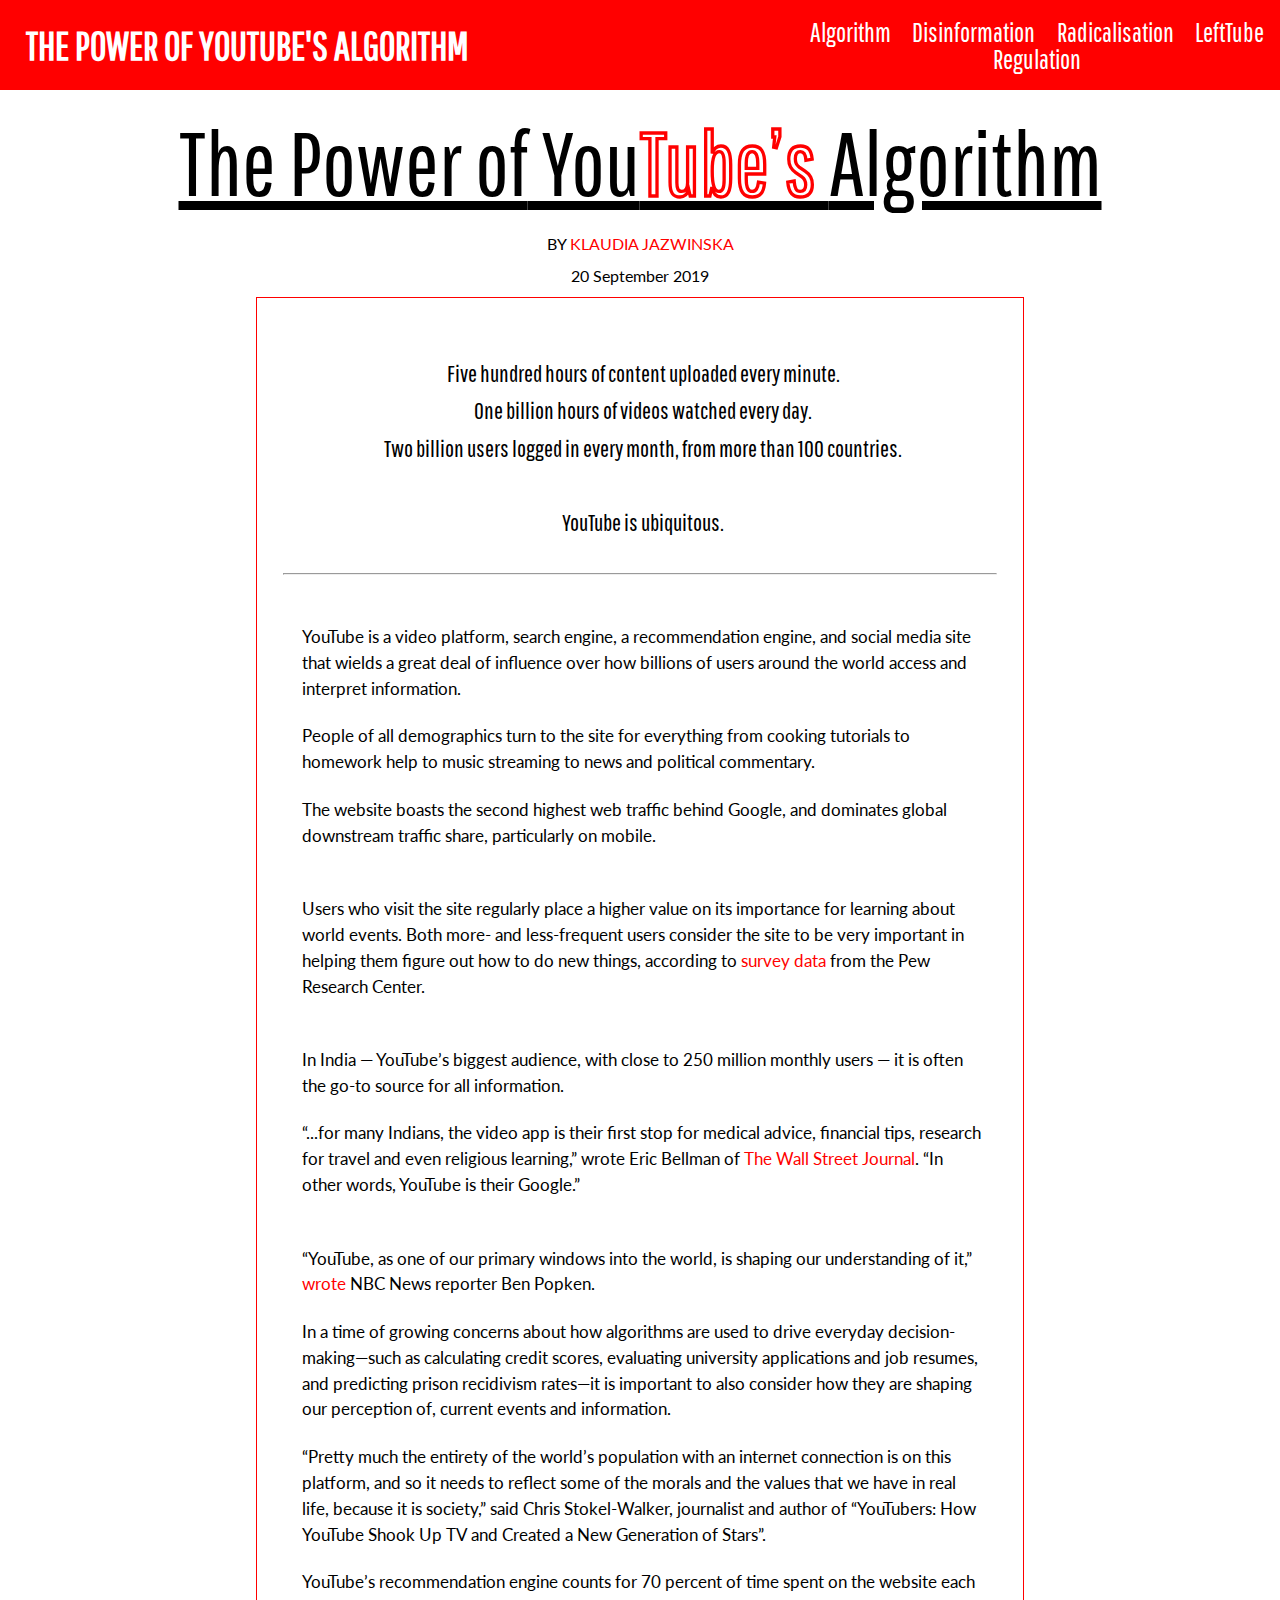
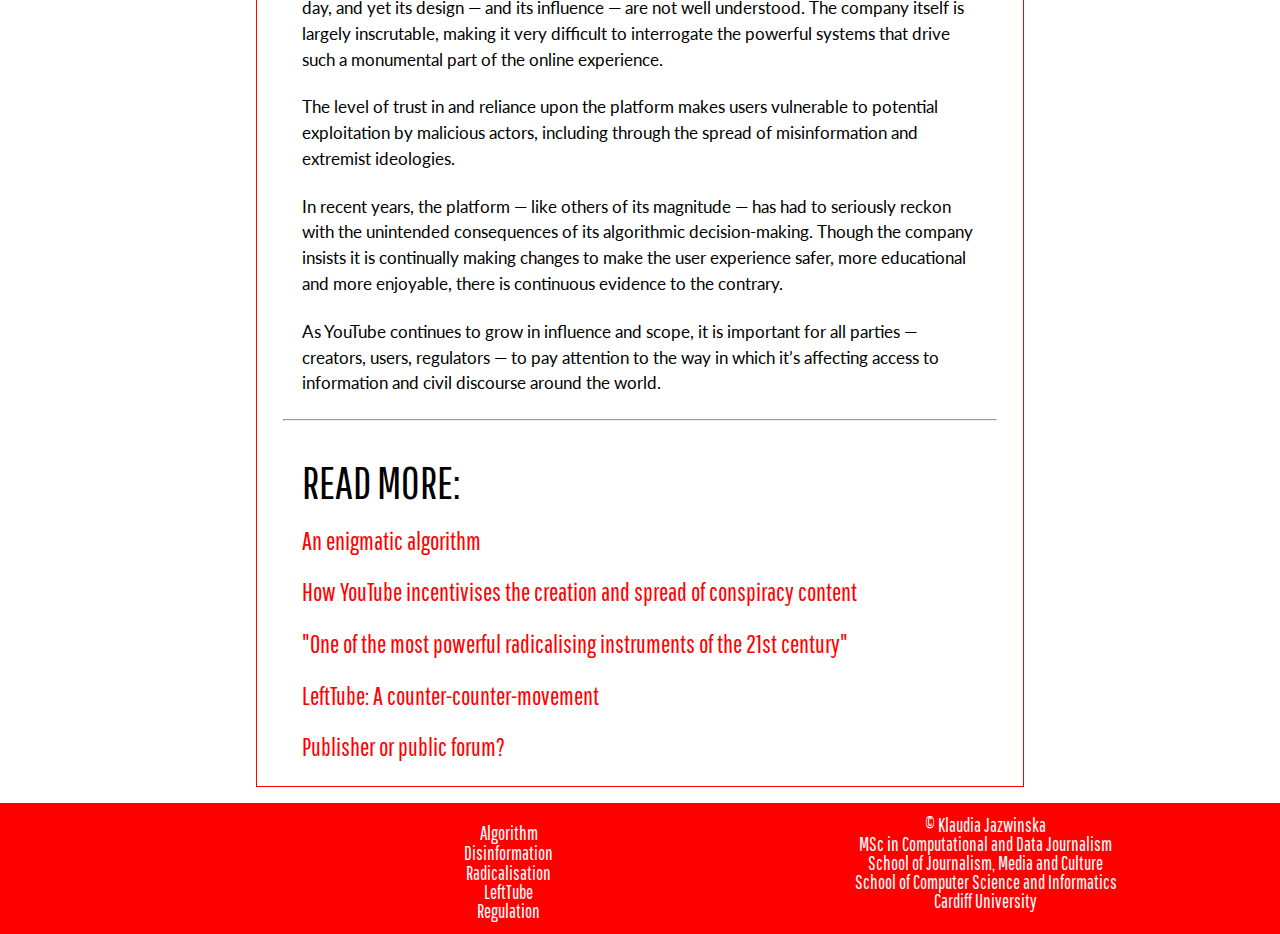
<file: Website/index.html>
<!DOCTYPE html>
<html lang="en">
<head>
    <meta charset="UTF-8">
    <meta name="viewport" content="width=device-width, initial-scale=1.0">
    <meta http-equiv="X-UA-Compatible" content="ie=edge">
    <link rel="stylesheet" type="text/css" href="style.css">
    <link href="https://fonts.googleapis.com/css?family=Libre+Franklin|Nanum+Gothic|Pathway+Gothic+One&display=swap" rel="stylesheet">
    <link href="https://fonts.googleapis.com/css?family=Lato&display=swap" rel="stylesheet">
    <title>The Power of YouTube's Algorithm</title>
</head>

<!--navigation menu-->

<nav>
  <div class="menu-left">
    <a title="The Power of YouTube's Algorithm" href="index.html" class="logo">THE POWER OF YOUTUBE'S ALGORITHM</a>
  </div>
  <ul>
    <li><a href="algorithm.html">Algorithm</a></li>
    <li><a href="disinformation.html">Disinformation</a></li>
    <li><a href="radicalisation.html">Radicalisation</a></li>
    <li><a href="lefttube.html">LeftTube</a></li>
    <li><a href="regulation.html">Regulation</a></li>
  </ul>
  <div class="ham">
  <!--Credits for hamburger menu in CSS stylesheet-->
  <input type="checkbox" id="menuShowHide">
    <!--icon by Chris Veigt on Flaticon https://www.flaticon.com/free-icon/menu_131932#term=menu&page=1&position=1-->
  <label for="menuShowHide"><img id="menu-icon" src="./img/menu.png" alt="menu icon"></label>
    <div class="ham-menu">
      <ul id="mainMenu">
        <li><a href="algorithm.html">Algorithm</a></li>
        <li><a href="disinformation.html">Disinformation</a></li>
        <li><a href="radicalisation.html">Radicalisation</a></li>
        <li><a href="lefttube.html">LeftTube</a></li>
        <li><a href="regulation.html">Regulation</a></li>
      </ul>
    </div>
  </div>
</nav>

<!--title-->
<body>
  <div id="main_title">
    <div id="main_title_text">
        <h3><span style="text-decoration: underline; 	font-size: 10vh;">The Power of<strong> You</strong><span class="youtubeLogo">Tube&rsquo;s </span> Algorithm</span></h3>
        <p><br>BY <a href="http://klaudiajazwinska.com/">KLAUDIA JAZWINSKA</a></p>
        <p><br>20 September 2019</br></p>
    </div>
  </div>

<!-- story starts -->

  <div class="story">
    <div class="section">
      <p style="padding-top: 3vw; text-align: center; font-family: 'Pathway Gothic One', sans-serif; font-size: 1.5em; margin: 1.5vw;">Five hundred hours of content uploaded every minute.<br>One billion hours of videos watched every day.<br>Two billion users logged in every month, from more than 100 countries.<br><br>YouTube is ubiquitous.</span></p>
      <hr> <!-- horizontal divider line -->
      <br><center><div class="flourish-embed" data-src="story/89115"></div><script src="https://public.flourish.studio/resources/embed.js"></script></center>
      <p><br>YouTube is a video platform, search engine, a recommendation engine, and social media site that wields a great deal of influence over how billions of users around the world access and interpret information.</p>
      <p>People of all demographics turn to the site for everything from cooking tutorials to homework help to music streaming to news and political commentary.</p>
      <p>The website boasts the second highest web traffic behind Google, and dominates global downstream traffic share, particularly on mobile.</p>
      <center><div class="flourish-embed" data-src="visualisation/661819"></div><script src="https://public.flourish.studio/resources/embed.js"></script></center>
      <!-- <center><div class="flourish-embed" data-src="visualisation/661797"></div><script src="https://public.flourish.studio/resources/embed.js"></script></center> -->
      <p><br>Users who visit the site regularly place a higher value on its importance for learning about world events. Both more- and less-frequent users consider the site to be very important in helping them figure out how to do new things, according to <a style="color: #FF0000;" href="https://www.pewresearch.org/fact-tank/2019/04/10/share-of-u-s-adults-using-social-media-including-facebook-is-mostly-unchanged-since-2018/">survey data</a> from the Pew Research Center.</p>
      <center><div class="flourish-embed" data-src="visualisation/657634"></div><script src="https://public.flourish.studio/resources/embed.js"></script></center>
      <p><br>In India &mdash; YouTube&rsquo;s biggest audience, with close to 250 million monthly users &mdash; it is often the go-to source for all information.</p>
      <p>&ldquo;...for many Indians, the video app is their first stop for medical advice, financial tips, research for travel and even religious learning,&rdquo; wrote Eric Bellman of <a style="color: #FF0000;" href="https://www.wsj.com/articles/indians-are-binge-watching-mobile-videos-pushing-youtube-others-to-innovate-11548079230"><em>The Wall Street Journal</em></a>. &ldquo;In other words, YouTube is their Google.&rdquo;</p>
      <center><div class="flourish-embed" data-src="visualisation/661382"></div><script src="https://public.flourish.studio/resources/embed.js"></script></script></center>
      <p><br>&ldquo;YouTube, as one of our primary windows into the world, is shaping our understanding of it,&rdquo; <a style="color: #FF0000;" href="https://www.nbcnews.com/tech/social-media/algorithms-take-over-youtube-s-recommendations-highlight-human-problem-n867596">wrote</a> NBC News reporter Ben Popken.</p>
      <p>In a time of growing concerns about how algorithms are used to drive everyday decision-making&mdash;such as calculating credit scores, evaluating university applications and job resumes, and predicting prison recidivism rates&mdash;it is important to also consider how they are shaping our perception of, current events and information.</p>
      <p>&ldquo;Pretty much the entirety of the world&rsquo;s population with an internet connection is on this platform, and so it needs to reflect some of the morals and the values that we have in real life, because it <em>is</em> society,&rdquo; said Chris Stokel-Walker, journalist and author of &ldquo;YouTubers: How YouTube Shook Up TV and Created a New Generation of Stars&rdquo;.</p>
      <p>YouTube&rsquo;s recommendation engine counts for 70 percent of time spent on the website each day, and yet its design &mdash; and its influence &mdash; are not well understood. The company itself is largely inscrutable, making it very difficult to interrogate the powerful systems that drive such a monumental part of the online experience.</p>
      <p>The level of trust in and reliance upon the platform makes users vulnerable to potential exploitation by malicious actors, including through the spread of misinformation and extremist ideologies.</p>
      <p>In recent years, the platform &mdash; like others of its magnitude &mdash; has had to seriously reckon with the unintended consequences of its algorithmic decision-making. Though the company insists it is continually making changes to make the user experience safer, more educational and more enjoyable, there is continuous evidence to the contrary.</p>
      <p>As YouTube continues to grow in influence and scope, it is important for all parties &mdash; creators, users, regulators &mdash; to pay attention to the way in which it&rsquo;s affecting access to information and civil discourse around the world.</p>
      <hr>
      <h2>READ MORE:</h2>
      <p><a style="color: #FF0000; font-family:'Pathway Gothic One', sans-serif; font-size: 1.5em;" href="algorithm.html">An enigmatic algorithm</p>
      <p><a style="color: #FF0000; font-family:'Pathway Gothic One', sans-serif; font-size: 1.5em;" href="disinformation.html">How YouTube incentivises the creation and spread of conspiracy content</p>
      <p><a style="color: #FF0000; font-family:'Pathway Gothic One', sans-serif; font-size: 1.5em;" href="radicalisation.html">"One of the most powerful radicalising instruments of the 21st century"</p>
      <p><a style="color: #FF0000; font-family:'Pathway Gothic One', sans-serif; font-size: 1.5em;" href="lefttube.html">LeftTube: A counter-counter-movement</p>
      <p><a style="color: #FF0000; font-family:'Pathway Gothic One', sans-serif; font-size: 1.5em;" href="regulation.html">Publisher or public forum?</p>
    </div>
  </div>
</body>
<!--page footer-->

<footer class="footer">
  <div class="links">
    <p><a href="algorithm.html">Algorithm</a></p>
    <p><a href="disinformation.html">Disinformation</a></p>
    <p><a href="radicalisation.html">Radicalisation</a></p>
    <p><a href="lefttube.html">LeftTube</a></p>
    <p><a href="regulation.html">Regulation</a></p>
  </div>
  <div class="foot_logo">
    <span style="font-family:'Pathway Gothic One', sans-serif; color: #FFFFFF; ">
      <p><strong><a href="http://klaudiajazwinska.com/">© Klaudia Jazwinska</a></strong></p>
      <p>MSc in Computational and Data Journalism</p>
      <p>School of Journalism, Media and Culture</p>
      <p>School of Computer Science and Informatics</p>
      <p>Cardiff University</p>
    </span>
  </div>
</footer>

</html>
</file>
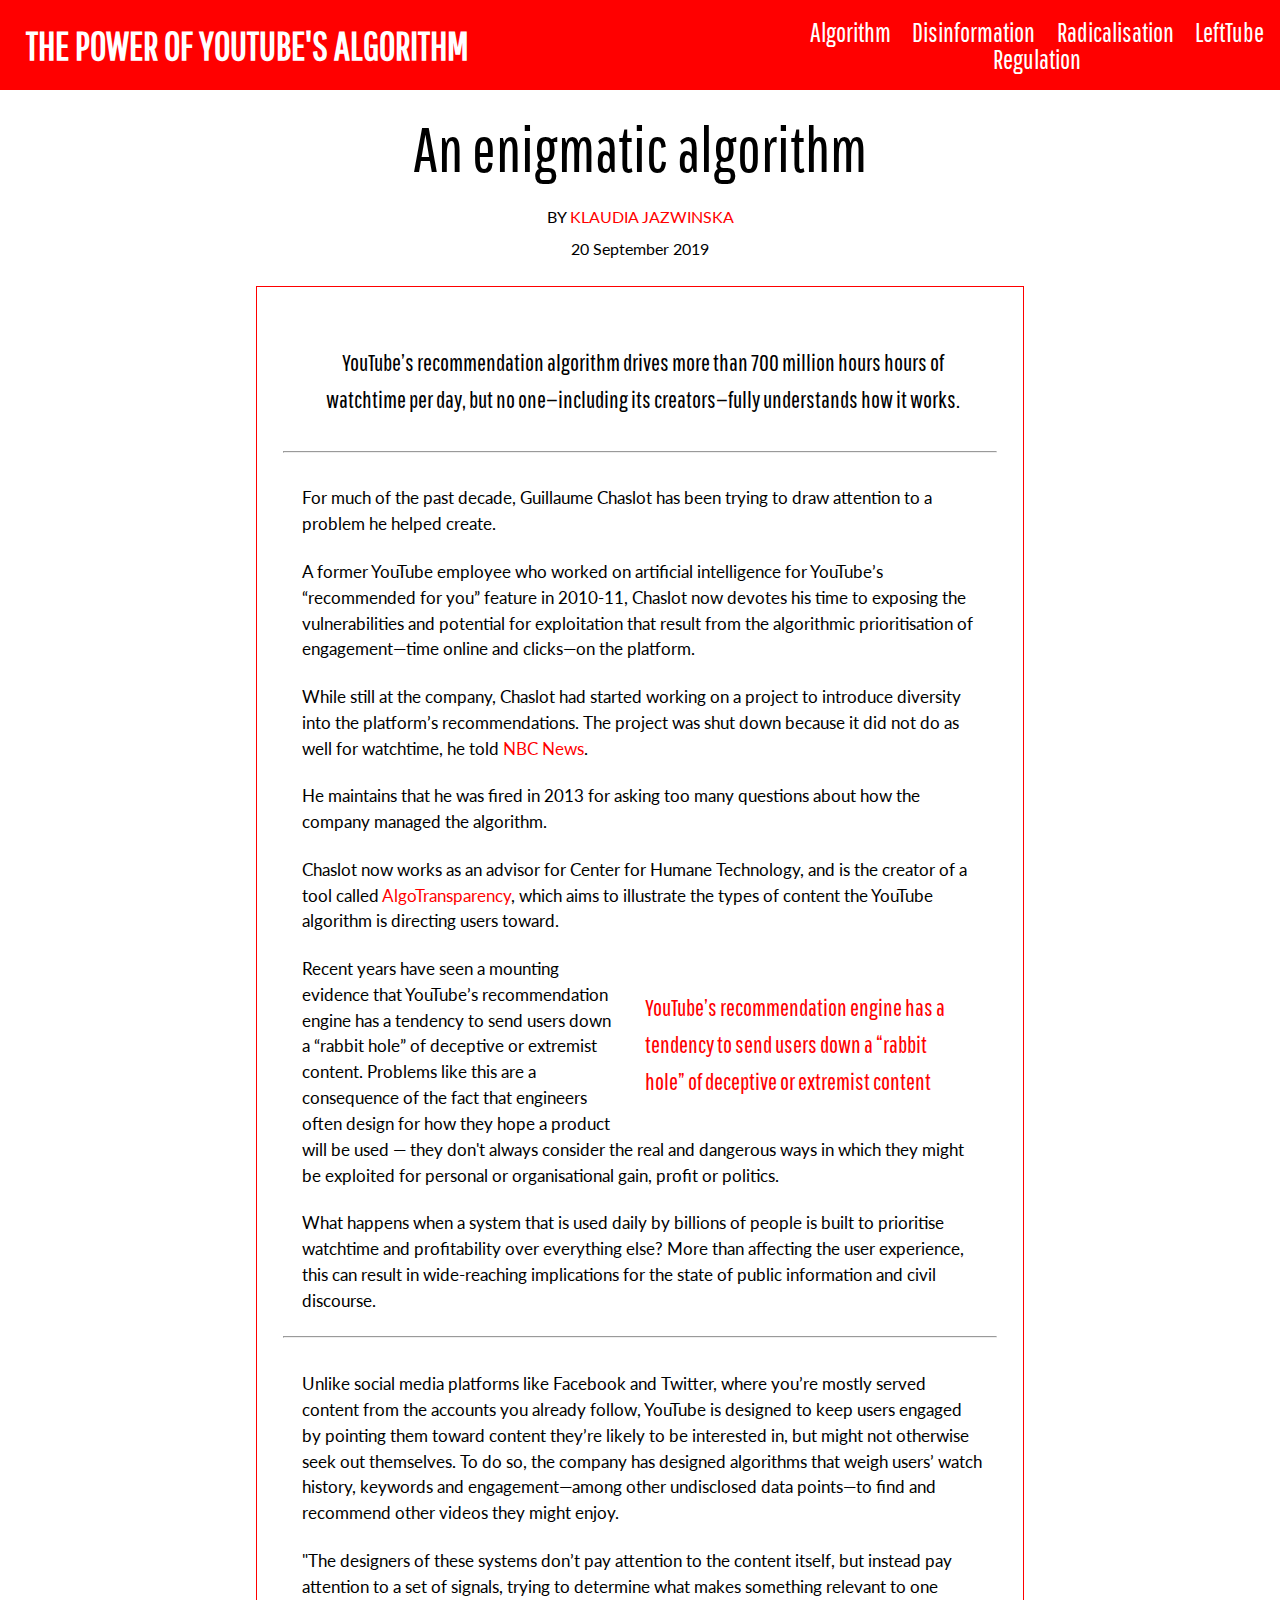
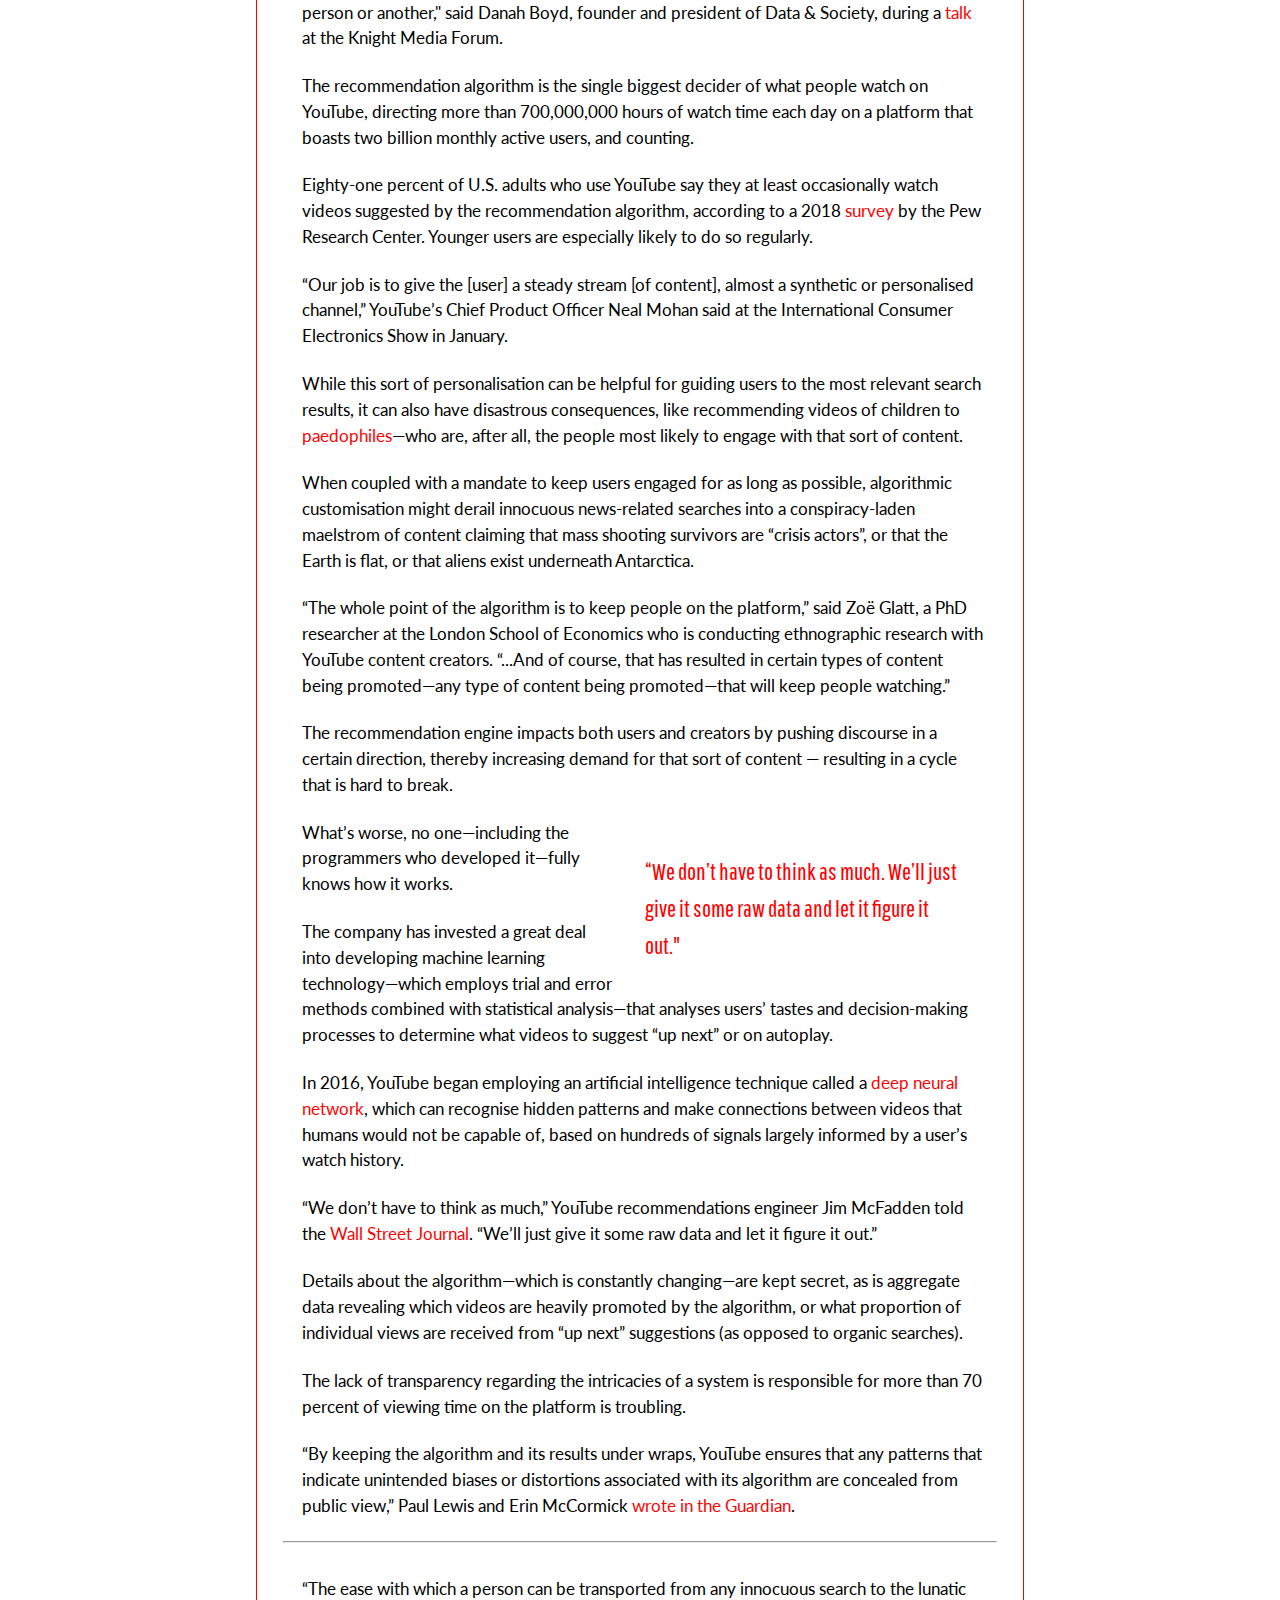
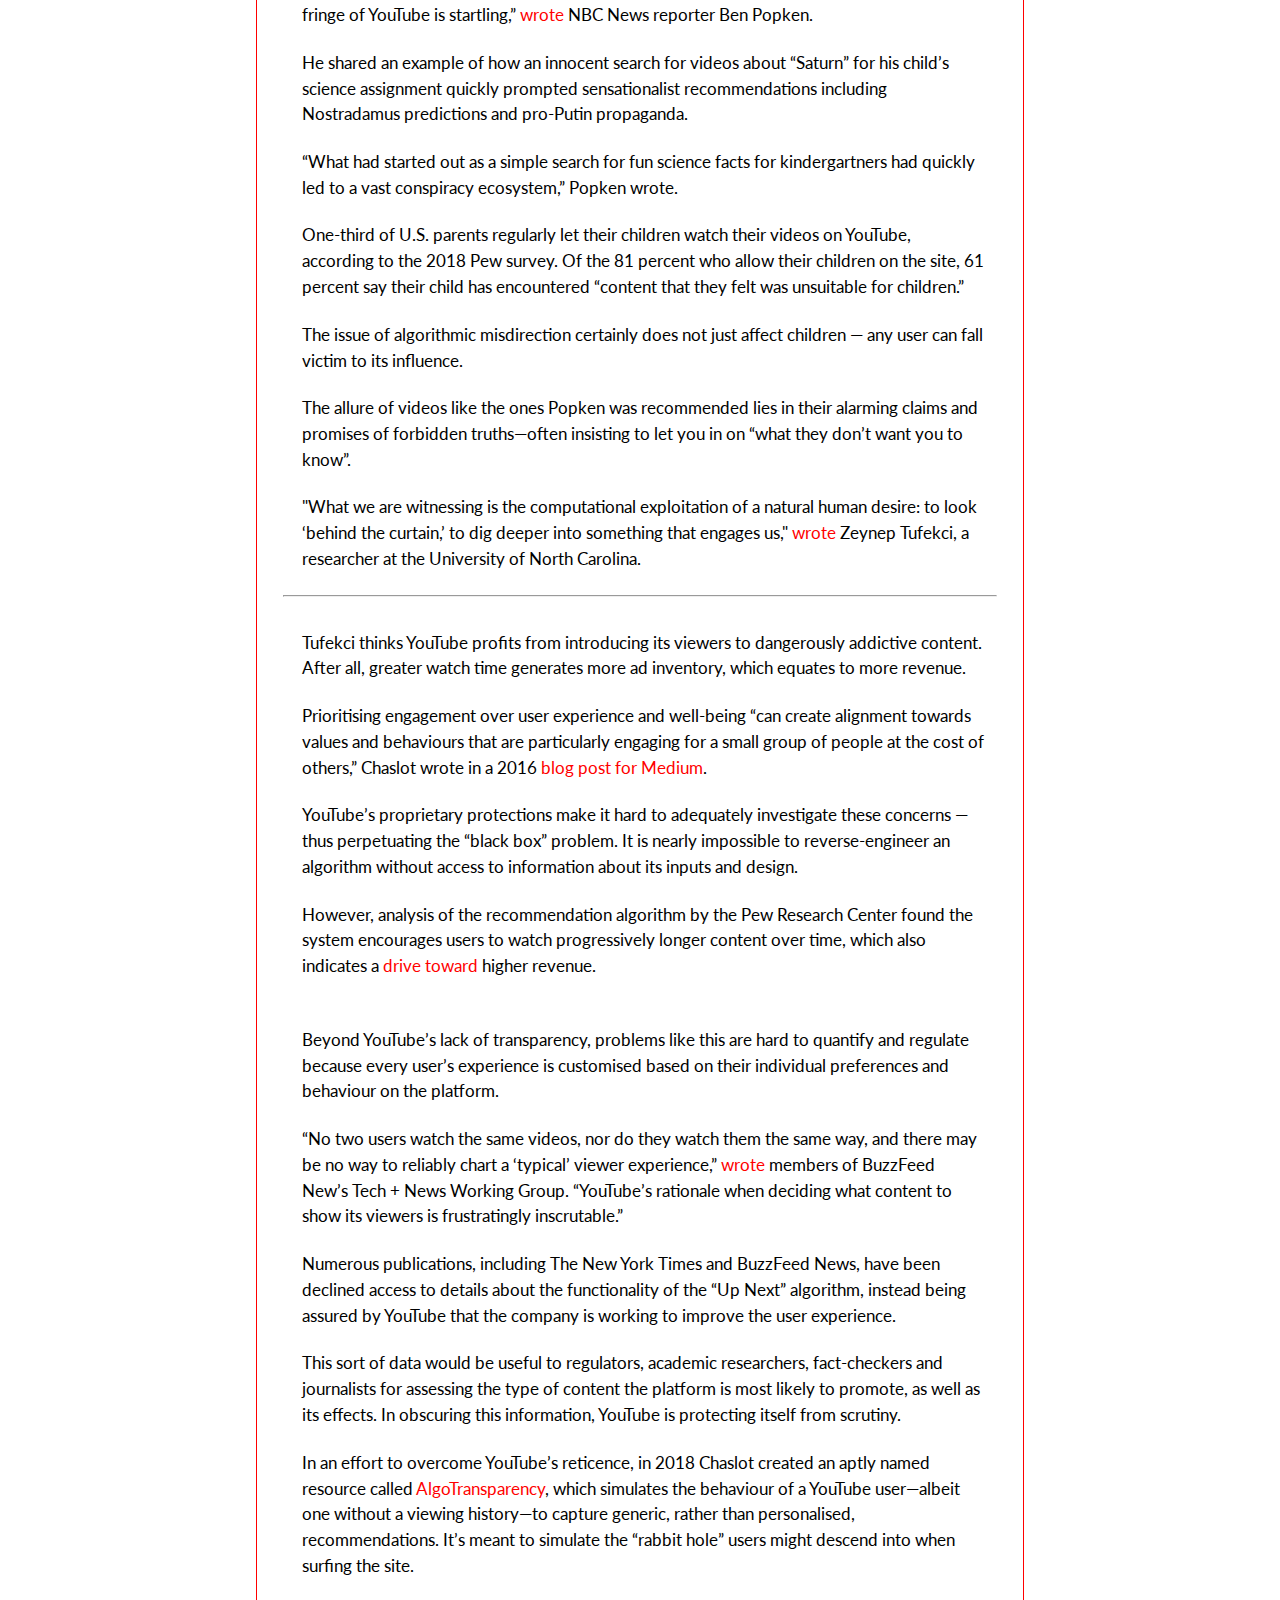
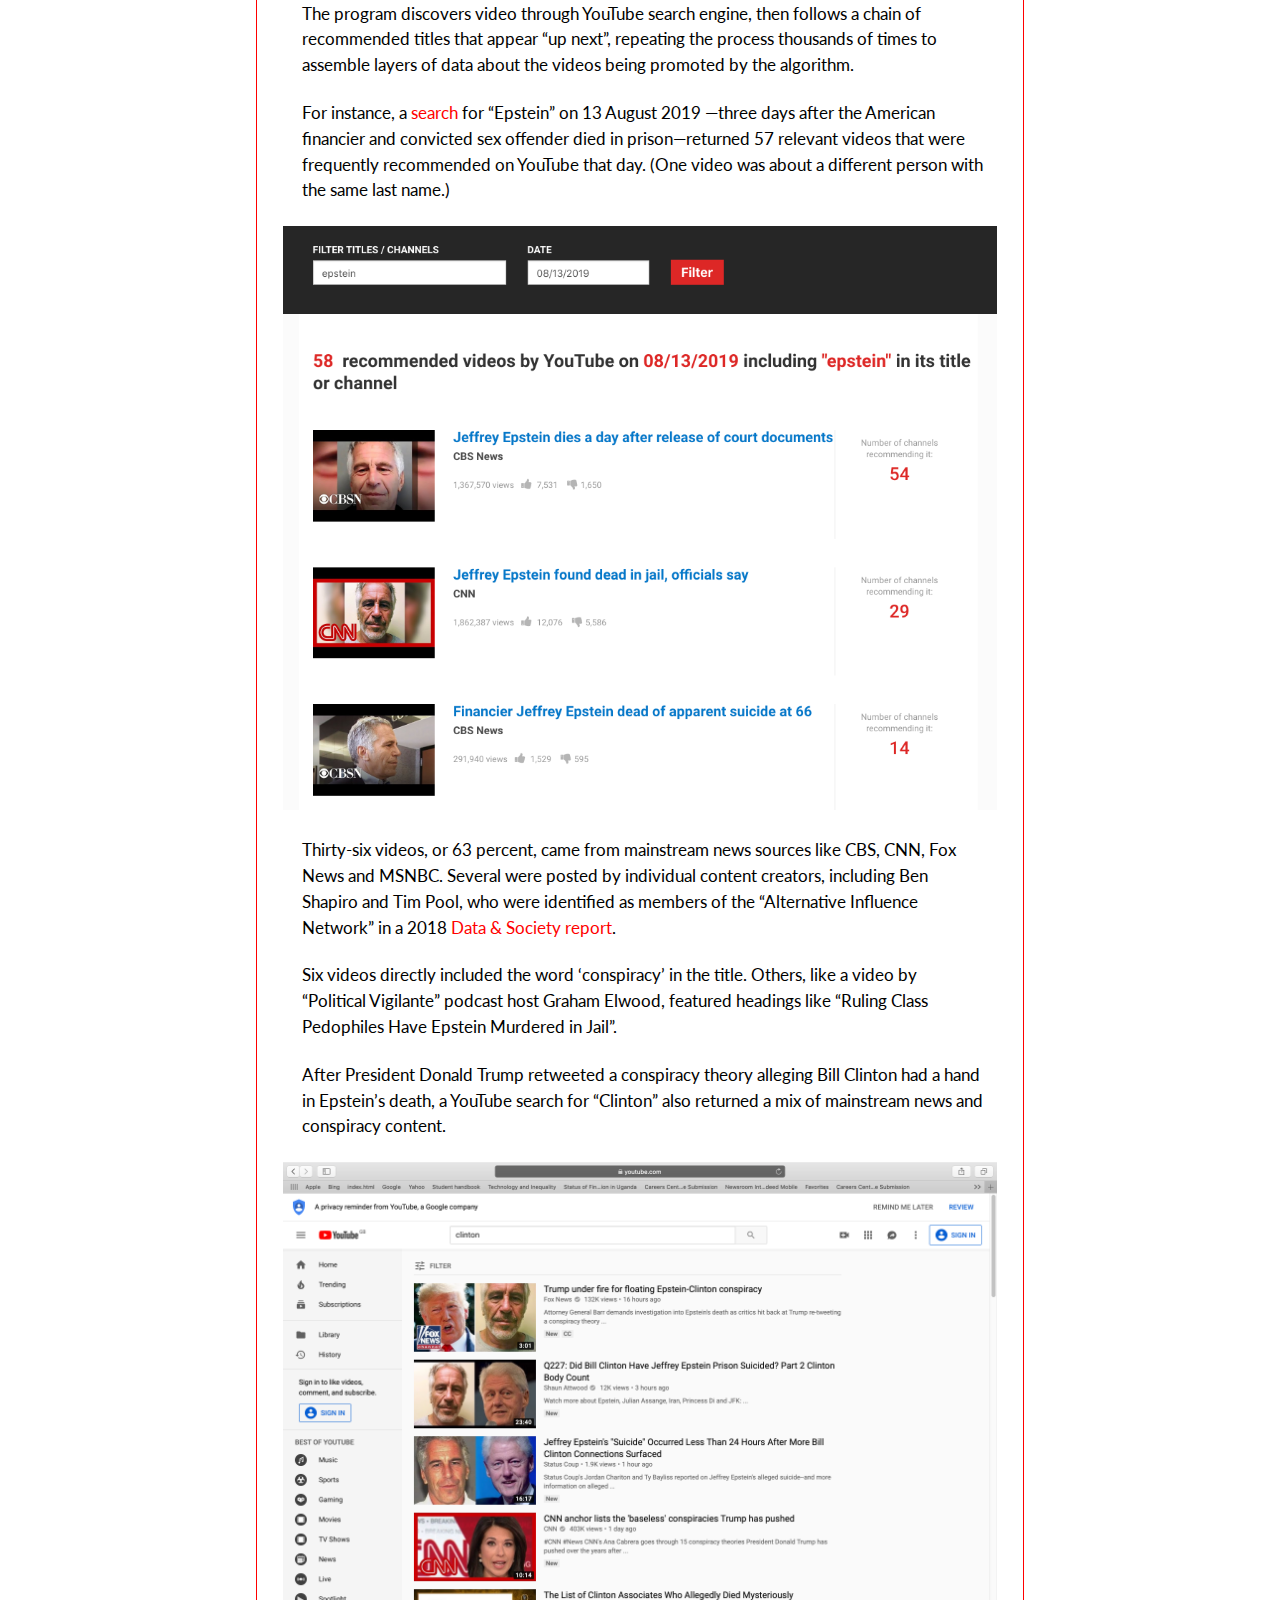
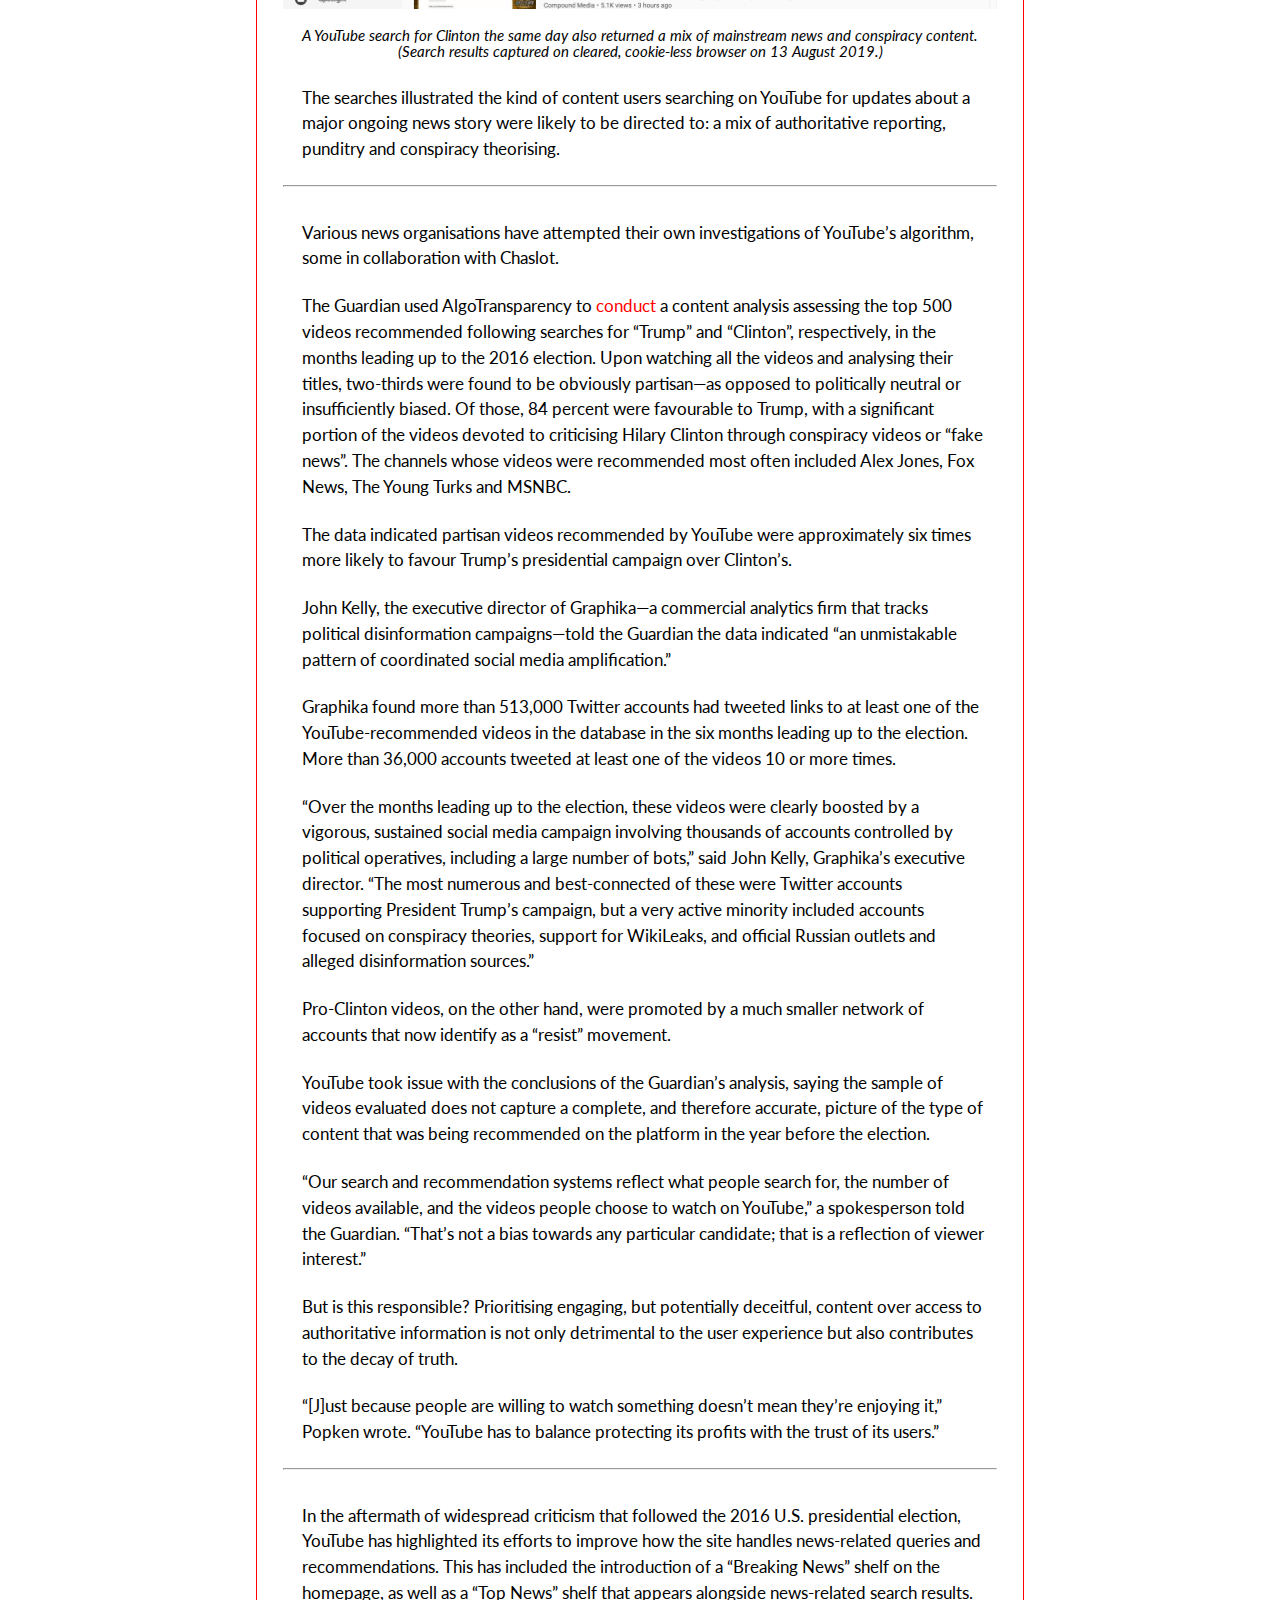
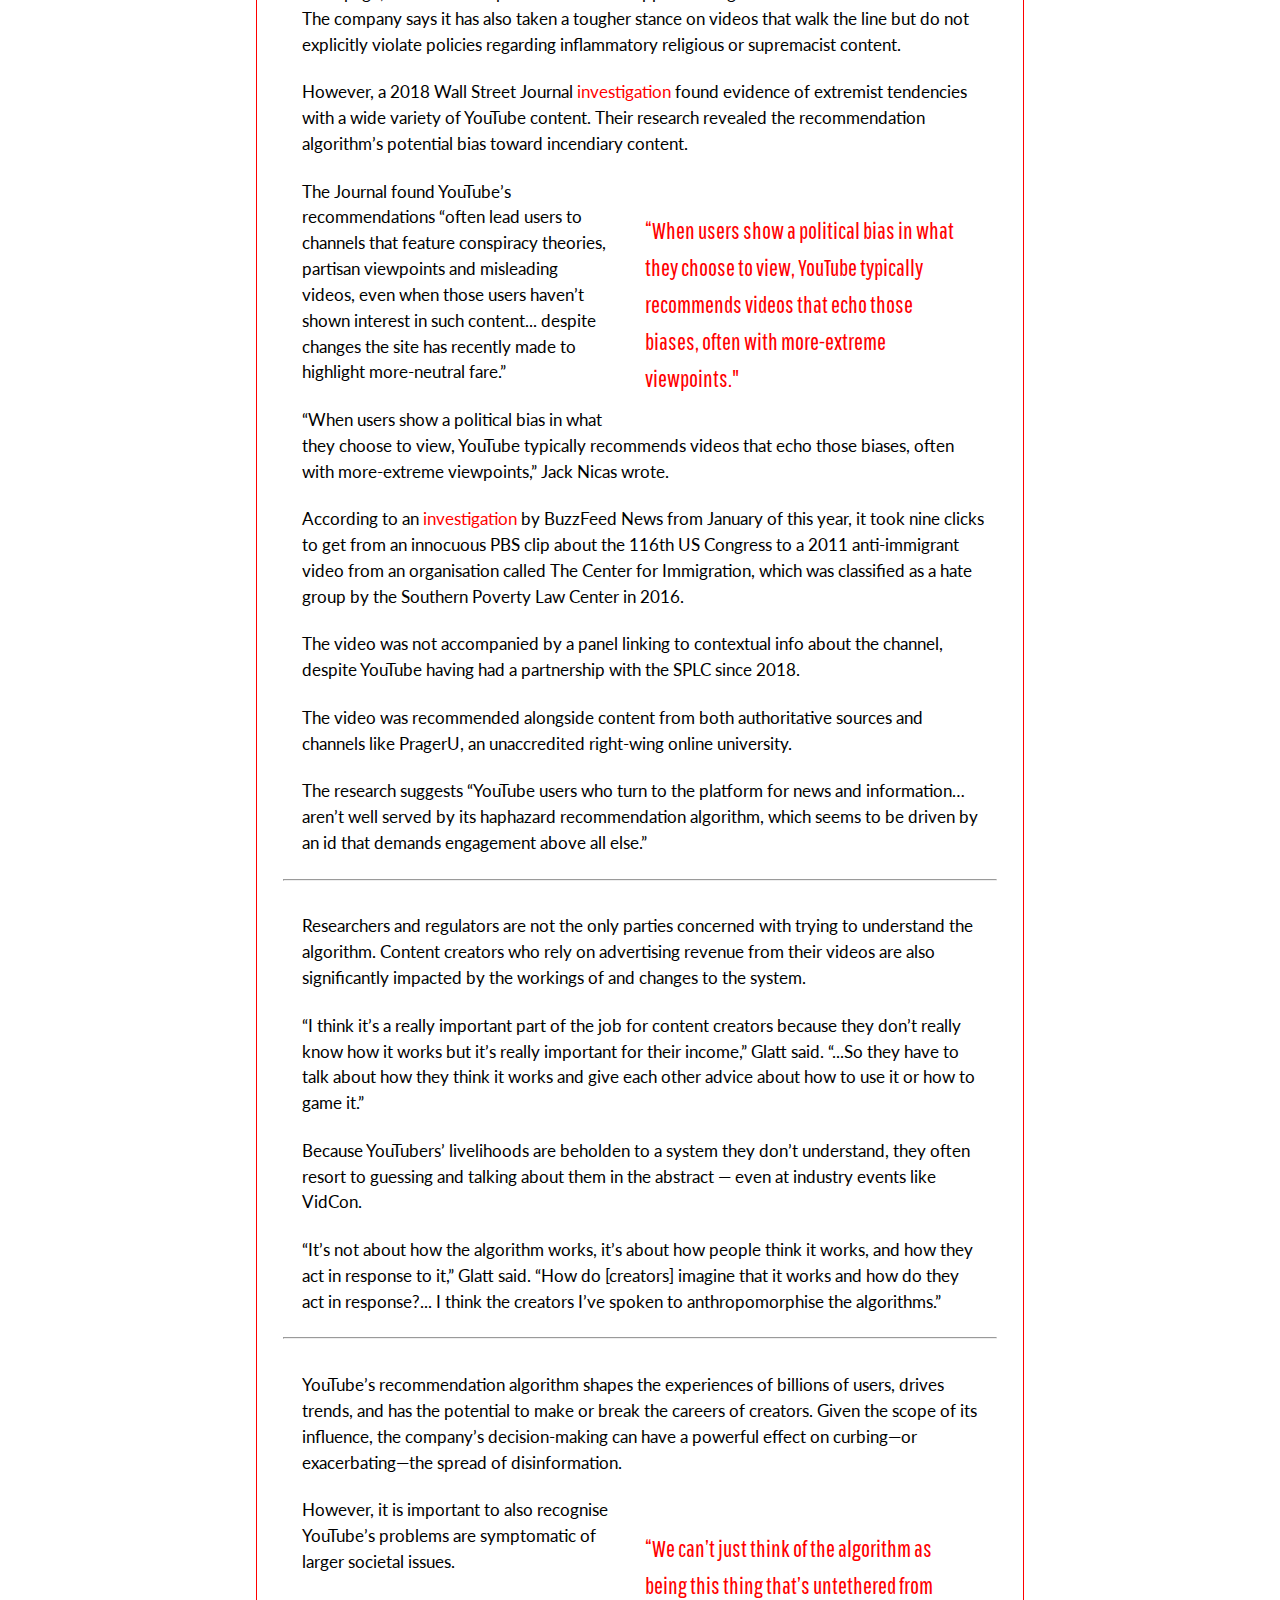
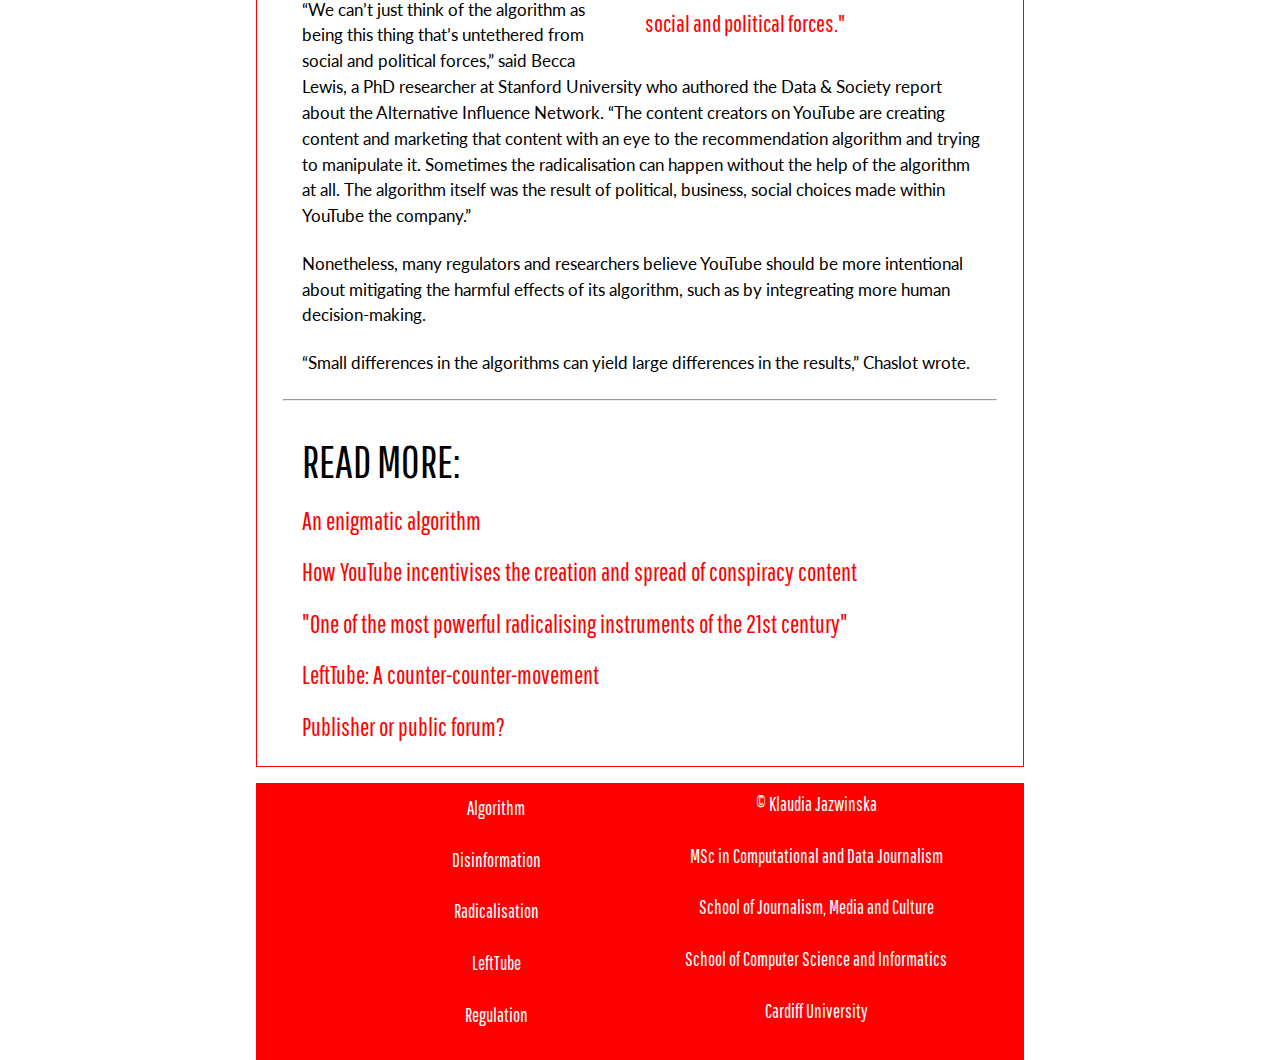
<file: Website/algorithm.html>
<!DOCTYPE html>
<html lang="en">
<head>
    <meta charset="UTF-8">
    <meta name="viewport" content="width=device-width, initial-scale=1.0">
    <meta http-equiv="X-UA-Compatible" content="ie=edge">
    <link rel="stylesheet" type="text/css" href="style.css">
    <link href="https://fonts.googleapis.com/css?family=Libre+Franklin|Nanum+Gothic|Pathway+Gothic+One&display=swap" rel="stylesheet">
    <link href="https://fonts.googleapis.com/css?family=Lato&display=swap" rel="stylesheet">
    <title>Algorithm</title>
</head>

<!--navigation menu-->

<nav>
  <div class="menu-left">
    <a title="The Power of YouTube's Algorithm" href="index.html" class="logo">THE POWER OF YOUTUBE'S ALGORITHM</a>
  </div>
  <ul>
    <li><a href="algorithm.html">Algorithm</a></li>
    <li><a href="disinformation.html">Disinformation</a></li>
    <li><a href="radicalisation.html">Radicalisation</a></li>
    <li><a href="lefttube.html">LeftTube</a></li>
    <li><a href="regulation.html">Regulation</a></li>
  </ul>
  <div class="ham">
  <!--Credits for hamburger menu in CSS stylesheet-->
  <input type="checkbox" id="menuShowHide">
    <!--icon by Chris Veigt on Flaticon https://www.flaticon.com/free-icon/menu_131932#term=menu&page=1&position=1-->
  <label for="menuShowHide"><img id="menu-icon" src="./img/menu.png" alt="menu icon"></label>
    <div class="ham-menu">
      <ul id="mainMenu">
        <li><a href="algorithm.html">Algorithm</a></li>
        <li><a href="disinformation.html">Disinformation</a></li>
        <li><a href="radicalisation.html">Radicalisation</a></li>
        <li><a href="lefttube.html">LeftTube</a></li>
        <li><a href="regulation.html">Regulation</a></li>
      </ul>
    </div>
  </div>
</nav>


<!--title-->
<body>
  <div id="main_title">
    <div id="main_title_text">
        <h3>An enigmatic algorithm</h3>
        <!-- <div id="subtitle">
          <!-- <p>INSERT SUBTITLE</p> -->
        <!-- </div> -->
        <p><br>BY <a href="http://klaudiajazwinska.com/">KLAUDIA JAZWINSKA</a></p>
        <p><br>20 September 2019</br></p>
    </div>
  </div>

  <!-- story starts -->
  <div class="story">
    </br>
    <div class="section">
      <p style="padding-top: 3vw; text-align: center; font-family: 'Pathway Gothic One', sans-serif; font-size: 1.5em; margin: 1.5vw;"><span>YouTube’s recommendation algorithm drives more than 700 million hours hours of watchtime per day, but no one—including its creators—fully understands how it works. </span></p>
      <hr> <!-- horizontal divider line -->
      <!-- <h2>Insert a section heading</h2> -->
      <p><br>For much of the past decade, Guillaume Chaslot has been trying to draw attention to a problem he helped create.</p>
      <p>A former YouTube employee who worked on artificial intelligence for YouTube&rsquo;s &ldquo;recommended for you&rdquo; feature in 2010-11, Chaslot now devotes his time to exposing the vulnerabilities and potential for exploitation that result from the algorithmic prioritisation of engagement&mdash;time online and clicks&mdash;on the platform.</p>
      <p>While still at the company, Chaslot had started working on a project to introduce diversity into the platform&rsquo;s recommendations. The project was shut down because it did not do as well for watchtime, he told <a style="color: #FF0000;" href="https://www.nbcnews.com/tech/social-media/algorithms-take-over-youtube-s-recommendations-highlight-human-problem-n867596">NBC News</a>.</p>
      <p>He maintains that he was fired in 2013 for asking too many questions about how the company managed the algorithm.&nbsp;</p>
      <p>Chaslot now works as an advisor for Center for Humane Technology, and is the creator of a tool called <a style="color: #FF0000;" href="https://algotransparency.org/">AlgoTransparency</a>, which aims to illustrate the types of content the YouTube algorithm is directing users toward.</p>
      <!-- <center><blockquote class="twitter-tweet"><p lang="en" dir="ltr" style="color: #FF0000; font-family: 'Pathway Gothic One', sans-serif; font-size: 1.2em";><br>1/ People who spend their lives on YT affect recommendations more<br>2/ So the content they watch gets more views<br>3/ Then youtubers notice and create more of it<br>4/ And people spend even more time on that content. And back at 1<br> </p>&mdash; Guillaume Chaslot (@gchaslot) via Twitter · <a style="color: #FF0000;" ref="https://twitter.com/gchaslot/status/1094359570330337281?ref_src=twsrc%5Etfw">February 9, 2019</a></blockquote> <script async src="https://platform.twitter.com/widgets.js" charset="utf-8"></script></center> -->
      <p id="pull_quote">YouTube’s recommendation engine has a tendency to send users down a “rabbit hole” of deceptive or extremist content</p>
      <p>Recent years have seen a mounting evidence that YouTube&rsquo;s recommendation engine has a tendency to send users down a &ldquo;rabbit hole&rdquo; of deceptive or extremist content. Problems like this are a consequence of the fact that engineers often design for how they <em>hope</em> a product will be used &mdash; they don't always consider the real and dangerous ways in which they might be exploited for personal or organisational gain, profit or politics.</p>
      <p>What happens when a system that is used daily by billions of people is built to prioritise watchtime and profitability over everything else? More than affecting the user experience, this can result in wide-reaching implications for the state of public information and civil discourse.</p>
      <hr>
      <p><br>Unlike social media platforms like Facebook and Twitter, where you&rsquo;re mostly served content from the accounts you already follow, YouTube is designed to keep users engaged by pointing them toward content they&rsquo;re likely to be interested in, but might not otherwise seek out themselves. To do so, the company has designed algorithms that weigh users&rsquo; watch history, keywords and engagement&mdash;among other undisclosed data points&mdash;to find and recommend other videos they might enjoy.</p>
      <p>"The designers of these systems don&rsquo;t pay attention to the content itself, but instead pay attention to a set of signals, trying to determine what makes something relevant to one person or another," said Danah Boyd, founder and president of Data &amp; Society, during a <a style="color: #FF0000;" href="https://points.datasociety.net/the-fragmentation-of-truth-3c766ebb74cf">talk</a> at the Knight Media Forum.</p>
      <p>The recommendation algorithm is the single biggest decider of what people watch on YouTube, directing more than 700,000,000 hours of watch time each day on a platform that boasts two billion monthly active users, and counting.</p>
      <p>Eighty-one percent of U.S. adults who use YouTube say they at least occasionally watch videos suggested by the recommendation algorithm, according to a 2018 <a style="color: #FF0000;" href="https://www.pewinternet.org/2018/11/07/many-turn-to-youtube-for-childrens-content-news-how-to-lessons/">survey</a> by the Pew Research Center. Younger users are especially likely to do so regularly.</p>
      <center><div class="flourish-embed" data-src="visualisation/658226"></div><script src="https://public.flourish.studio/resources/embed.js"></script></center>
      <p>&ldquo;Our job is to give the [user] a steady stream [of content], almost a synthetic or personalised channel,&rdquo; YouTube&rsquo;s Chief Product Officer Neal Mohan said at the International Consumer Electronics Show in January.</p>
      <p>While this sort of personalisation can be helpful for guiding users to the most relevant search results, it can also have disastrous consequences, like recommending videos of children to <a style="color: #FF0000;" href="https://www.nytimes.com/2019/06/03/world/americas/youtube-pedophiles.html">paedophiles</a>&mdash;who are, after all, the people most likely to engage with that sort of content.</p>
      <p>When coupled with a mandate to keep users engaged for as long as possible, algorithmic customisation might derail innocuous news-related searches into a conspiracy-laden maelstrom of content claiming that mass shooting survivors are &ldquo;crisis actors&rdquo;, or that the Earth is flat, or that aliens exist underneath Antarctica.</p>
      <p>&ldquo;The whole point of the algorithm is to keep people on the platform,&rdquo; said Zo&euml; Glatt, a PhD researcher at the London School of Economics who is conducting ethnographic research with YouTube content creators. &ldquo;...And of course, that has resulted in certain types of content being promoted&mdash;any type of content being promoted&mdash;that will keep people watching.&rdquo;</p>
      <p>The recommendation engine impacts both users and creators by pushing discourse in a certain direction, thereby increasing demand for that sort of content &mdash; resulting in a cycle that is hard to break.&nbsp;</p>
      <p id="pull_quote">“We don’t have to think as much. We’ll just give it some raw data and let it figure it out."</p>
      <p>What&rsquo;s worse, no one&mdash;including the programmers who developed it&mdash;fully knows how it works.&nbsp;</p>
      <p>The company has invested a great deal into developing machine learning technology&mdash;which employs trial and error methods combined with statistical analysis&mdash;that analyses users&rsquo; tastes and decision-making processes to determine what videos to suggest &ldquo;up next&rdquo; or on autoplay.</p>
      <p>In 2016, YouTube began employing an artificial intelligence technique called a <a style="color: #FF0000;" href="https://ai.google/research/pubs/pub45530">deep neural network</a>, which can recognise hidden patterns and make connections between videos that humans would not be capable of, based on hundreds of signals largely informed by a user&rsquo;s watch history.&nbsp;</p>
      <p>“We don’t have to think as much,” YouTube recommendations engineer Jim McFadden told the <a style="color: #FF0000;" href="https://www.wsj.com/articles/how-youtube-drives-viewers-to-the-internets-darkest-corners-1518020478">Wall Street Journal</a>. “We’ll just give it some raw data and let it figure it out.”</p>
      <p>Details about the algorithm&mdash;which is constantly changing&mdash;are kept secret, as is aggregate data revealing which videos are heavily promoted by the algorithm, or what proportion of individual views are received from &ldquo;up next&rdquo; suggestions (as opposed to organic searches).&nbsp;</p>
      <p>The lack of transparency regarding the intricacies of a system is responsible for more than 70 percent of viewing time on the platform is troubling.&nbsp;</p>
      <p>&ldquo;By keeping the algorithm and its results under wraps, YouTube ensures that any patterns that indicate unintended biases or distortions associated with its algorithm are concealed from public view,&rdquo; Paul Lewis and Erin McCormick <a style="color: #FF0000;" href="https://www.theguardian.com/technology/2018/feb/02/youtube-algorithm-election-clinton-trump-guillaume-chaslot">wrote in the <em>Guardian</em></a><em>. </em></p>
      <hr>
      <p><br>&ldquo;The ease with which a person can be transported from any innocuous search to the lunatic fringe of YouTube is startling,&rdquo; <a style="color: #FF0000;" href="https://www.nbcnews.com/tech/social-media/algorithms-take-over-youtube-s-recommendations-highlight-human-problem-n867596">wrote</a> NBC News reporter Ben Popken.&nbsp;</p>
      <p>He shared an example of how an innocent search for videos about &ldquo;Saturn&rdquo; for his child&rsquo;s science assignment quickly prompted sensationalist recommendations including Nostradamus predictions and pro-Putin propaganda.&nbsp;</p>
      <p>&ldquo;What had started out as a simple search for fun science facts for kindergartners had quickly led to a vast conspiracy ecosystem,&rdquo; Popken wrote.&nbsp;</p>
      <p>One-third of U.S. parents regularly let their children watch their videos on YouTube, according to the 2018 Pew survey. Of the 81 percent who allow their children on the site, 61 percent say their child has encountered &ldquo;content that they felt was unsuitable for children.&rdquo;</p>
      <center><div class="flourish-embed" data-src="visualisation/665085"></div><script src="https://public.flourish.studio/resources/embed.js"></script></center>
      <center><div class="flourish-embed" data-src="visualisation/665112"></div><script src="https://public.flourish.studio/resources/embed.js"></script></center>
      <p>The issue of algorithmic misdirection certainly does not just affect children &mdash; any user can fall victim to its influence.</p>
      <p>The allure of videos like the ones Popken was recommended lies in their alarming claims and promises of forbidden truths&mdash;often insisting to let you in on &ldquo;what <em>they</em> don&rsquo;t want you to know&rdquo;.&nbsp;</p>
      <p>"What we are witnessing is the computational exploitation of a natural human desire: to look &lsquo;behind the curtain,&rsquo; to dig deeper into something that engages us," <a style="color: #FF0000;" href="https://www.nytimes.com/2018/03/10/opinion/sunday/youtube-politics-radical.html">wrote</a> Zeynep Tufekci, a researcher at the University of North Carolina.</p>
      <hr>
      <p><br>Tufekci thinks YouTube profits from introducing its viewers to dangerously addictive content. After all, greater watch time generates more ad inventory, which equates to more revenue.&nbsp;</p>
      <p>Prioritising engagement over user experience and well-being &ldquo;can create alignment towards values and behaviours that are particularly engaging for a small group of people at the cost of others,&rdquo; Chaslot wrote in a 2016 <a style="color: #FF0000;" href="https://medium.com/the-graph/youtubes-ai-is-neutral-towards-clicks-but-is-biased-towards-people-and-ideas-3a2f643dea9a">blog post for Medium</a>.</p>
      <p>YouTube&rsquo;s proprietary protections make it hard to adequately investigate these concerns &mdash; thus perpetuating the &ldquo;black box&rdquo; problem. It is nearly impossible to reverse-engineer an algorithm without access to information about its inputs and design.&nbsp;</p>
      <p>However, analysis of the recommendation algorithm by the Pew Research Center found the system encourages users to watch progressively longer content over time, which also indicates a <a style="color: #FF0000;" href="https://www.wired.com/story/youtube-video-extra-long/">drive toward</a> higher revenue.</p>
      <center><div class="flourish-embed" data-src="visualisation/657787"></div><script src="https://public.flourish.studio/resources/embed.js"></script></center>
      <p><br>Beyond YouTube&rsquo;s lack of transparency, problems like this are hard to quantify and regulate because every user&rsquo;s experience is customised based on their individual preferences and behaviour on the platform.</p>
      <p>&ldquo;No two users watch the same videos, nor do they watch them the same way, and there may be no way to reliably chart a &lsquo;typical&rsquo; viewer experience,&rdquo; <a style="color: #FF0000;" href="https://www.buzzfeednews.com/article/carolineodonovan/down-youtubes-recommendation-rabbithole">wrote</a> members of BuzzFeed New&rsquo;s Tech + News Working Group. &ldquo;YouTube&rsquo;s rationale when deciding what content to show its viewers is frustratingly inscrutable.&rdquo;</p>
      <p>Numerous publications, including <em>The New York Times</em> and BuzzFeed News, have been declined access to details about the functionality of the &ldquo;Up Next&rdquo; algorithm, instead being assured by YouTube that the company is working to improve the user experience.</p>
      <p>This sort of data would be useful to regulators, academic researchers, fact-checkers and journalists for assessing the type of content the platform is most likely to promote, as well as its effects. In obscuring this information, YouTube is protecting itself from scrutiny.</p>
      <p>In an effort to overcome YouTube&rsquo;s reticence, in 2018 Chaslot created an aptly named resource called <a style="color: #FF0000;" href="https://algotransparency.org">AlgoTransparency</a>, which simulates the behaviour of a YouTube user&mdash;albeit one without a viewing history&mdash;to capture generic, rather than personalised, recommendations. It&rsquo;s meant to simulate the &ldquo;rabbit hole&rdquo; users might descend into when surfing the site.</p>
      <p>The program discovers video through YouTube search engine, then follows a chain of recommended titles that appear &ldquo;up next&rdquo;, repeating the process thousands of times to assemble layers of data about the videos being promoted by the algorithm.</p>
      <p>For instance, a <a style="color: #FF0000;" href="https://algotransparency.org/?date=13-08-2019&amp;keyword=epstein">search</a> for &ldquo;Epstein&rdquo; on 13 August 2019 &mdash;three days after the American financier and convicted sex offender died in prison&mdash;returned 57 relevant videos that were frequently recommended on YouTube that day. (One video was about a different person with the same last name.)</p>
      <div><span style="object-fit: contain;"> <img id="img" src="img/epstein_algotransparency.png" alt="image"></span></div>
      <p><br>Thirty-six videos, or 63 percent, came from mainstream news sources like CBS, CNN, Fox News and MSNBC. Several were posted by individual content creators, including Ben Shapiro and Tim Pool, who were identified as members of the &ldquo;Alternative Influence Network&rdquo; in a 2018<a style="color: #FF0000;" href="https://datasociety.net/output/alternative-influence/"> Data &amp; Society report</a>.</p>
      <p>Six videos directly included the word &lsquo;conspiracy&rsquo; in the title. Others, like a video by &ldquo;Political Vigilante&rdquo; podcast host Graham Elwood, featured headings like &ldquo;Ruling Class Pedophiles Have Epstein Murdered in Jail&rdquo;.</p>
      <p>After President Donald Trump retweeted a conspiracy theory alleging Bill Clinton had a hand in Epstein&rsquo;s death, a YouTube search for &ldquo;Clinton&rdquo; also returned a mix of mainstream news and conspiracy content.</p>
      <div><span style="object-fit: contain;"> <img id="img" src="img/clinton_search.png" alt="image"></span></div>
      <center><figcaption><span style="font-style: italic; font-size: 11.5pt"><br>A YouTube search for Clinton the same day also returned a mix of mainstream news and conspiracy content. (Search results captured on cleared, cookie-less browser on 13 August 2019.)</span></figcaption></center>
      <p><br>The searches illustrated the kind of content users searching on YouTube for updates about a major ongoing news story were likely to be directed to: a mix of authoritative reporting, punditry and conspiracy theorising.</p>
      <hr>
      <p><br>Various news organisations have attempted their own investigations of YouTube&rsquo;s algorithm, some in collaboration with Chaslot.</p>
      <p>The<em> Guardian </em>used AlgoTransparency to <a style="color: #FF0000;" href="https://www.theguardian.com/technology/2018/feb/02/youtube-algorithm-election-clinton-trump-guillaume-chaslot">conduct</a> a content analysis assessing the top 500 videos recommended following searches for &ldquo;Trump&rdquo; and &ldquo;Clinton&rdquo;, respectively, in the months leading up to the 2016 election. Upon watching all the videos and analysing their titles, two-thirds were found to be obviously partisan&mdash;as opposed to politically neutral or insufficiently biased. Of those, 84 percent were favourable to Trump, with a significant portion of the videos devoted to criticising Hilary Clinton through conspiracy videos or &ldquo;fake news&rdquo;. The channels whose videos were recommended most often included Alex Jones, Fox News, The Young Turks and MSNBC.&nbsp;</p>
      <p>The data indicated partisan videos recommended by YouTube were approximately six times more likely to favour Trump&rsquo;s presidential campaign over Clinton&rsquo;s.</p>
      <center><div class="flourish-embed" data-src="visualisation/661491"></div><script src="https://public.flourish.studio/resources/embed.js"></script></center>
      <p>John Kelly, the executive director of Graphika&mdash;a commercial analytics firm that tracks political disinformation campaigns&mdash;told the Guardian the data indicated &ldquo;an unmistakable pattern of coordinated social media amplification.&rdquo;</p>
      <p>Graphika found more than 513,000 Twitter accounts had tweeted links to at least one of the YouTube-recommended videos in the database in the six months leading up to the election. More than 36,000 accounts tweeted at least one of the videos 10 or more times.</p>
      <p>&ldquo;Over the months leading up to the election, these videos were clearly boosted by a vigorous, sustained social media campaign involving thousands of accounts controlled by political operatives, including a large number of bots,&rdquo; said John Kelly, Graphika&rsquo;s executive director. &ldquo;The most numerous and best-connected of these were Twitter accounts supporting President Trump&rsquo;s campaign, but a very active minority included accounts focused on conspiracy theories, support for WikiLeaks, and official Russian outlets and alleged disinformation sources.&rdquo;</p>
      <p>Pro-Clinton videos, on the other hand, were promoted by a much smaller network of accounts that now identify as a &ldquo;resist&rdquo; movement.</p>
      <!-- <div><span style="object-fit: contain;"> <img id="img" src="ytamplification_graphika.jpg" alt="image"></span></div> -->
      <!-- <center><figcaption><span style="font-style: italic; font-size: 11.5pt"><br>YouTube amplification graph compiled by Graphika</span></figcaption></center> -->
      <p>YouTube took issue with the conclusions of the Guardian&rsquo;s analysis, saying the sample of videos evaluated does not capture a complete, and therefore accurate, picture of the type of content that was being recommended on the platform in the year before the election.</p>
      <p>&ldquo;Our search and recommendation systems reflect what people search for, the number of videos available, and the videos people choose to watch on YouTube,&rdquo; a spokesperson told the <em>Guardian</em>. &ldquo;That&rsquo;s not a bias towards any particular candidate; that is a reflection of viewer interest.&rdquo;</p>
      <p>But is this responsible? Prioritising engaging, but potentially deceitful, content over access to authoritative information is not only detrimental to the user experience but also contributes to the decay of truth.&nbsp;</p>
      <p>&ldquo;[J]ust because people are willing to watch something doesn&rsquo;t mean they&rsquo;re enjoying it,&rdquo; Popken wrote. &ldquo;YouTube has to balance protecting its profits with the trust of its users.&rdquo;</p>
      <hr>
      <p><br>In the aftermath of widespread criticism that followed the 2016 U.S. presidential election, YouTube has highlighted its efforts to improve how the site handles news-related queries and recommendations. This has included the introduction of a &ldquo;Breaking News&rdquo; shelf on the homepage, as well as a &ldquo;Top News&rdquo; shelf that appears alongside news-related search results. The company says it has also taken a tougher stance on videos that walk the line but do not explicitly violate policies regarding inflammatory religious or supremacist content.</p>
      <p>However, a 2018 <em>Wall Street Journal </em><a style="color: #FF0000;" href="https://www.wsj.com/articles/how-youtube-drives-viewers-to-the-internets-darkest-corners-1518020478">investigation</a> found evidence of extremist tendencies with a wide variety of YouTube content. Their research revealed the recommendation algorithm&rsquo;s potential bias toward incendiary content.&nbsp;</p>
      <p id="pull_quote">“When users show a political bias in what they choose to view, YouTube typically recommends videos that echo those biases, often with more-extreme viewpoints."</p>
      <p>The <em>Journal </em>found YouTube&rsquo;s recommendations &ldquo;often lead users to channels that feature conspiracy theories, partisan viewpoints and misleading videos, even when those users haven&rsquo;t shown interest in such content... despite changes the site has recently made to highlight more-neutral fare.&rdquo;</p>
      <p>&ldquo;When users show a political bias in what they choose to view, YouTube typically recommends videos that echo those biases, often with more-extreme viewpoints,&rdquo; Jack Nicas wrote.</p>
      <p>According to an <a style="color: #FF0000;" href="https://www.buzzfeednews.com/article/carolineodonovan/down-youtubes-recommendation-rabbithole">investigation</a> by BuzzFeed News from January of this year, it took nine clicks to get from an innocuous PBS clip about the 116th US Congress to a 2011 anti-immigrant video from an organisation called The Center for Immigration, which was classified as a hate group by the Southern Poverty Law Center in 2016.</p>
      <p>The video was not accompanied by a panel linking to contextual info about the channel, despite YouTube having had a partnership with the SPLC since 2018.&nbsp;</p>
      <p>The video was recommended alongside content from both authoritative sources and channels like PragerU, an unaccredited right-wing online university.</p>
      <p>The research suggests &ldquo;YouTube users who turn to the platform for news and information&hellip; aren&rsquo;t well served by its haphazard recommendation algorithm, which seems to be driven by an id that demands engagement above all else.&rdquo;</p>
      <hr>
      <p><br>Researchers and regulators are not the only parties concerned with trying to understand the algorithm. Content creators who rely on advertising revenue from their videos are also significantly impacted by the workings of and changes to the system.</p>
      <p>&ldquo;I think it&rsquo;s a really important part of the job for content creators because they don&rsquo;t really know how it works but it&rsquo;s really important for their income,&rdquo; Glatt said. &ldquo;...So they have to talk about how they think it works and give each other advice about how to use it or how to game it.&rdquo;</p>
      <p>Because YouTubers&rsquo; livelihoods are beholden to a system they don&rsquo;t understand, they often resort to guessing and talking about them in the abstract &mdash; even at industry events like VidCon.</p>
      <p>&ldquo;It&rsquo;s not about how the algorithm works, it&rsquo;s about how people think it works, and how they act in response to it,&rdquo; Glatt said. &ldquo;How do [creators] imagine that it works and how do they act in response?... I think the creators I&rsquo;ve spoken to anthropomorphise the algorithms.&rdquo;</p>
      <hr>
      <p><br>YouTube&rsquo;s recommendation algorithm shapes the experiences of billions of users, drives trends, and has the potential to make or break the careers of creators. Given the scope of its influence, the company&rsquo;s decision-making can have a powerful effect on curbing&mdash;or exacerbating&mdash;the spread of disinformation.</p>
      <p id="pull_quote">“We can’t just think of the algorithm as being this thing that’s untethered from social and political forces."</p>
      <p>However, it is important to also recognise YouTube&rsquo;s problems are symptomatic of larger societal issues.</p>
      <p>&ldquo;We can&rsquo;t just think of the algorithm as being this thing that&rsquo;s untethered from social and political forces,&rdquo; said Becca Lewis, a PhD researcher at Stanford University who authored the Data &amp; Society report about the Alternative Influence Network. &ldquo;The content creators on YouTube are creating content and marketing that content with an eye to the recommendation algorithm and trying to manipulate it. Sometimes the radicalisation can happen without the help of the algorithm at all. The algorithm itself was the result of political, business, social choices made within YouTube the company.&rdquo;</p>
      <p>Nonetheless, many regulators and researchers believe YouTube should be more intentional about mitigating the harmful effects of its algorithm, such as by integreating more human decision-making.&nbsp;</p>
      <p>&ldquo;Small differences in the algorithms can yield large differences in the results,&rdquo; Chaslot wrote.</p>
      <hr>
      <h2>READ MORE:</h2>
      <p><a style="color: #FF0000; font-family:'Pathway Gothic One', sans-serif; font-size: 1.5em;" href="algorithm.html">An enigmatic algorithm</p>
      <p><a style="color: #FF0000; font-family:'Pathway Gothic One', sans-serif; font-size: 1.5em;" href="disinformation.html">How YouTube incentivises the creation and spread of conspiracy content</p>
      <p><a style="color: #FF0000; font-family:'Pathway Gothic One', sans-serif; font-size: 1.5em;" href="radicalisation.html">"One of the most powerful radicalising instruments of the 21st century"</p>
      <p><a style="color: #FF0000; font-family:'Pathway Gothic One', sans-serif; font-size: 1.5em;" href="lefttube.html">LeftTube: A counter-counter-movement</p>
      <p><a style="color: #FF0000; font-family:'Pathway Gothic One', sans-serif; font-size: 1.5em;" href="regulation.html">Publisher or public forum?</p>
    </div>
</body>

<!--page footer-->
<footer class="footer">
  <div class="links">
    <p><a href="algorithm.html">Algorithm</a></p>
    <p><a href="disinformation.html">Disinformation</a></p>
    <p><a href="radicalisation.html">Radicalisation</a></p>
    <p><a href="lefttube.html">LeftTube</a></p>
    <p><a href="regulation.html">Regulation</a></p>
  </div>
  <div class="foot_logo">
    <span style="font-family:'Pathway Gothic One', sans-serif; color: #FFFFFF; ">
      <p><strong><a href="http://klaudiajazwinska.com/">© Klaudia Jazwinska</a></strong></p>
      <p>MSc in Computational and Data Journalism</p>
      <p>School of Journalism, Media and Culture</p>
      <p>School of Computer Science and Informatics</p>
      <p>Cardiff University</p>
    </span>
  </div>
</footer>
</html>
</file>
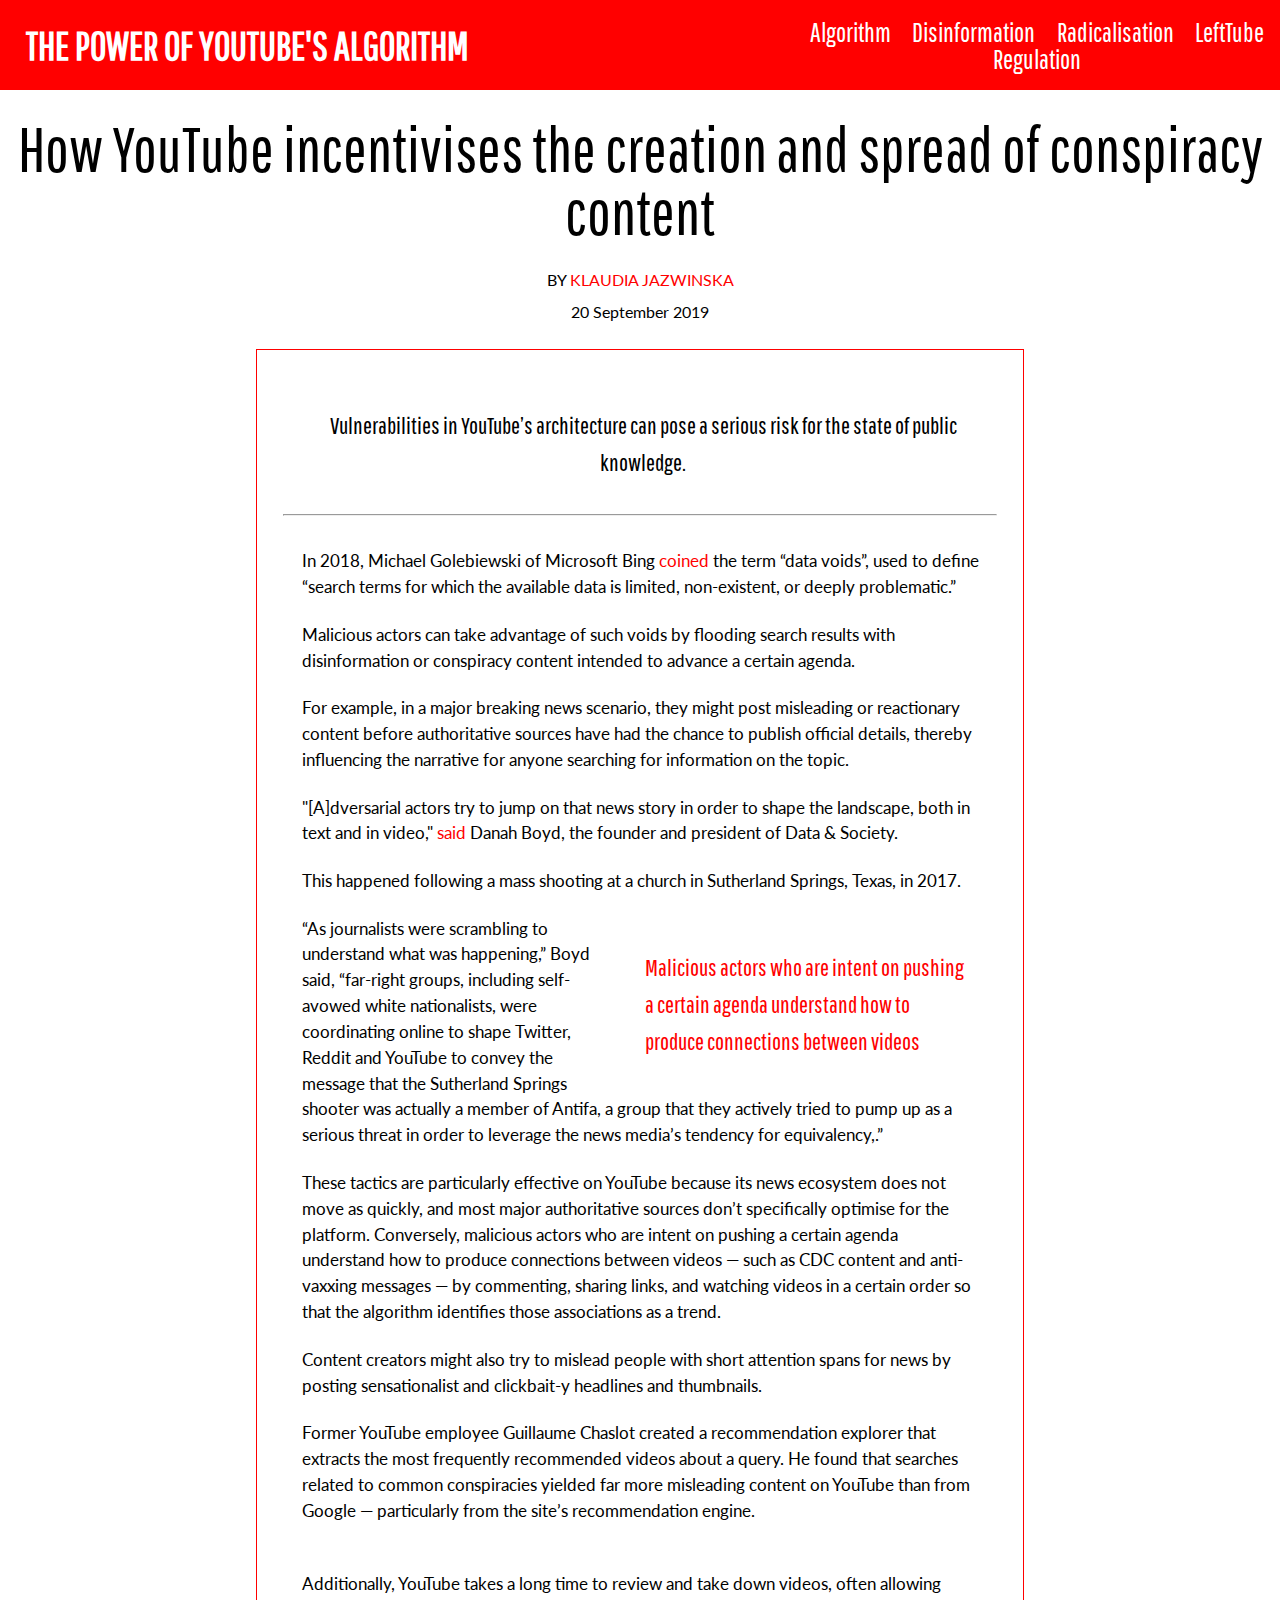
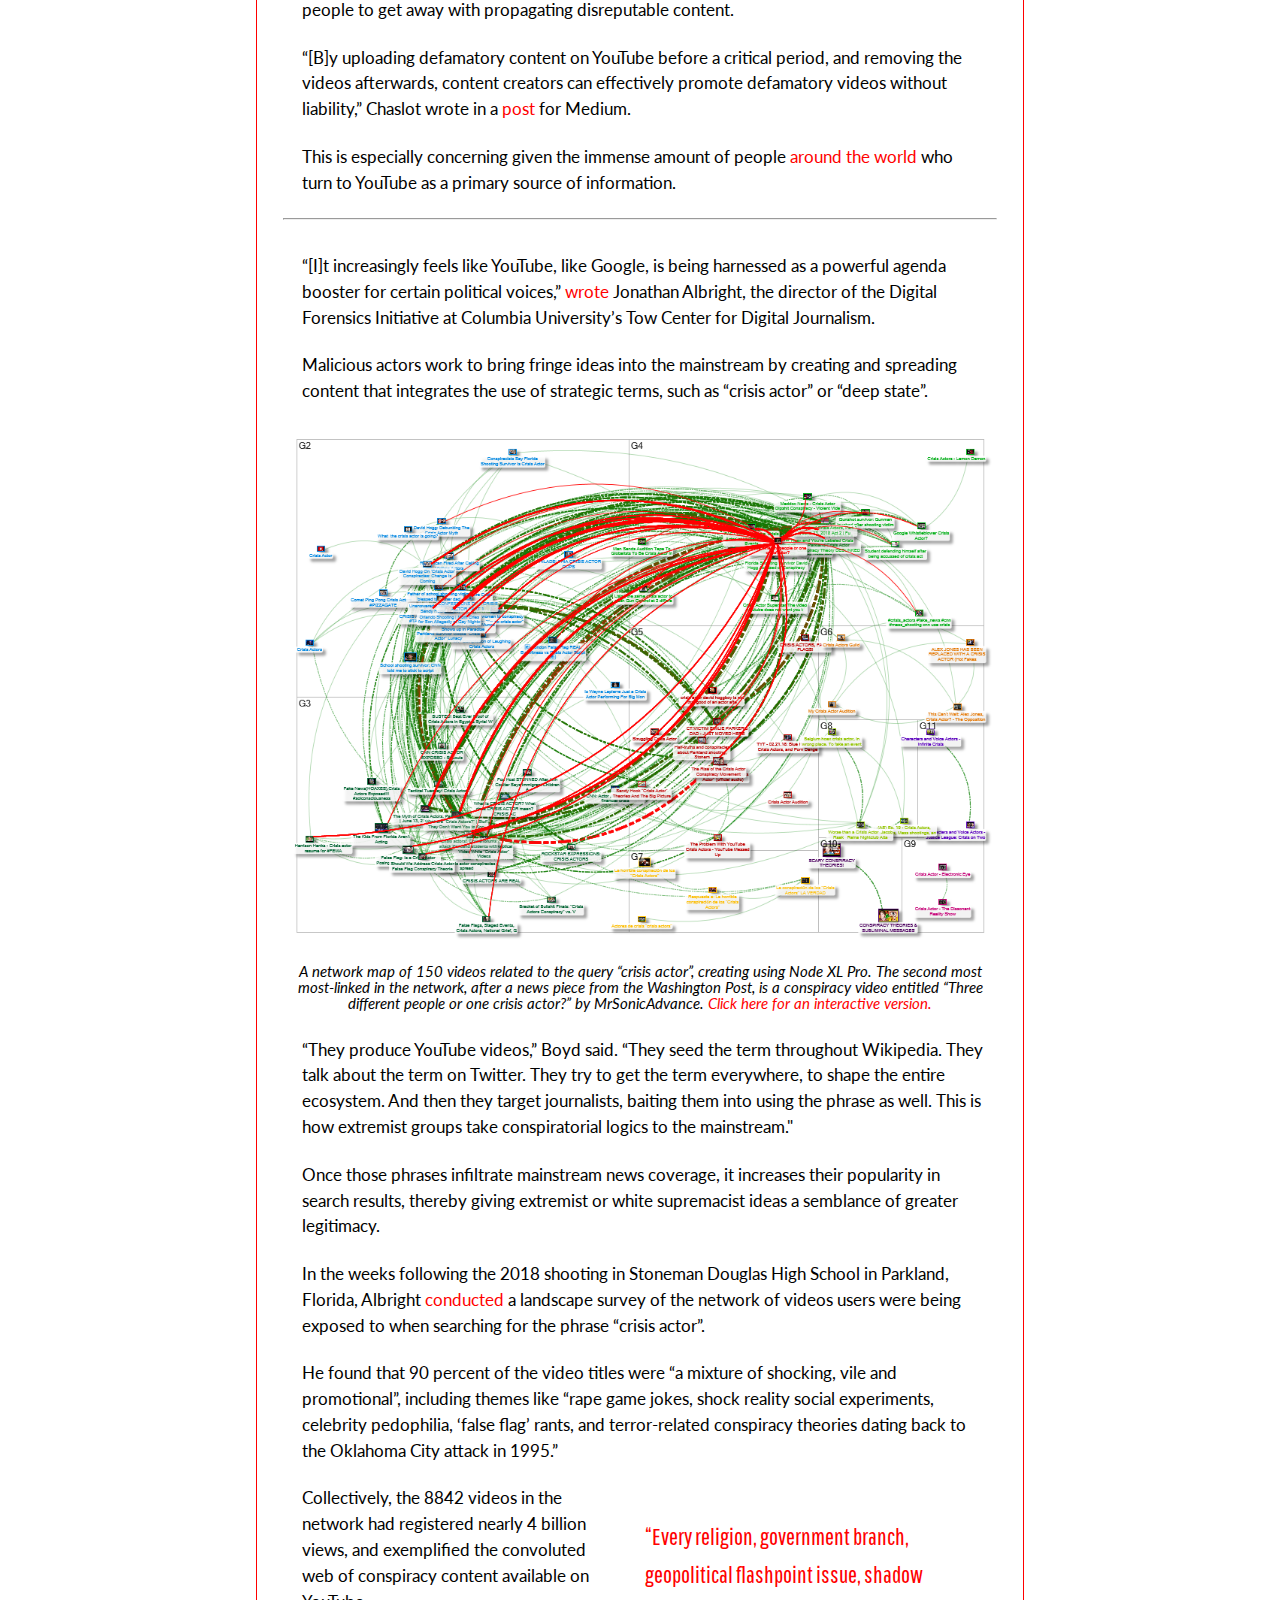
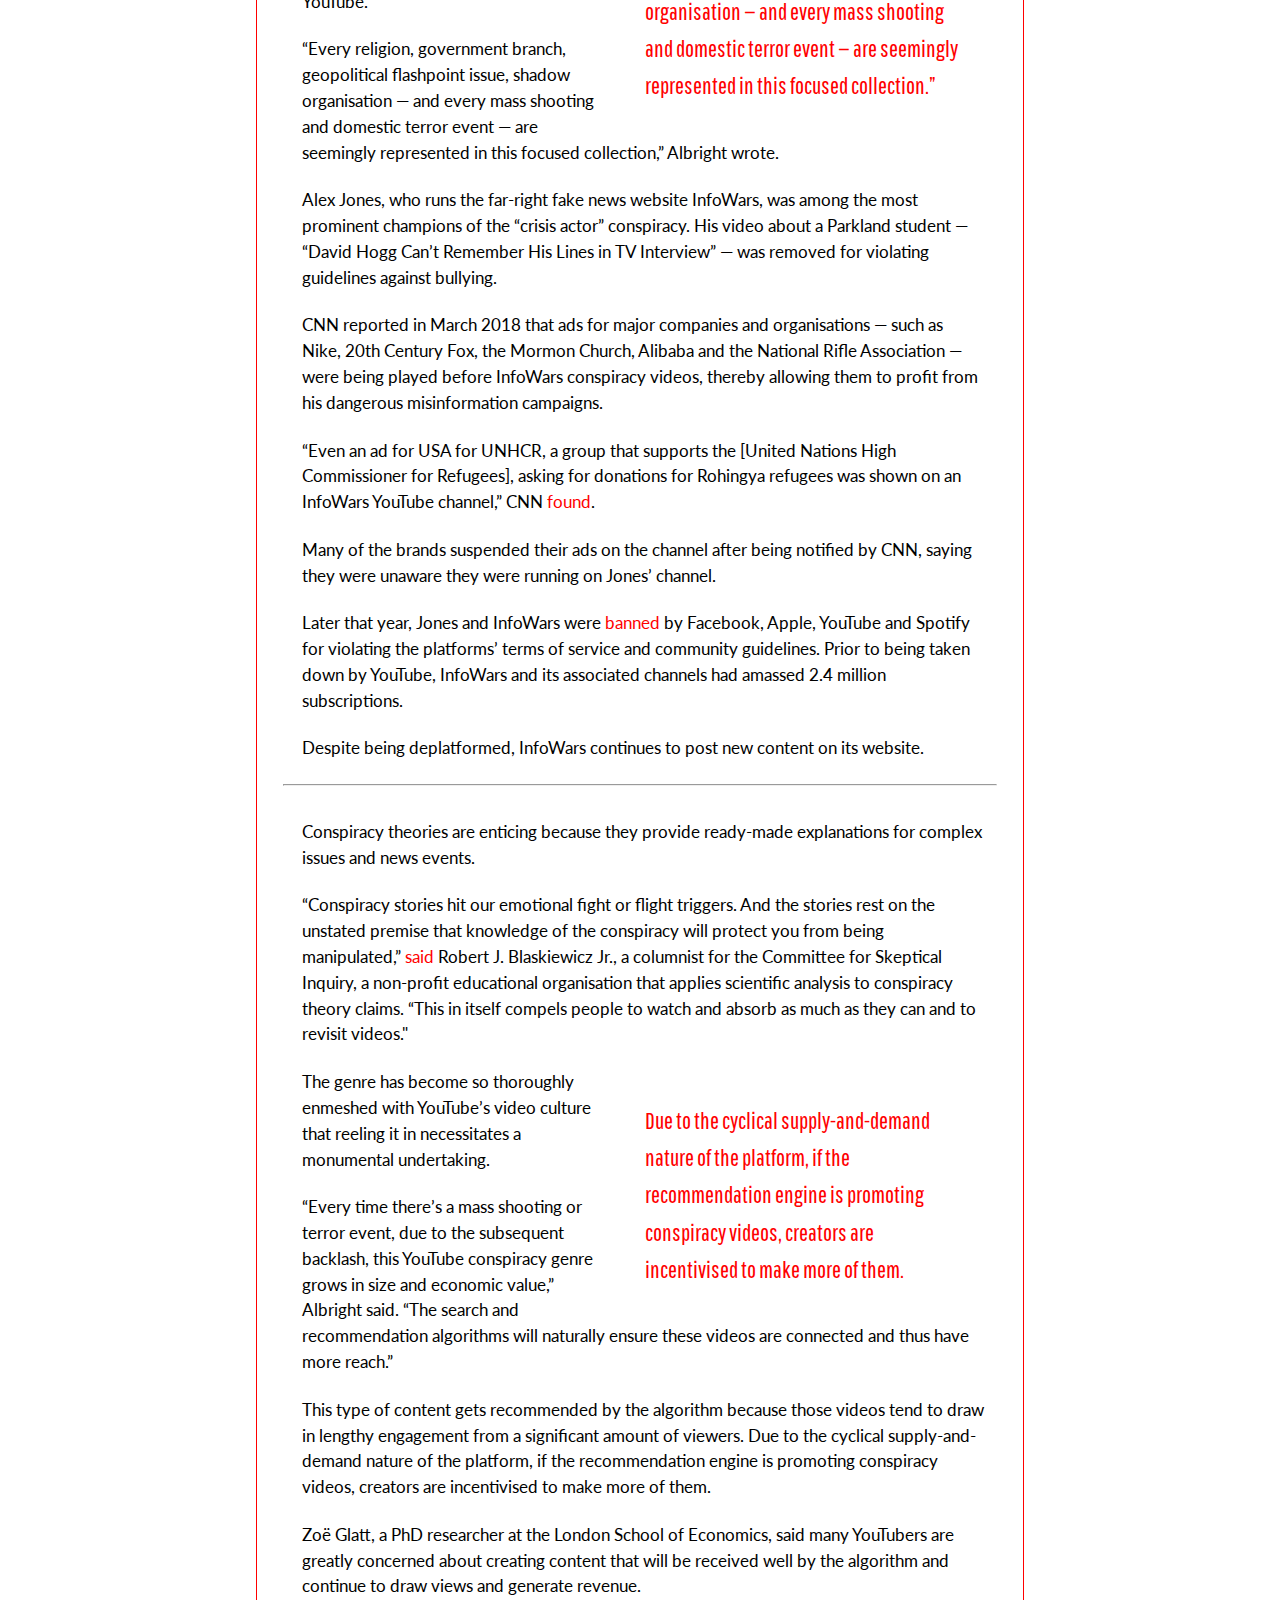
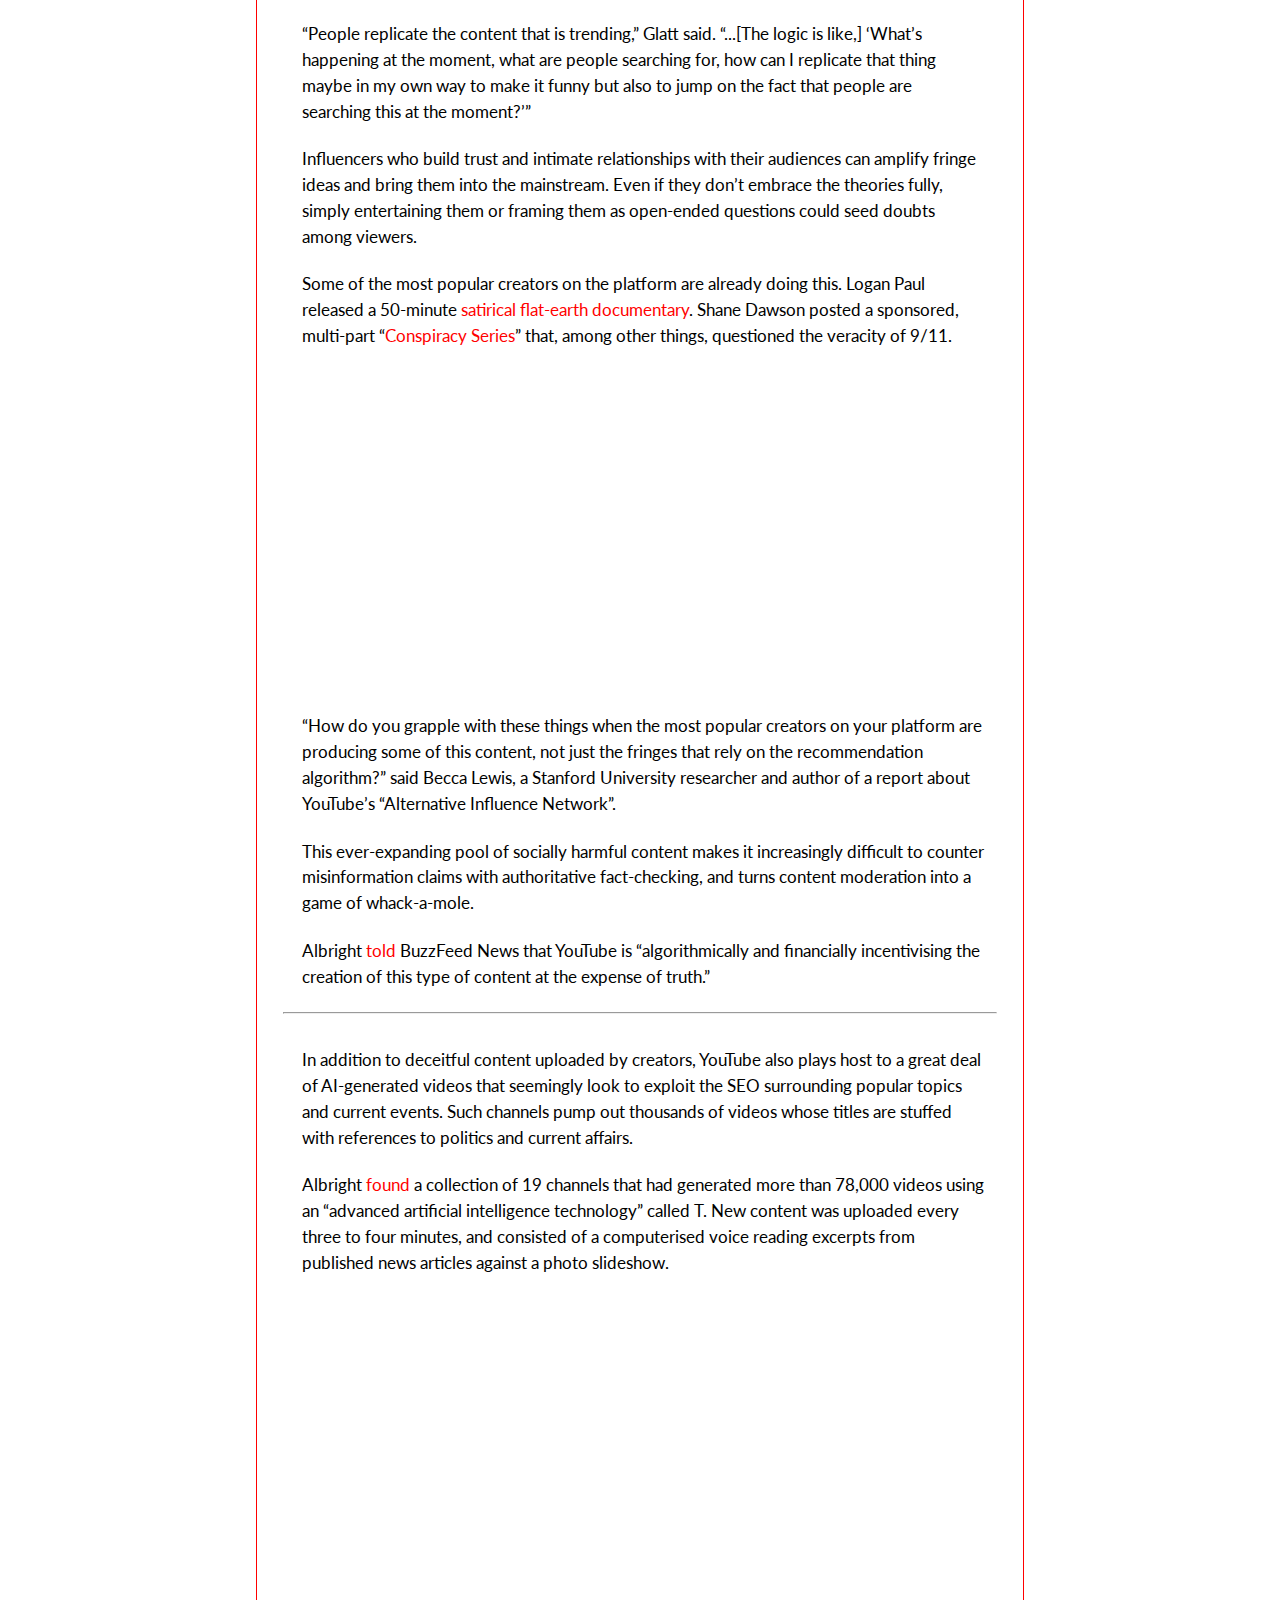
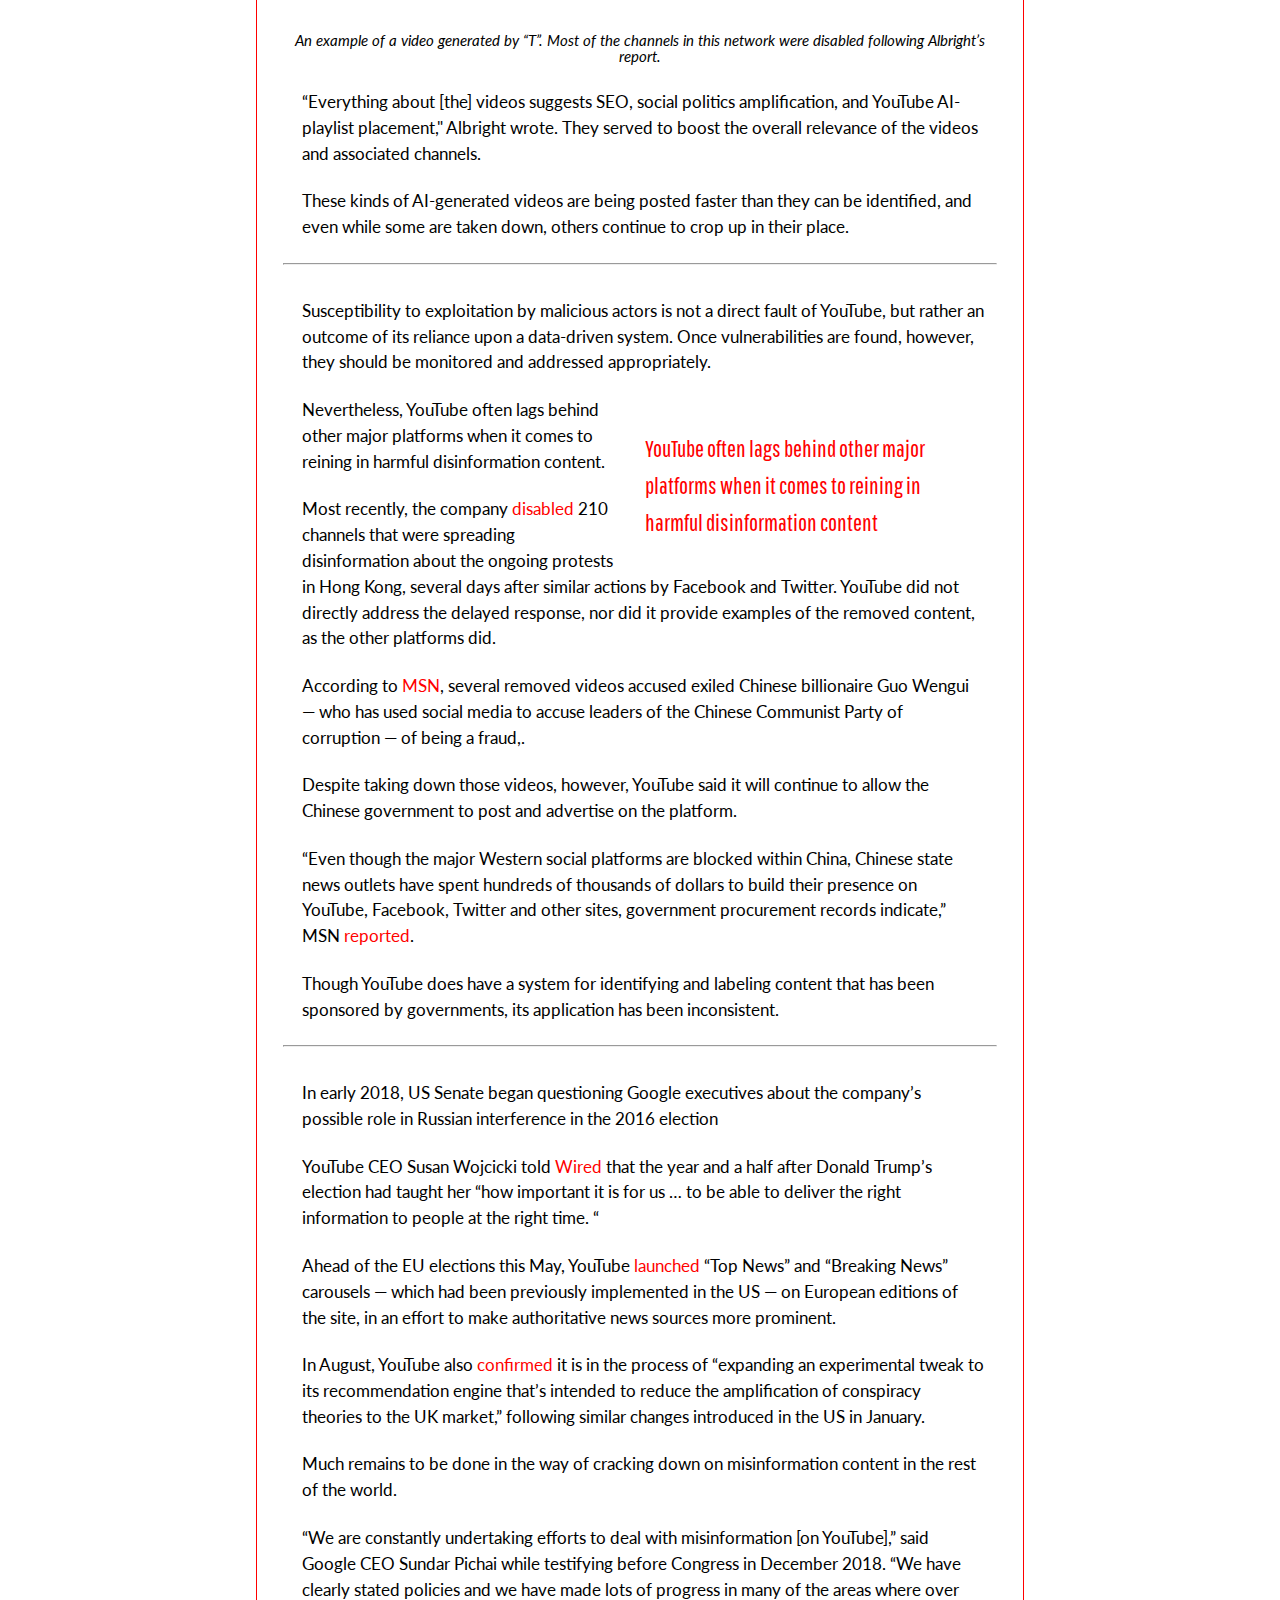
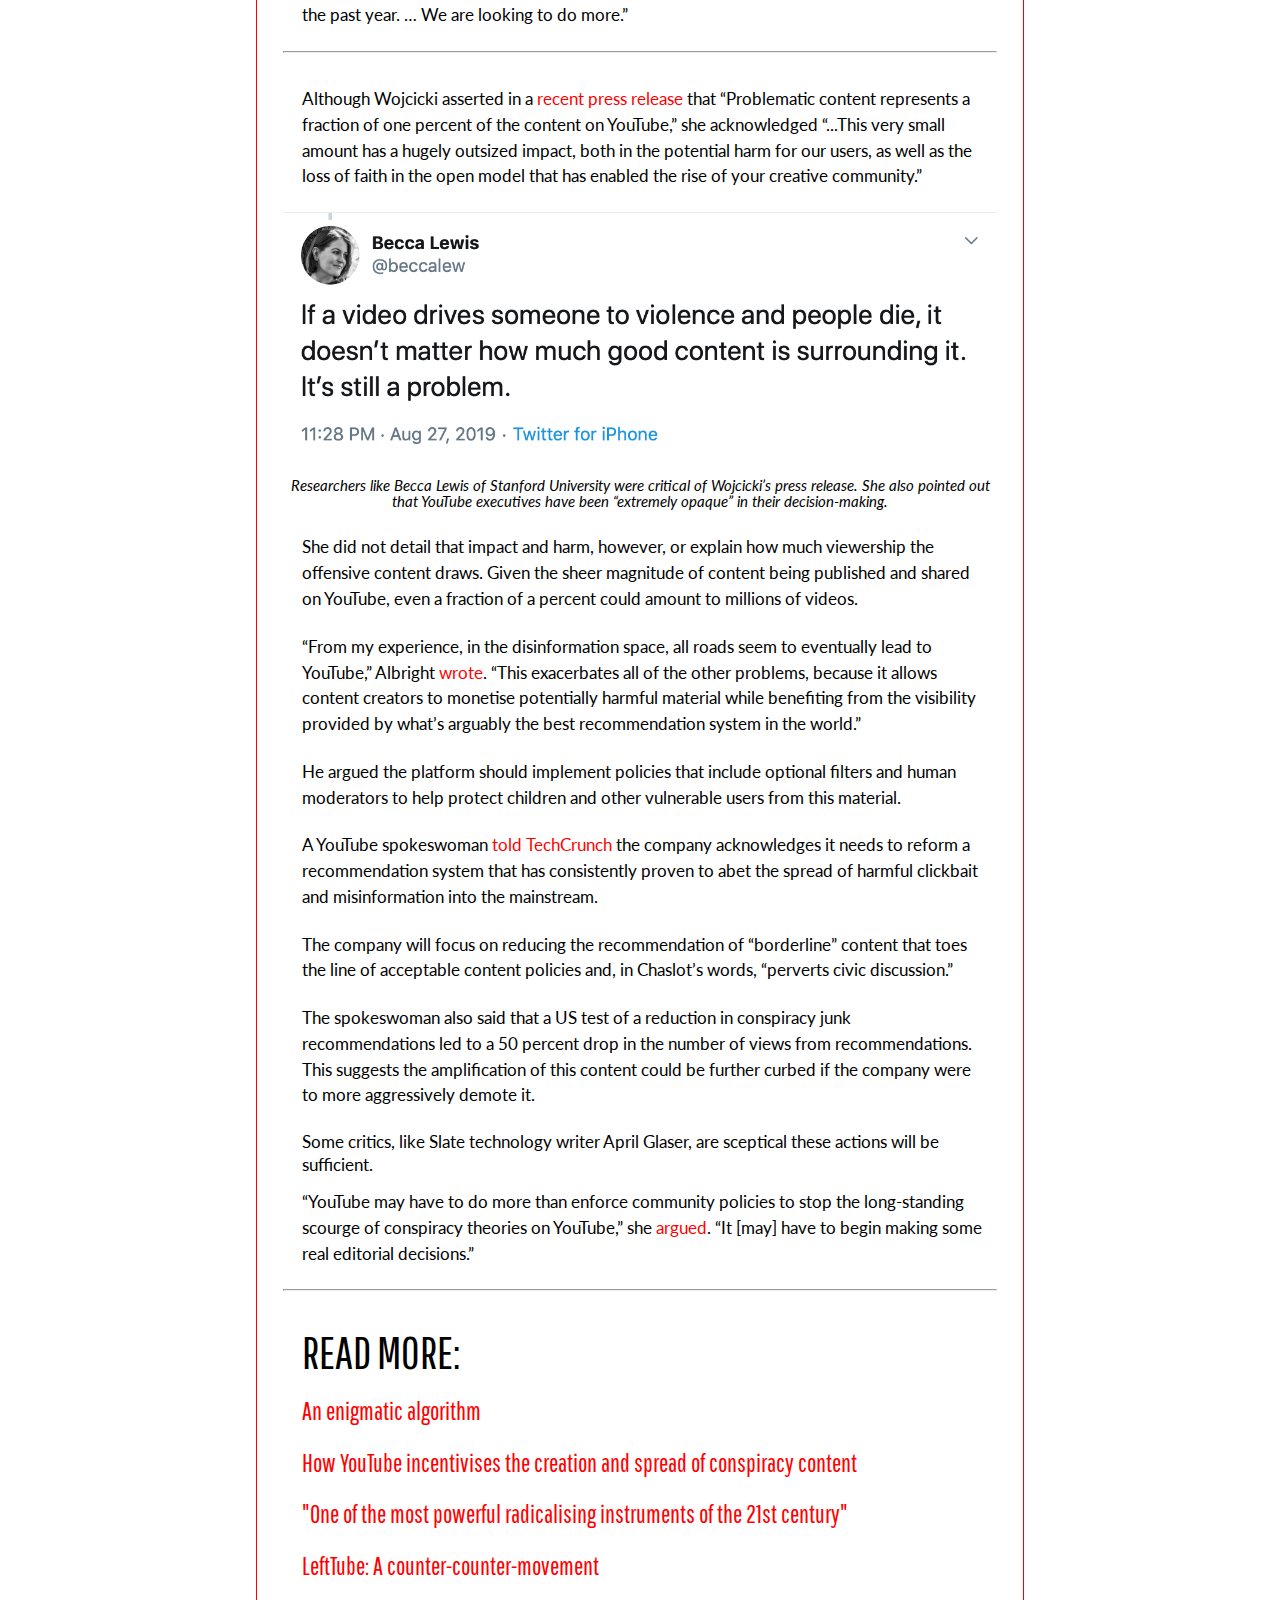
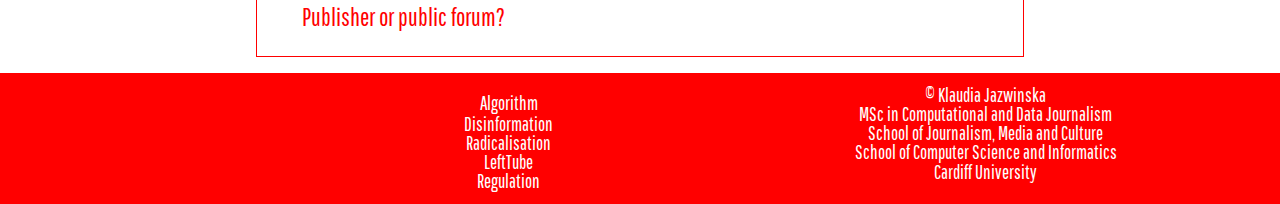
<file: Website/disinformation.html>
<!DOCTYPE html>
<html lang="en">
<head>
    <meta charset="UTF-8">
    <meta name="viewport" content="width=device-width, initial-scale=1.0">
    <meta http-equiv="X-UA-Compatible" content="ie=edge">
    <link rel="stylesheet" type="text/css" href="style.css">
    <link href="https://fonts.googleapis.com/css?family=Libre+Franklin|Nanum+Gothic|Pathway+Gothic+One&display=swap" rel="stylesheet">
    <link href="https://fonts.googleapis.com/css?family=Lato&display=swap" rel="stylesheet">
    <title>Disinformation</title>
</head>

<!--navigation menu-->

<nav>
  <div class="menu-left">
    <a title="The Power of YouTube's Algorithm" href="index.html" class="logo">THE POWER OF YOUTUBE'S ALGORITHM</a>
  </div>
  <ul>
    <li><a href="algorithm.html">Algorithm</a></li>
    <li><a href="disinformation.html">Disinformation</a></li>
    <li><a href="radicalisation.html">Radicalisation</a></li>
    <li><a href="lefttube.html">LeftTube</a></li>
    <li><a href="regulation.html">Regulation</a></li>
  </ul>
  <div class="ham">
  <!--Credits for hamburger menu in CSS stylesheet-->
  <input type="checkbox" id="menuShowHide">
    <!--icon by Chris Veigt on Flaticon https://www.flaticon.com/free-icon/menu_131932#term=menu&page=1&position=1-->
  <label for="menuShowHide"><img id="menu-icon" src="./img/menu.png" alt="menu icon"></label>
    <div class="ham-menu">
      <ul id="mainMenu">
        <li><a href="algorithm.html">Algorithm</a></li>
        <li><a href="disinformation.html">Disinformation</a></li>
        <li><a href="radicalisation.html">Radicalisation</a></li>
        <li><a href="lefttube.html">LeftTube</a></li>
        <li><a href="regulation.html">Regulation</a></li>
      </ul>
    </div>
  </div>
</nav>


<!--title-->
<body>
  <div id="main_title">
    <div id="main_title_text">
        <h3>How YouTube incentivises the creation and spread of conspiracy content</h3>
        <!-- <div id="subtitle">
          <!-- <p>INSERT SUBTITLE</p> -->
        <!-- </div> -->
        <p><br>BY <a href="http://klaudiajazwinska.com/">KLAUDIA JAZWINSKA</a></p>
        <p><br>20 September 2019<br></p>
    </div>
  </div>

<!-- story starts -->
  <div class="story">
    </br>
    <div class="section">
      <p style="padding-top: 3vw; text-align: center; font-family: 'Pathway Gothic One', sans-serif; font-size: 1.5em; margin: 1.5vw;"><span>Vulnerabilities in YouTube’s architecture can pose a serious risk for the state of public knowledge.</span></p>
      <hr> <!-- horizontal divider line -->
      <!-- <h2>Insert a section heading</h2> -->
      <p><br>In 2018, Michael Golebiewski of Microsoft Bing <a style="color: #FF0000;"href="https://datasociety.net/output/data-voids-where-missing-data-can-easily-be-exploited/">coined</a> the term &ldquo;data voids&rdquo;, used to define &ldquo;search terms for which the available data is limited, non-existent, or deeply problematic.&rdquo;</p>
      <p>Malicious actors can take advantage of such voids by flooding search results with disinformation or conspiracy content intended to advance a certain agenda.</p>
      <p>For example, in a major breaking news scenario, they might post misleading or reactionary content before authoritative sources have had the chance to publish official details, thereby influencing the narrative for anyone searching for information on the topic.&nbsp;</p>
      <p>"[A]dversarial actors try to jump on that news story in order to shape the landscape, both in text and in video," <a style="color: #FF0000;"href="https://points.datasociety.net/the-fragmentation-of-truth-3c766ebb74cf">said</a> Danah Boyd, the founder and president of Data &amp; Society.</p>
      <p>This happened following a mass shooting at a church in Sutherland Springs, Texas, in 2017.</p>
      <p id="pull_quote">Malicious actors who are intent on pushing a certain agenda understand how to produce connections between videos </p>
      <p>&ldquo;As journalists were scrambling to understand what was happening,&rdquo; Boyd said, &ldquo;far-right groups, including self-avowed white nationalists, were coordinating online to shape Twitter, Reddit and YouTube to convey the message that the Sutherland Springs shooter was actually a member of Antifa, a group that they actively tried to pump up as a serious threat in order to leverage the news media&rsquo;s tendency for equivalency,.&rdquo;</p>
      <p>These tactics are particularly effective on YouTube because its news ecosystem does not move as quickly, and most major authoritative sources don&rsquo;t specifically optimise for the platform. Conversely, malicious actors who are intent on pushing a certain agenda understand how to produce connections between videos &mdash; such as CDC content and anti-vaxxing messages &mdash; by commenting, sharing links, and watching videos in a certain order so that the algorithm identifies those associations as a trend.</p>
      <p>Content creators might also try to mislead people with short attention spans for news by posting sensationalist and clickbait-y headlines and thumbnails.</p>
      <p>Former YouTube employee Guillaume Chaslot created a recommendation explorer that extracts the most frequently recommended videos about a query. He found that searches related to common conspiracies yielded far more misleading content on YouTube than from Google &mdash; particularly from the site&rsquo;s recommendation engine.</p>
      <center><div class="flourish-embed" data-src="visualisation/678227"></div><script src="https://public.flourish.studio/resources/embed.js"></script></center>
      <p><br>Additionally, YouTube takes a long time to review and take down videos, often allowing people to get away with propagating disreputable content.</p>
      <p>&ldquo;[B]y uploading defamatory content on YouTube before a critical period, and removing the videos afterwards, content creators can effectively promote defamatory videos without liability,&rdquo; Chaslot wrote in a <a style="color: #FF0000;"href="https://medium.com/@guillaumechaslot/hundreds-of-videos-disappeared-from-youtube-after-the-us-presidential-election-25a9d3da504c">post</a> for Medium.</p>
      <p>This is especially concerning given the immense amount of people <a style="color: #FF0000;"href="https://www.wsj.com/articles/indians-are-binge-watching-mobile-videos-pushing-youtube-others-to-innovate-11548079230">around the world</a> who turn to YouTube as a primary source of information.</p>
      <hr>
      <p><br>&ldquo;[I]t increasingly feels like YouTube, like Google, is being harnessed as a powerful agenda booster for certain political voices,&rdquo; <a style="color: #FF0000;"href="https://medium.com/@d1gi/faketube-ai-generated-news-on-youtube-233ad46849f9">wrote</a> Jonathan Albright, the director of the Digital Forensics Initiative at Columbia University&rsquo;s Tow Center for Digital Journalism.</p>
      <p>Malicious actors work to bring fringe ideas into the mainstream by creating and spreading content that integrates the use of strategic terms, such as &ldquo;crisis actor&rdquo; or &ldquo;deep state&rdquo;.</p>
      <center><div><span style="object-fit: contain;"> <img id="img" src="img/crisisactor_150_network_nodexl.png" alt="image"></span></div></center>
      <center><figcaption><span style="font-style: italic; font-size: 11.5pt"><br>A network map of 150 videos related to the query “crisis actor”, creating using Node XL Pro. The second most most-linked in the network, after a news piece from the Washington Post, is a conspiracy video entitled “Three different people or one crisis actor?” by MrSonicAdvance. <a style="color: #FF0000;"href="https://www.nodexlgraphgallery.org/Pages/InteractiveGraph.aspx?graphID=210384">Click here for an interactive version.</a></span></figcaption></center>
      <p><br>&ldquo;They produce YouTube videos,&rdquo; Boyd said. &ldquo;They seed the term throughout Wikipedia. They talk about the term on Twitter. They try to get the term everywhere, to shape the entire ecosystem. And <em>then</em> they target journalists, baiting them into using the phrase as well. This is how extremist groups take conspiratorial logics to the mainstream."</p>
      <p>Once those phrases infiltrate mainstream news coverage, it increases their popularity in search results, thereby giving extremist or white supremacist ideas a semblance of greater legitimacy.</p>
      <p>In the weeks following the 2018 shooting in Stoneman Douglas High School in Parkland, Florida, Albright <a style="color: #FF0000;"href="https://medium.com/@d1gi/untrue-tube-monetizing-misery-and-disinformation-388c4786cc3d">conducted</a> a landscape survey of the network of videos users were being exposed to when searching for the phrase &ldquo;crisis actor&rdquo;.</p>
      <p>He found that 90 percent of the video titles were &ldquo;a mixture of shocking, vile and promotional&rdquo;, including themes like &ldquo;rape game jokes, shock reality social experiments, celebrity pedophilia, &lsquo;false flag&rsquo; rants, and terror-related conspiracy theories dating back to the Oklahoma City attack in 1995.&rdquo;</p>
      <p id="pull_quote">&ldquo;Every religion, government branch, geopolitical flashpoint issue, shadow organisation — and every mass shooting and domestic terror event — are seemingly represented in this focused collection.&rdquo;</p>
      <p>Collectively, the 8842 videos in the network had registered nearly 4 billion views, and exemplified the convoluted web of conspiracy content available on YouTube.</p>
      <p>&ldquo;Every religion, government branch, geopolitical flashpoint issue, shadow organisation &mdash; and every mass shooting and domestic terror event &mdash; are seemingly represented in this focused collection,&rdquo; Albright wrote.</p>
      <p>Alex Jones, who runs the far-right fake news website InfoWars, was among the most prominent champions of the &ldquo;crisis actor&rdquo; conspiracy. His video about a Parkland student &mdash; &ldquo;David Hogg Can&rsquo;t Remember His Lines in TV Interview&rdquo; &mdash; was removed for violating guidelines against bullying.</p>
      <p>CNN reported in March 2018 that ads for major companies and organisations &mdash; such as Nike, 20th Century Fox, the Mormon Church, Alibaba and the National Rifle Association &mdash; were being played before InfoWars conspiracy videos, thereby allowing them to profit from his dangerous misinformation campaigns.</p>
      <p>&ldquo;Even an ad for USA for UNHCR, a group that supports the [United Nations High Commissioner for Refugees], asking for donations for Rohingya refugees was shown on an InfoWars YouTube channel,&rdquo; CNN <a style="color: #FF0000;"href="https://money.cnn.com/2018/03/03/technology/youtube-ads-infowars-alex-jones/index.html">found</a>.</p>
      <p>Many of the brands suspended their ads on the channel after being notified by CNN, saying they were unaware they were running on Jones&rsquo; channel.</p>
      <p>Later that year, Jones and InfoWars were <a style="color: #FF0000;"href="https://www.theguardian.com/technology/2018/aug/06/apple-removes-podcasts-infowars-alex-jones">banned</a> by Facebook, Apple, YouTube and Spotify for violating the platforms&rsquo; terms of service and community guidelines. Prior to being taken down by YouTube, InfoWars and its associated channels had amassed 2.4 million subscriptions.&nbsp;</p>
      <p>Despite being deplatformed, InfoWars continues to post new content on its website.</p>
      <hr>
      <p><br>Conspiracy theories are enticing because they provide ready-made explanations for complex issues and news events.</p>
      <p>&ldquo;Conspiracy stories hit our emotional fight or flight triggers. And the stories rest on the unstated premise that knowledge of the conspiracy will protect you from being manipulated,&rdquo; <a style="color: #FF0000;"href="https://www.nbcnews.com/tech/social-media/algorithms-take-over-youtube-s-recommendations-highlight-human-problem-n867596">said</a> Robert J. Blaskiewicz Jr., a columnist for the Committee for Skeptical Inquiry, a non-profit educational organisation that applies scientific analysis to conspiracy theory claims. &ldquo;This in itself compels people to watch and absorb as much as they can and to revisit videos."</p>
      <p id="pull_quote">Due to the cyclical supply-and-demand nature of the platform, if the recommendation engine is promoting conspiracy videos, creators are incentivised to make more of them.</p>
      <p>The genre has become so thoroughly enmeshed with YouTube&rsquo;s video culture that reeling it in necessitates a monumental undertaking.</p>
      <p>&ldquo;Every time there&rsquo;s a mass shooting or terror event, due to the subsequent backlash, this YouTube conspiracy genre grows in size and economic value,&rdquo; Albright said. &ldquo;The search and recommendation algorithms will naturally ensure these videos are connected and thus have more reach.&rdquo;</p>
      <p>This type of content gets recommended by the algorithm because those videos tend to draw in lengthy engagement from a significant amount of viewers. Due to the cyclical supply-and-demand nature of the platform, if the recommendation engine is promoting conspiracy videos, creators are incentivised to make more of them.</p>
      <p>Zo&euml; Glatt, a PhD researcher at the London School of Economics, said many YouTubers are greatly concerned about creating content that will be received well by the algorithm and continue to draw views and generate revenue.</p>
      <p>&ldquo;People replicate the content that is trending,&rdquo; Glatt said. &ldquo;...[The logic is like,] &lsquo;What&rsquo;s happening at the moment, what are people searching for, how can I replicate that thing maybe in my own way to make it funny but also to jump on the fact that people are searching this at the moment?&rsquo;&rdquo;</p>
      <p>Influencers who build trust and intimate relationships with their audiences can amplify fringe ideas and bring them into the mainstream. Even if they don&rsquo;t embrace the theories fully, simply entertaining them or framing them as open-ended questions could seed doubts among viewers.</p>
      <p>Some of the most popular creators on the platform are already doing this. Logan Paul released a 50-minute <a style="color: #FF0000;"href="https://www.youtube.com/watch?v=vpljiOgd9RQ">satirical flat-earth documentary</a>. Shane Dawson posted a sponsored, multi-part &ldquo;<a style="color: #FF0000;"href="https://www.youtube.com/watch?v=BHLBaOASC74">Conspiracy Series</a>&rdquo; that, among other things, questioned the veracity of 9/11.</p>
      <center><iframe width="560" height="315" src="https://www.youtube.com/embed/vpljiOgd9RQ" frameborder="0" allow="accelerometer; autoplay; encrypted-media; gyroscope; picture-in-picture" allowfullscreen></iframe></center>
      <p><br>&ldquo;How do you grapple with these things when the most popular creators on your platform are producing some of this content, not just the fringes that rely on the recommendation algorithm?&rdquo; said Becca Lewis, a Stanford University researcher and author of a report about YouTube&rsquo;s &ldquo;Alternative Influence Network&rdquo;.</p>
      <p>This ever-expanding pool of socially harmful content makes it increasingly difficult to counter misinformation claims with authoritative fact-checking, and turns content moderation into a game of whack-a-mole.</p>
      <p>Albright <a style="color: #FF0000;"href="https://www.buzzfeednews.com/article/charliewarzel/a-researcher-just-found-a-9000-video-network-of-youtube">told</a> BuzzFeed News that YouTube is &ldquo;algorithmically and financially incentivising the creation of this type of content at the expense of truth.&rdquo;</p>
      <hr>
      <p><br>In addition to deceitful content uploaded by creators, YouTube also plays host to a great deal of AI-generated videos that seemingly look to exploit the SEO surrounding popular topics and current events. Such channels pump out thousands of videos whose titles are stuffed with references to politics and current affairs.</p>
      <p>Albright <a style="color: #FF0000;" href="https://medium.com/@d1gi/faketube-ai-generated-news-on-youtube-233ad46849f9?">found</a> a collection of 19 channels that had generated more than 78,000 videos using an &ldquo;advanced artificial intelligence technology&rdquo; called T. New content was uploaded every three to four minutes, and consisted of a computerised voice reading excerpts from published news articles against a photo slideshow. </p>
      <center><iframe width="560" height="315" src="https://www.youtube.com/embed/F34O-dxgBsw" frameborder="0" allow="accelerometer; autoplay; encrypted-media; gyroscope; picture-in-picture" allowfullscreen></iframe></center>
      <center><figcaption><span style="font-style: italic; font-size: 11.5pt"><br>An example of a video generated by “T”. Most of the channels in this network were disabled following Albright’s report.</span></figcaption></center>
      <p><br>&ldquo;Everything about [the] videos suggests SEO, social politics amplification, and YouTube AI-playlist placement," Albright wrote. They served to boost the overall relevance of the videos and associated channels.</p>
      <p>These kinds of AI-generated videos are being posted faster than they can be identified, and even while some are taken down, others continue to crop up in their place.</p>
      <hr>
      <p><br>Susceptibility to exploitation by malicious actors is not a direct fault of YouTube, but rather an outcome of its reliance upon a data-driven system. Once vulnerabilities are found, however, they should be monitored and addressed appropriately.</p>
      <p id="pull_quote">YouTube often lags behind other major platforms when it comes to reining in harmful disinformation content</p>
      <p>Nevertheless, YouTube often lags behind other major platforms when it comes to reining in harmful disinformation content.</p>
      <p>Most recently, the company <a style="color: #FF0000;" href="https://www.blog.google/outreach-initiatives/public-policy/maintaining-integrity-our-platforms/">disabled</a> 210 channels that were spreading disinformation about the ongoing protests in Hong Kong, several days after similar actions by Facebook and Twitter. YouTube did not directly address the delayed response, nor did it provide examples of the removed content, as the other platforms did.</p>
      <p>According to <a style="color: #FF0000;" href="https://www.msn.com/en-gb/money/news/youtube-disables-210-channels-that-spread-disinformation-about-hong-kong-protests/ar-AAGdxSh">MSN</a>, several removed videos accused exiled Chinese billionaire Guo Wengui &mdash; who has used social media to accuse leaders of the Chinese Communist Party of corruption &mdash; of being a fraud,.</p>
      <p>Despite taking down those videos, however, YouTube said it will continue to allow the Chinese government to post and advertise on the platform.&nbsp;</p>
      <p>&ldquo;Even though the major Western social platforms are blocked within China, Chinese state news outlets have spent hundreds of thousands of dollars to build their presence on YouTube, Facebook, Twitter and other sites, government procurement records indicate,&rdquo; MSN <a style="color: #FF0000;" href="https://www.msn.com/en-gb/money/news/youtube-disables-210-channels-that-spread-disinformation-about-hong-kong-protests/ar-AAGdxSh">reported</a>.</p>
      <p>Though YouTube does have a system for identifying and labeling content that has been sponsored by governments, its application has been inconsistent.</p>
      <hr>
      <p><br>In early 2018, US Senate began questioning Google executives about the company&rsquo;s possible role in Russian interference in the 2016 election </p>
      <p>YouTube CEO Susan Wojcicki told <a style="color: #FF0000;"href="https://www.wired.com/story/susan-wojcicki-on-youtubes-fight-against-misinformation/">Wired</a> that the year and a half after Donald Trump&rsquo;s election had taught her &ldquo;how important it is for us &hellip; to be able to deliver the right information to people at the right time. &ldquo;</p>
      <p>Ahead of the EU elections this May, YouTube <a style="color: #FF0000;"href="https://www.blog.google/around-the-globe/google-europe/more-ways-find-authoritative-information-europe/">launched</a> &ldquo;Top News&rdquo; and &ldquo;Breaking News&rdquo; carousels &mdash; which had been previously implemented in the US &mdash; on European editions of the site, in an effort to make authoritative news sources more prominent.</p>
      <p>In August, YouTube also <a style="color: #FF0000;"href="https://techcrunch.com/2019/08/28/youtube-to-reduce-conspiracy-theory-recommendations-in-the-uk/amp/?__twitter_impression=true">confirmed</a> it is in the process of &ldquo;expanding an experimental tweak to its recommendation engine that&rsquo;s intended to reduce the amplification of conspiracy theories to the UK market,&rdquo; following similar changes introduced in the US in January.</p>
      <p>Much remains to be done in the way of cracking down on misinformation content in the rest of the world.</p>
      <p>&ldquo;We are constantly undertaking efforts to deal with misinformation [on YouTube],&rdquo; said Google CEO Sundar Pichai while testifying before Congress in December 2018. &ldquo;We have clearly stated policies and we have made lots of progress in many of the areas where over the past year. &hellip; We are looking to do more.&rdquo;</p>
      <hr>
      <p><br>Although Wojcicki asserted in a <a style="color: #FF0000;"href="https://youtube-creators.googleblog.com/2019/08/preserving-openness-through-responsibility.html">recent press release</a> that &ldquo;Problematic content represents a fraction of one percent of the content on YouTube,&rdquo; she acknowledged &ldquo;...This very small amount has a hugely outsized impact, both in the potential harm for our users, as well as the loss of faith in the open model that has enabled the rise of your creative community.&rdquo;</p>
      <center><div><span style="object-fit: contain;"> <img id="img" src="img/beccalewis_twitter.png" alt="image"></span></div></center>
      <center><figcaption><span style="font-style: italic; font-size: 11.5pt"><br>Researchers like Becca Lewis of Stanford University were critical of Wojcicki’s press release. She also pointed out that YouTube executives have been “extremely opaque” in their decision-making.</span></figcaption></center>
      <p><br>She did not detail that impact and harm, however, or explain how much viewership the offensive content draws. Given the sheer magnitude of content being published and shared on YouTube, even a fraction of a percent could amount to millions of videos.</p>
      <p>&ldquo;From my experience, in the disinformation space, all roads seem to eventually lead to YouTube,&rdquo; Albright <a style="color: #FF0000;"href="https://medium.com/@d1gi/untrue-tube-monetizing-misery-and-disinformation-388c4786cc3d">wrote</a>. &ldquo;This exacerbates all of the other problems, because it allows content creators to monetise potentially harmful material while benefiting from the visibility provided by what&rsquo;s arguably the best recommendation system in the world.&rdquo;</p>
      <p>He argued the platform should implement policies that include optional filters and human moderators to help protect children and other vulnerable users from this material.</p>
      <p>A YouTube spokeswoman <a style="color: #FF0000;"href="https://techcrunch.com/2019/08/28/youtube-to-reduce-conspiracy-theory-recommendations-in-the-uk/amp/?__twitter_impression=true">told TechCrunch</a> the company acknowledges it needs to reform a recommendation system that has consistently proven to abet the spread of harmful clickbait and misinformation into the mainstream.</p>
      <p>The company will focus on reducing the recommendation of &ldquo;borderline&rdquo; content that toes the line of acceptable content policies and, in Chaslot&rsquo;s words, &ldquo;perverts civic discussion.&rdquo;</p>
      <p>The spokeswoman also said that a US test of a reduction in conspiracy junk recommendations led to a 50 percent drop in the number of views from recommendations. This suggests the amplification of this content could be further curbed if the company were to more aggressively demote it.</p>
      <p style="line-height: 1.38; margin-top: 0pt; margin-bottom: 0pt;">Some critics, like Slate technology writer April Glaser, are sceptical these actions will be sufficient.</p>
      <p>&ldquo;YouTube may have to do more than enforce community policies to stop the long-standing scourge of conspiracy theories on YouTube,&rdquo; she <a style="color: #FF0000;"href="https://slate.com/technology/2018/02/youtube-is-struggling-to-deal-with-the-conspiracy-theory-videos-that-flood-the-site.html?via=gdpr-consent">argued</a>. &ldquo;It [may] have to begin making some real editorial decisions.&rdquo;</p>
      <hr>
      <h2>READ MORE:</h2>
      <p><a style="color: #FF0000; font-family:'Pathway Gothic One', sans-serif; font-size: 1.5em;" href="algorithm.html">An enigmatic algorithm</p>
      <p><a style="color: #FF0000; font-family:'Pathway Gothic One', sans-serif; font-size: 1.5em;" href="disinformation.html">How YouTube incentivises the creation and spread of conspiracy content</p>
      <p><a style="color: #FF0000; font-family:'Pathway Gothic One', sans-serif; font-size: 1.5em;" href="radicalisation.html">"One of the most powerful radicalising instruments of the 21st century"</p>
      <p><a style="color: #FF0000; font-family:'Pathway Gothic One', sans-serif; font-size: 1.5em;" href="lefttube.html">LeftTube: A counter-counter-movement</p>
      <p><a style="color: #FF0000; font-family:'Pathway Gothic One', sans-serif; font-size: 1.5em;" href="regulation.html">Publisher or public forum?</p>
    </div>
  </div>
</body>

<!--page footer-->
<footer class="footer">
  <div class="links">
    <p><a href="algorithm.html">Algorithm</a></p>
    <p><a href="disinformation.html">Disinformation</a></p>
    <p><a href="radicalisation.html">Radicalisation</a></p>
    <p><a href="lefttube.html">LeftTube</a></p>
    <p><a href="regulation.html">Regulation</a></p>
  </div>
  <div class="foot_logo">
    <span style="font-family:'Pathway Gothic One', sans-serif; color: #FFFFFF; ">
      <p><strong><a href="http://klaudiajazwinska.com/">© Klaudia Jazwinska</a></strong></p>
      <p>MSc in Computational and Data Journalism</p>
      <p>School of Journalism, Media and Culture</p>
      <p>School of Computer Science and Informatics</p>
      <p>Cardiff University</p>
    </span>
  </div>
</footer>

</html>
</file>
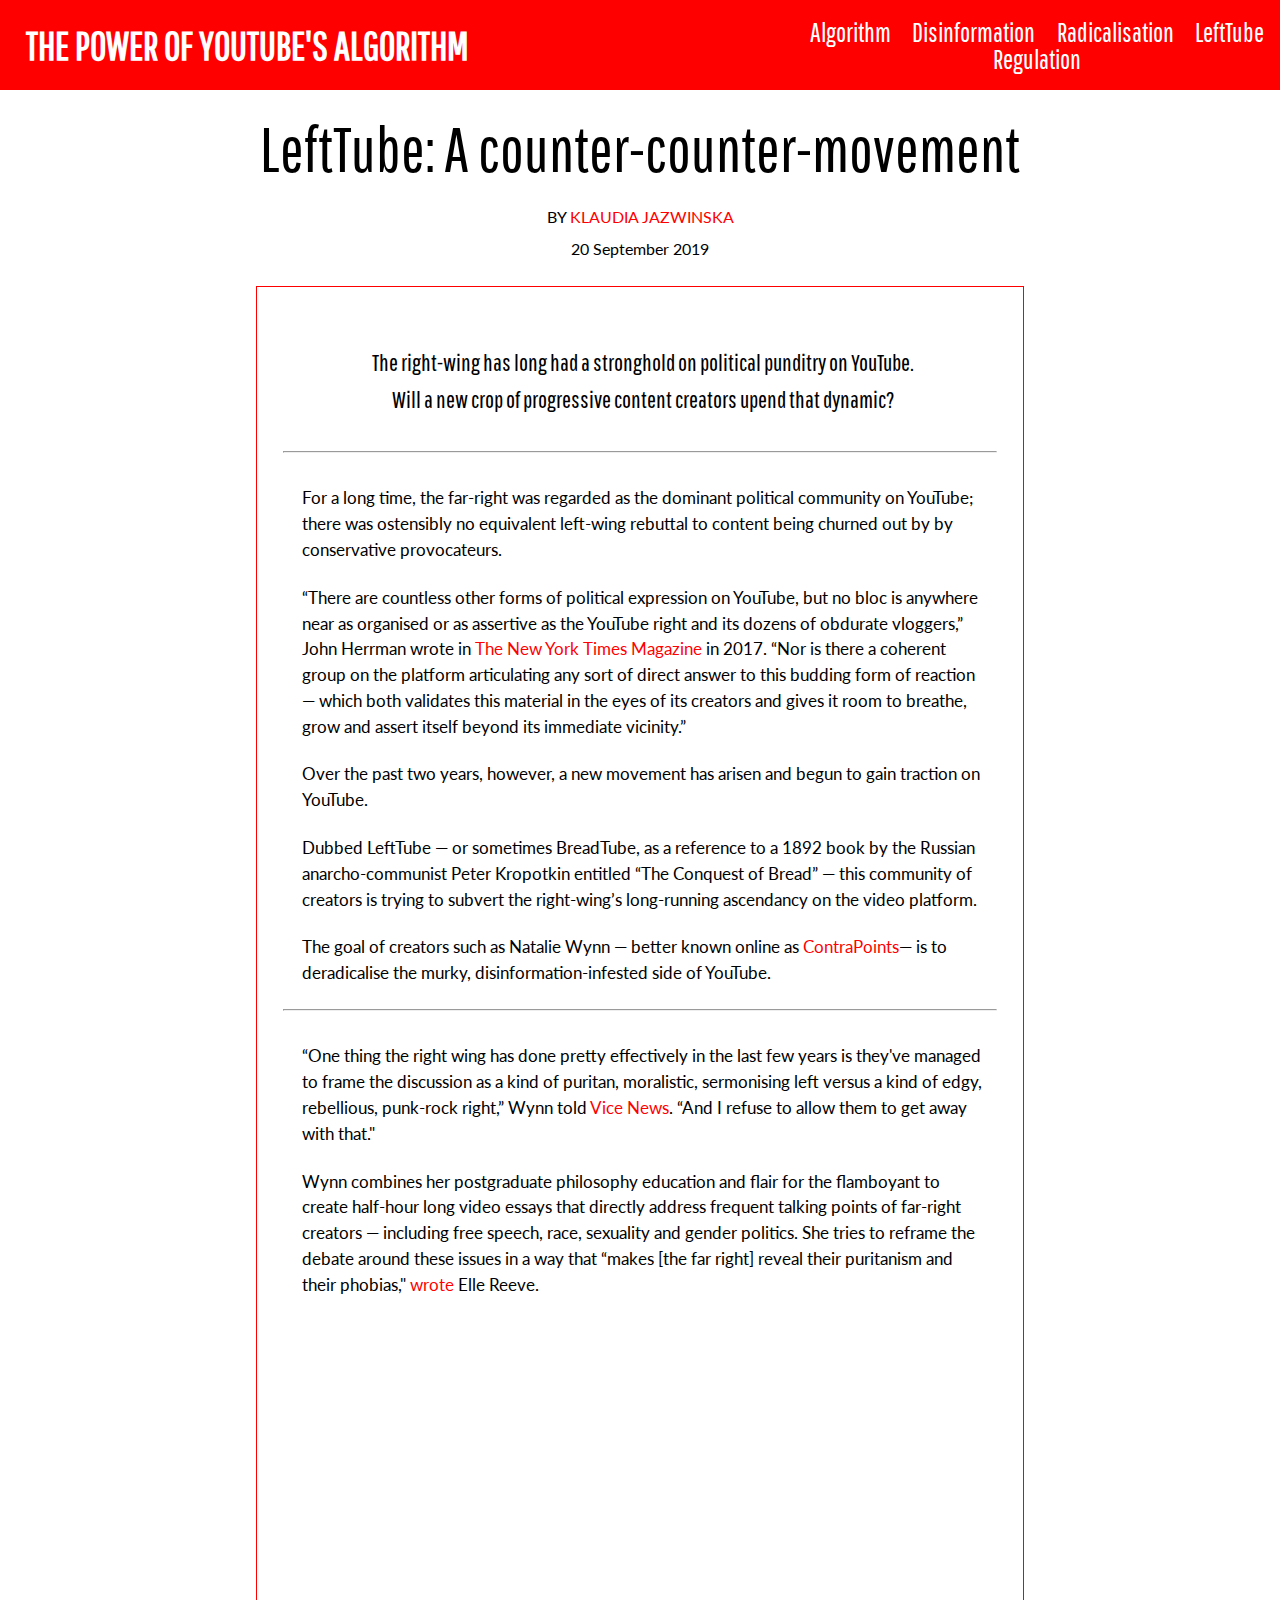
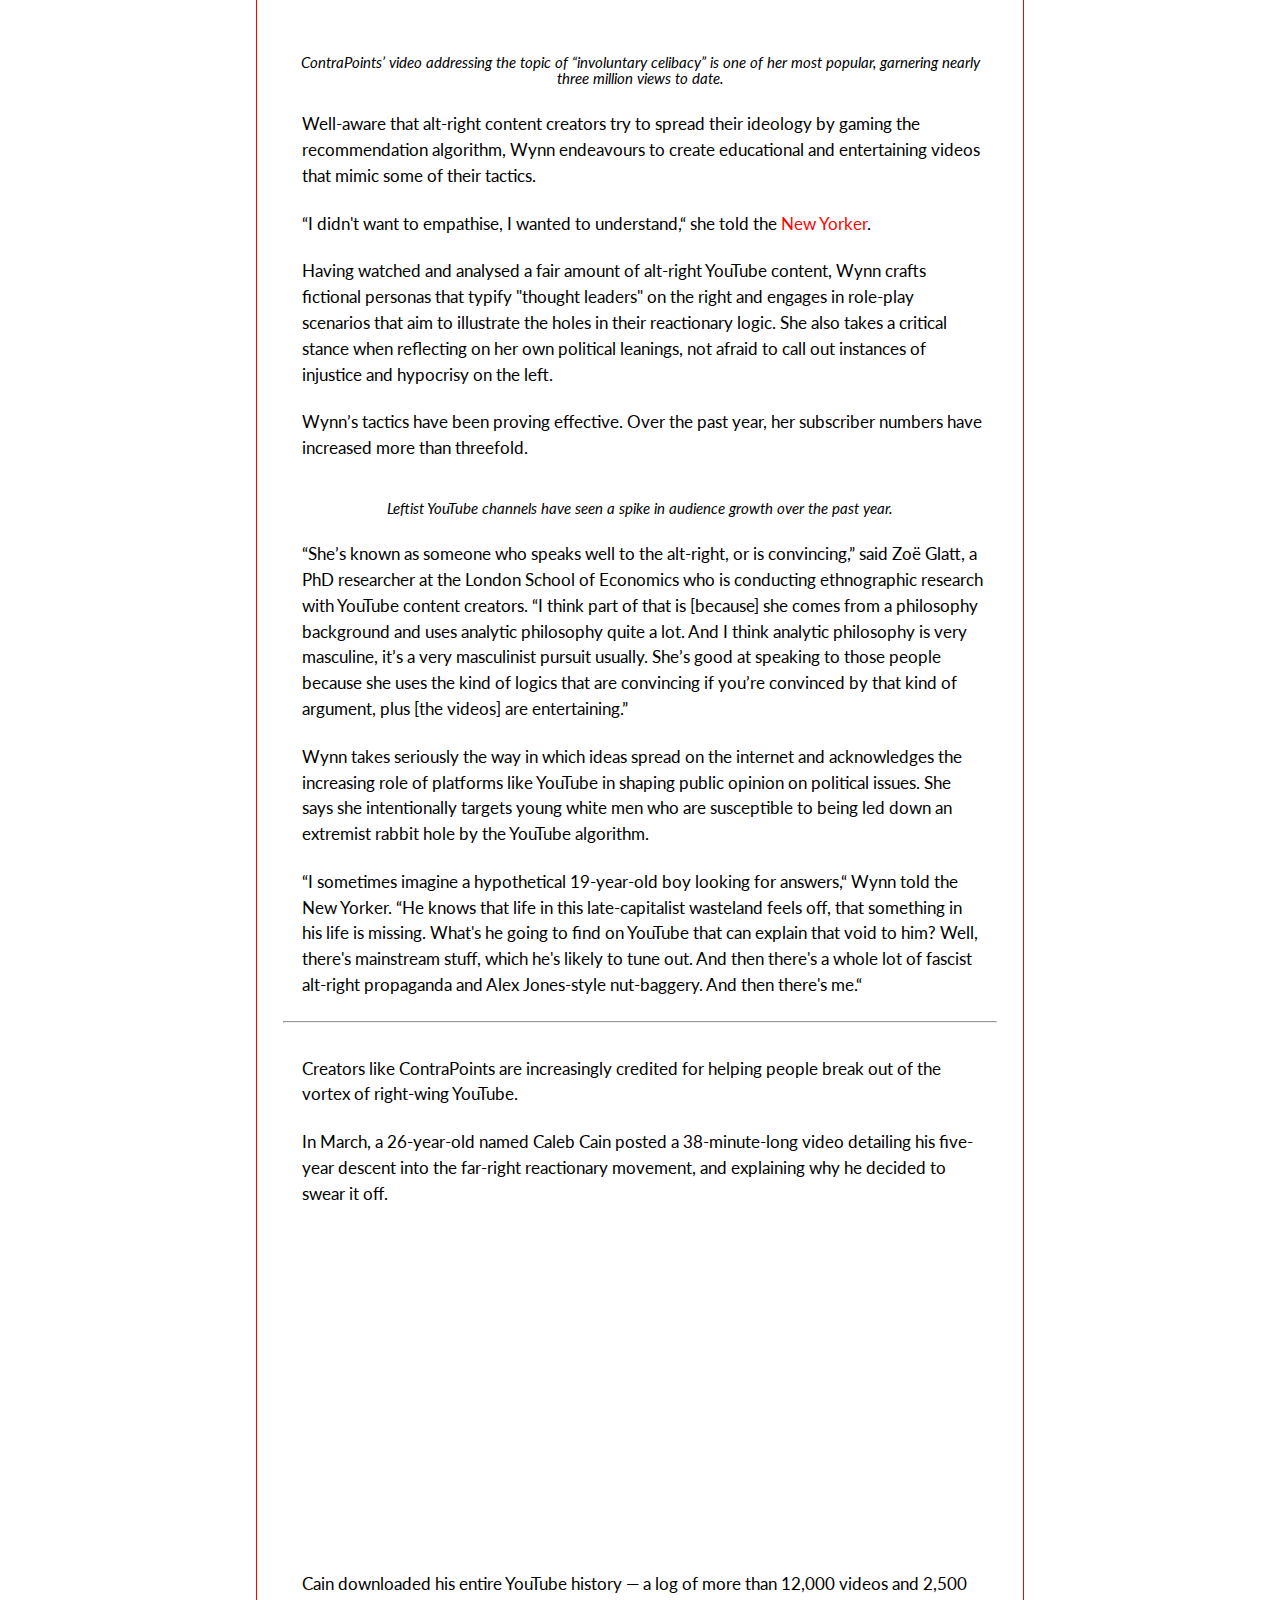
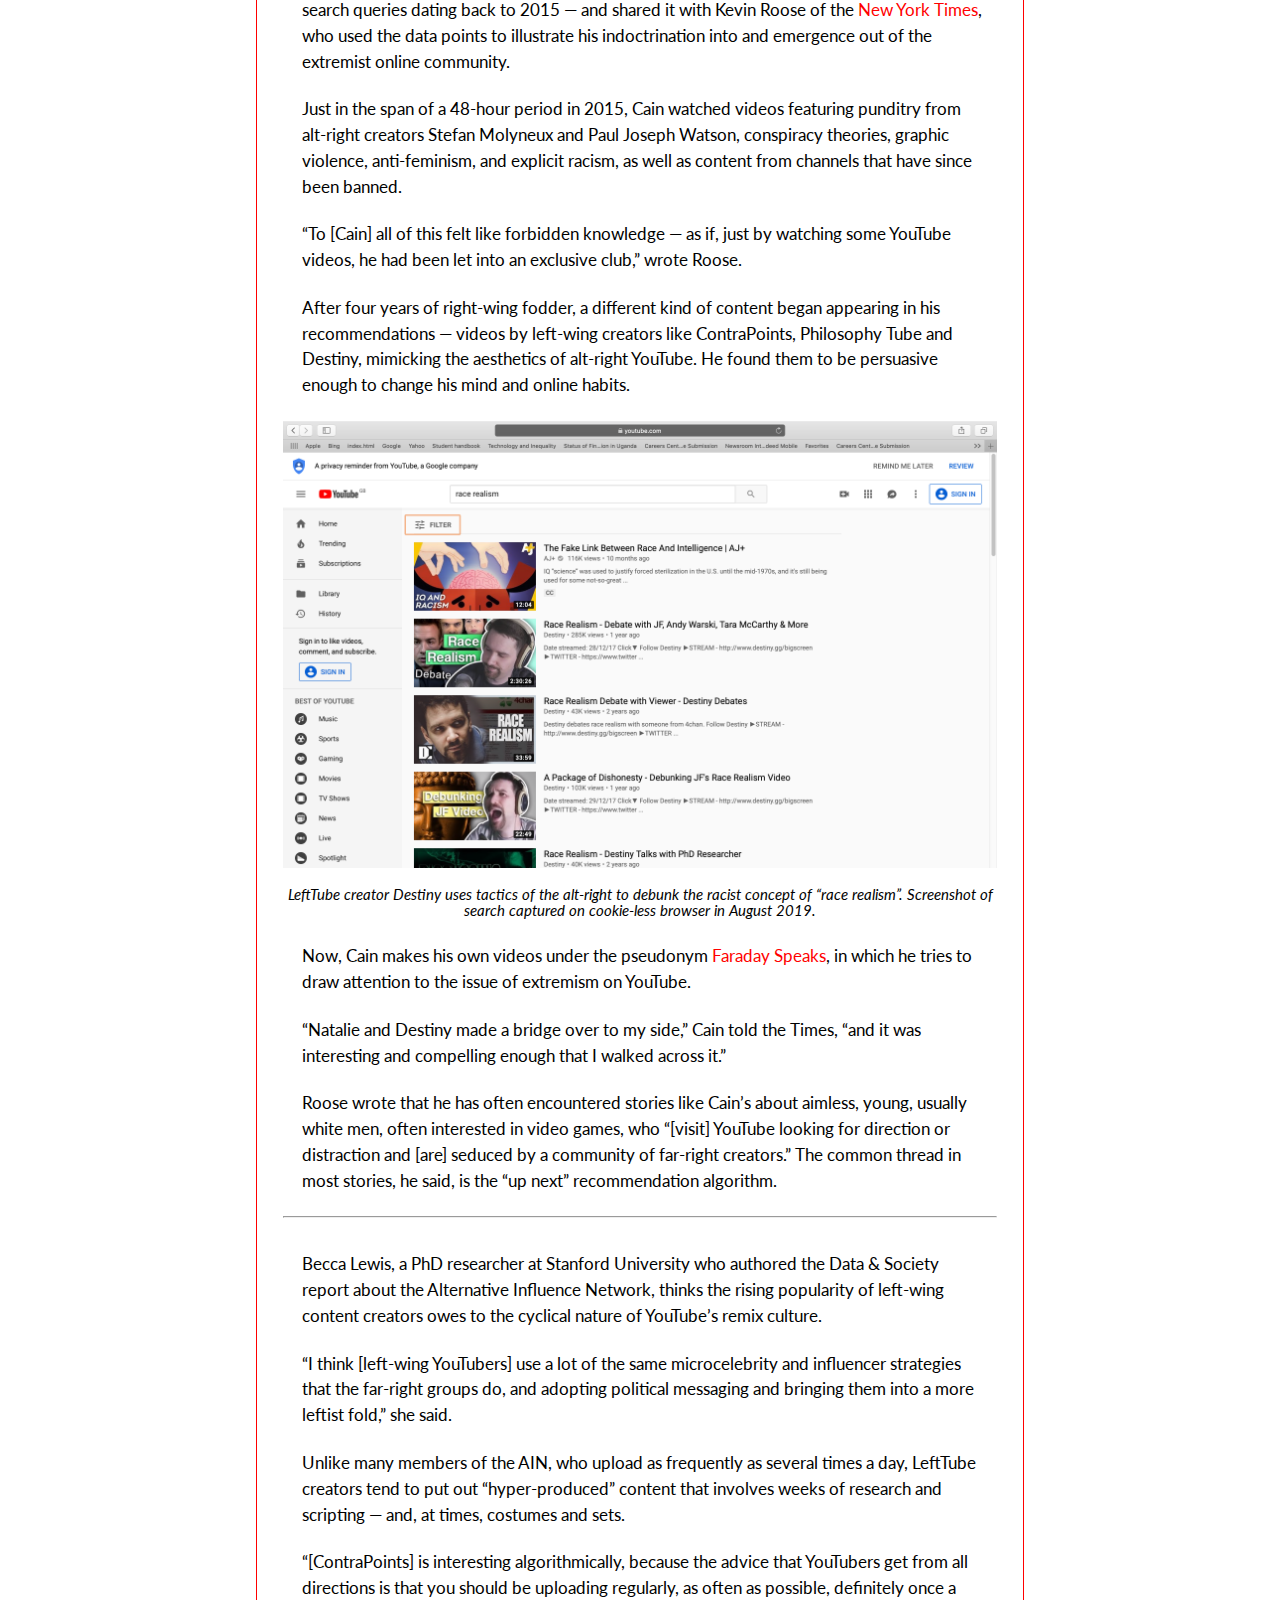
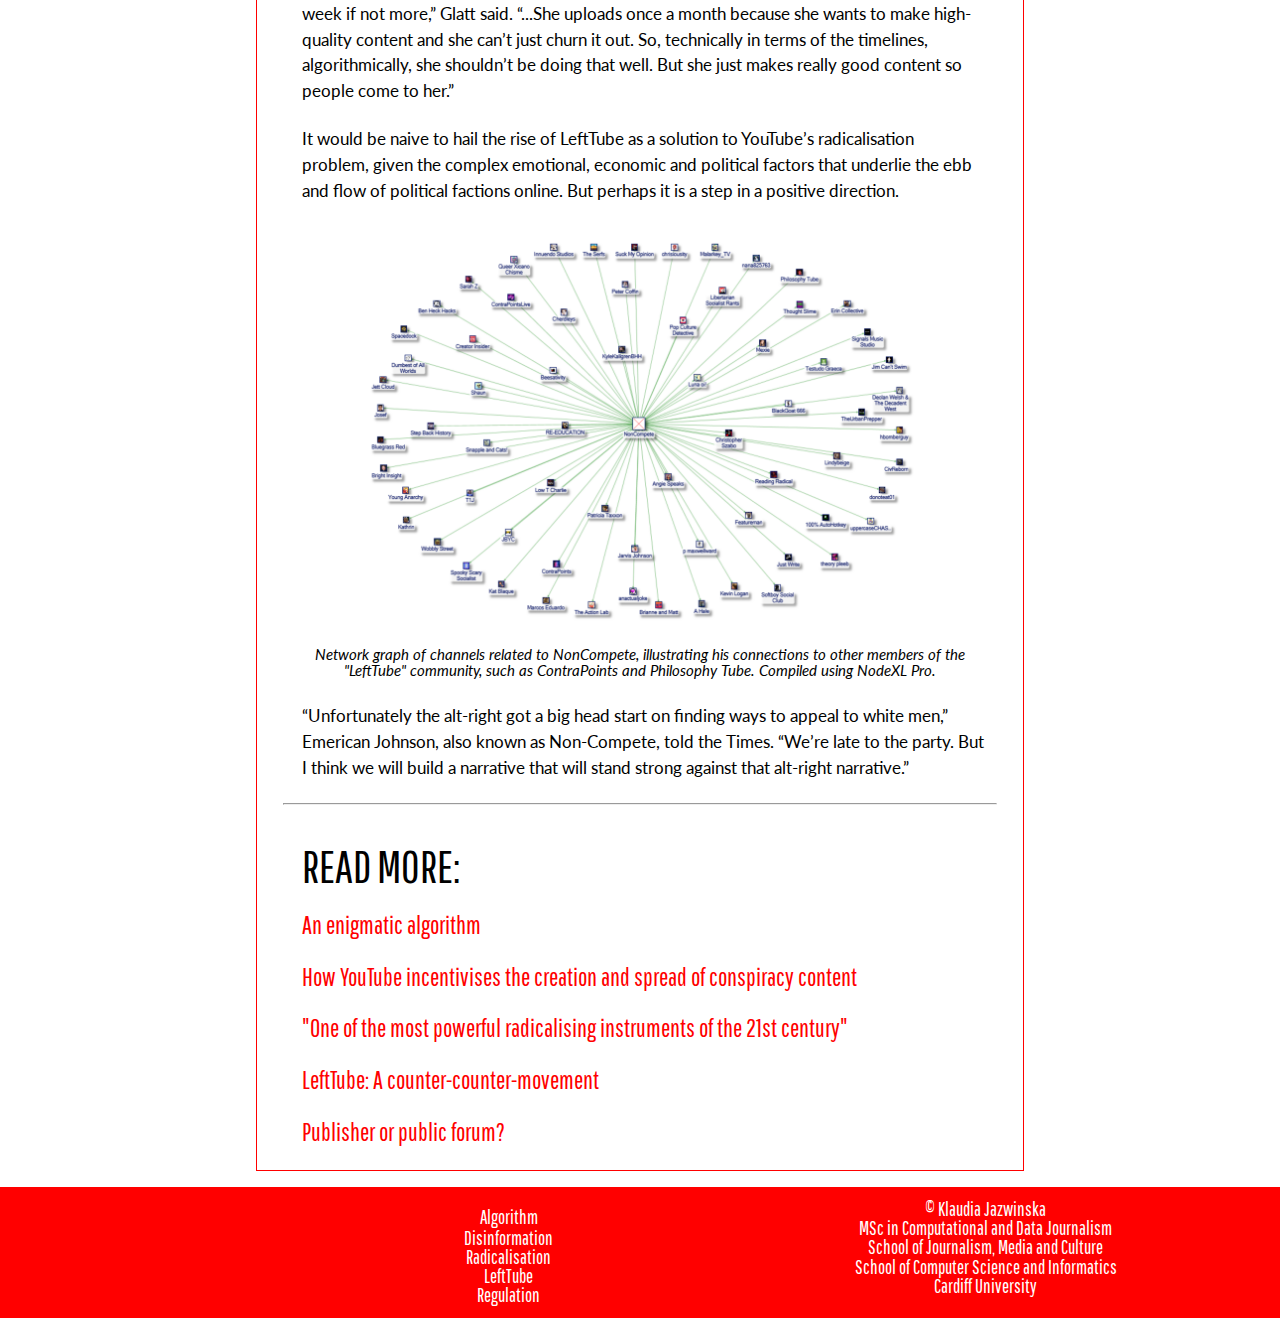
<file: Website/lefttube.html>
<!DOCTYPE html>
<html lang="en">
<head>
    <meta charset="UTF-8">
    <meta name="viewport" content="width=device-width, initial-scale=1.0">
    <meta http-equiv="X-UA-Compatible" content="ie=edge">
    <link rel="stylesheet" type="text/css" href="style.css">
    <link href="https://fonts.googleapis.com/css?family=Libre+Franklin|Nanum+Gothic|Pathway+Gothic+One&display=swap" rel="stylesheet">
    <link href="https://fonts.googleapis.com/css?family=Lato&display=swap" rel="stylesheet">
    <title>LeftTube</title>
</head>

<!--navigation menu-->
<nav>
  <div class="menu-left">
    <a title="The Power of YouTube's Algorithm" href="index.html" class="logo">THE POWER OF YOUTUBE'S ALGORITHM</a>
  </div>
  <ul>
    <li><a href="algorithm.html">Algorithm</a></li>
    <li><a href="disinformation.html">Disinformation</a></li>
    <li><a href="radicalisation.html">Radicalisation</a></li>
    <li><a href="lefttube.html">LeftTube</a></li>
    <li><a href="regulation.html">Regulation</a></li>
  </ul>
  <div class="ham">
  <!--Credits for hamburger menu in CSS stylesheet-->
  <input type="checkbox" id="menuShowHide">
    <!--icon by Chris Veigt on Flaticon https://www.flaticon.com/free-icon/menu_131932#term=menu&page=1&position=1-->
  <label for="menuShowHide"><img id="menu-icon" src="./img/menu.png" alt="menu icon"></label>
    <div class="ham-menu">
      <ul id="mainMenu">
        <li><a href="algorithm.html">Algorithm</a></li>
        <li><a href="disinformation.html">Disinformation</a></li>
        <li><a href="radicalisation.html">Radicalisation</a></li>
        <li><a href="lefttube.html">LeftTube</a></li>
        <li><a href="regulation.html">Regulation</a></li>
      </ul>
    </div>
  </div>
</nav>

<!-- article -->

<body>
  <div id="main_title">
    <div id="main_title_text">
        <h3>LeftTube: A counter-counter-movement</h3>
        <p><br>BY <a href="http://klaudiajazwinska.com/">KLAUDIA JAZWINSKA</a></p>
        <p><br>20 September 2019</br></p>
    </div>
  </div>

  <!-- story starts -->
  <div class="story">
    </br>
    <div class="section">
      <p style="padding-top: 3vw; text-align: center; font-family: 'Pathway Gothic One', sans-serif; font-size: 1.5em; margin: 1.5vw;"><span>The right-wing has long had a stronghold on political punditry on YouTube. <br>Will a new crop of progressive content creators upend that dynamic?</span></p>
      <hr> <!-- horizontal divider line -->
      <!-- <h2>Insert a section heading</h2> -->
        <p><br>For a long time, the far-right was regarded as the dominant political community on YouTube; there was ostensibly no equivalent left-wing rebuttal to content being churned out by by conservative provocateurs.</p>
        <p>&ldquo;There are countless other forms of political expression on YouTube, but no bloc is anywhere near as organised or as assertive as the YouTube right and its dozens of obdurate vloggers,&rdquo; John Herrman wrote in </span><a style="color: #FF0000;"href="https://www.nytimes.com/2017/08/03/magazine/for-the-new-far-right-youtube-has-become-the-new-talk-radio.html"><em>The New York Times Magazine</em></a> in 2017. &ldquo;Nor is there a coherent group on the platform articulating any sort of direct answer to this budding form of reaction &mdash; which both validates this material in the eyes of its creators and gives it room to breathe, grow and assert itself beyond its immediate vicinity.&rdquo;</p>
        <p>Over the past two years, however, a new movement has arisen and begun to gain traction on YouTube.</p>
        <p>Dubbed LeftTube &mdash; or sometimes BreadTube, as a reference to a 1892 book by the Russian anarcho-communist Peter Kropotkin entitled &ldquo;The Conquest of Bread&rdquo; &mdash; this community of creators is trying to subvert the right-wing&rsquo;s long-running ascendancy on the video platform.</p>
        <p>The goal of creators such as Natalie Wynn &mdash; better known online as <a  style="color: #FF0000;" href="https://www.youtube.com/channel/UCNvsIonJdJ5E4EXMa65VYpA">ContraPoints</a>&mdash; is to deradicalise the murky, disinformation-infested side of YouTube.</p>
        <!-- <center> <iframe width="560" height="315" src="https://www.youtube.com/embed/fD2briZ6fB0" frameborder="0" allow="accelerometer; autoplay; encrypted-media; gyroscope; picture-in-picture" allowfullscreen></iframe></center> -->
      <hr> <!-- horizontal divider line -->
        <p><br>&ldquo;One thing the right wing has done pretty effectively in the last few years is they've managed to frame the discussion as a kind of puritan, moralistic, sermonising left versus a kind of edgy, rebellious, punk-rock right,&rdquo; Wynn told <a style="color: #FF0000; "href="https://news.vice.com/en_us/article/qvym73/meet-the-youtube-star-whos-de-radicalizing-young-right-wing-men">Vice News</a>. &ldquo;And I refuse to allow them to get away with that."</p>
        <p>Wynn combines her postgraduate philosophy education and flair for the flamboyant to create half-hour long video essays that directly address frequent talking points of far-right creators &mdash; including free speech, race, sexuality and gender politics. She tries to reframe the debate around these issues in a way that &ldquo;makes [the far right] reveal their puritanism and their phobias," <a style="color: #FF0000;" href="https://news.vice.com/en_us/article/qvym73/meet-the-youtube-star-whos-de-radicalizing-young-right-wing-men">wrote</a> Elle Reeve.</p>
        <center><iframe width="560" height="315" src="https://www.youtube.com/embed/fD2briZ6fB0" frameborder="0" allow="accelerometer; autoplay; encrypted-media; gyroscope; picture-in-picture" allowfullscreen></iframe>
        <figcaption><span style="font-style: italic; font-size: 11.5pt"><br>ContraPoints’ video addressing the topic of “involuntary celibacy” is one of her most popular, garnering nearly three million views to date.</span></figcaption></center>
        <p><br>Well-aware that alt-right content creators try to spread their ideology by gaming the recommendation algorithm, Wynn endeavours to create educational and entertaining videos that mimic some of their tactics.</p>
        <p>&ldquo;I didn't want to empathise, I wanted to understand,&ldquo; she told the <a style="color: #FF0000;" href="https://www.newyorker.com/culture/persons-of-interest/the-stylish-socialist-who-is-trying-to-save-youtube-from-alt-right-domination"><em>New Yorker</em></a>.</p>
        <p>Having watched and analysed a fair amount of alt-right YouTube content, Wynn crafts fictional personas that typify "thought leaders" on the right and engages in role-play scenarios that aim to illustrate the holes in their reactionary logic. She also takes a critical stance when reflecting on her own political leanings, not afraid to call out instances of injustice and hypocrisy on the left.</p>
        <p>Wynn’s tactics have been proving effective. Over the past year, her subscriber numbers have increased more than threefold.</p>
        <center><div class="flourish-embed" data-src="visualisation/683252"></div><script src="https://public.flourish.studio/resources/embed.js"></script>
        <figcaption><span style="font-style: italic; font-size: 11.5pt"><br>Leftist YouTube channels have seen a spike in audience growth over the past year.</span></figcaption></center>
        <p><br>&ldquo;She&rsquo;s known as someone who speaks well to the alt-right, or is convincing,&rdquo; said Zo&euml; Glatt, a PhD researcher at the London School of Economics who is conducting ethnographic research with YouTube content creators. &ldquo;I think part of that is [because] she comes from a philosophy background and uses analytic philosophy quite a lot. And I think analytic philosophy is very masculine, it&rsquo;s a very masculinist pursuit usually. She&rsquo;s good at speaking to those people because she uses the kind of logics that are convincing if you&rsquo;re convinced by that kind of argument, plus [the videos] are entertaining.&rdquo;</p>
        <p>Wynn takes seriously the way in which ideas spread on the internet and acknowledges the increasing role of platforms like YouTube in shaping public opinion on political issues. She says she intentionally targets young white men who are susceptible to being led down an extremist rabbit hole by the YouTube algorithm.&nbsp;</p>
        <p>&ldquo;I sometimes imagine a hypothetical 19-year-old boy looking for answers,&ldquo; Wynn told the <em>New Yorker</em>. &ldquo;He knows that life in this late-capitalist wasteland feels off, that something in his life is missing. What's he going to find on YouTube that can explain that void to him? Well, there's mainstream stuff, which he's likely to tune out. And then there's a whole lot of fascist alt-right propaganda and Alex Jones-style nut-baggery. And then there's me.&ldquo;<br></p>
      <hr> <!-- horizontal divider line -->
        <p><br>Creators like ContraPoints are increasingly credited for helping people break out of the vortex of right-wing YouTube.</p>
        <p>In March, a 26-year-old named Caleb Cain posted a 38-minute-long video detailing his five-year descent into the far-right reactionary movement, and explaining why he decided to swear it off.</p>
        <center><iframe width="560" height="315" src="https://www.youtube.com/embed/sfLa64_zLrU" frameborder="0" allow="accelerometer; autoplay; encrypted-media; gyroscope; picture-in-picture" allowfullscreen></iframe></center>
        <p><br>Cain downloaded his entire YouTube history &mdash; a log of more than 12,000 videos and 2,500 search queries dating back to 2015 &mdash; and shared it with Kevin Roose of the <a style="color: #FF0000;" href="https://www.nytimes.com/interactive/2019/06/08/technology/youtube-radical.html"><em>New York Times</em></a>, who used the data points to illustrate his indoctrination into and emergence out of the extremist online community.</p>
        <p>Just in the span of a 48-hour period in 2015, Cain watched videos featuring punditry from alt-right creators Stefan Molyneux and Paul Joseph Watson, conspiracy theories, graphic violence, anti-feminism, and explicit racism, as well as content from channels that have since been banned.</p>
        <!-- <p>~~~~~~~INSERT AIN VISUAL HEREEEEEEEEE~~~~~~~~</pr> -->
        <p>&ldquo;To [Cain] all of this felt like forbidden knowledge &mdash; as if, just by watching some YouTube videos, he had been let into an exclusive club,&rdquo; wrote Roose.</p>
        <p>After four years of right-wing fodder, a different kind of content began appearing in his recommendations &mdash; videos by left-wing creators like ContraPoints, Philosophy Tube and Destiny, mimicking the aesthetics of alt-right YouTube. He found them to be persuasive enough to change his mind and online habits.</p>
        <div><span style="object-fit: contain;"> <img id="img" src="img/racerealism_destiny.png" alt="image"></span></div>
        <center><figcaption><span style="font-style: italic; font-size: 11.5pt"><br>LeftTube creator Destiny uses tactics of the alt-right to debunk the racist concept of “race realism”. Screenshot of search captured on cookie-less browser in August 2019.</span></figcaption></center>
        <p><br>Now, Cain makes his own videos under the pseudonym <a style="color: #FF0000;" href="https://www.youtube.com/channel/UC6Hwqnuqo1MMuJUsLNlgqmw">Faraday Speaks</a>, in which he tries to draw attention to the issue of extremism on YouTube.</p>
        <p>&ldquo;Natalie and Destiny made a bridge over to my side,&rdquo; Cain told the <em>Times</em>, &ldquo;and it was interesting and compelling enough that I walked across it.&rdquo;</p>
        <p>Roose wrote that he has often encountered stories like Cain&rsquo;s about aimless, young, usually white men, often interested in video games, who &ldquo;[visit] YouTube looking for direction or distraction and [are] seduced by a community of far-right creators.&rdquo; The common thread in most stories, he said, is the &ldquo;up next&rdquo; recommendation algorithm.</p>
      <hr> <!-- horizontal divider line -->
        <p><br>Becca Lewis, a PhD researcher at Stanford University who authored the Data &amp; Society report about the Alternative Influence Network, thinks the rising popularity of left-wing content creators owes to the cyclical nature of YouTube&rsquo;s remix culture.</p>
        <p>&ldquo;I think [left-wing YouTubers] use a lot of the same microcelebrity and influencer strategies that the far-right groups do, and adopting political messaging and bringing them into a more leftist fold,&rdquo; she said.</p>
        <p>Unlike many members of the AIN, who upload as frequently as several times a day, LeftTube creators tend to put out &ldquo;hyper-produced&rdquo; content that involves weeks of research and scripting &mdash; and, at times, costumes and sets.</p>
        <p>&ldquo;[ContraPoints] is interesting algorithmically, because the advice that YouTubers get from all directions is that you should be uploading regularly, as often as possible, definitely once a week if not more,&rdquo; Glatt said. &ldquo;...She uploads once a month because she wants to make high-quality content and she can&rsquo;t just churn it out. So, technically in terms of the timelines, algorithmically, she shouldn&rsquo;t be doing that well. But she just makes really good content so people come to her.&rdquo;</p>
        <p>It would be naive to hail the rise of LeftTube as a solution to YouTube&rsquo;s radicalisation problem, given the complex emotional, economic and political factors that underlie the ebb and flow of political factions online. But perhaps it is a step in a positive direction.&nbsp;</p>
        <div><span style="object-fit: contain;"> <img id="img" src="img/noncompete_network.png" alt="image"></span></div>
        <center><figcaption><span style="font-style: italic; font-size: 11.5pt"><br>Network graph of channels related to NonCompete, illustrating his connections to other members of the "LeftTube" community, such as ContraPoints and Philosophy Tube. Compiled using NodeXL Pro. </span></figcaption></center>
        <p><br>&ldquo;Unfortunately the alt-right got a big head start on finding ways to appeal to white men,&rdquo; Emerican Johnson, also known as Non-Compete, told the <em>Times</em>. &ldquo;We&rsquo;re late to the party. But I think we will build a narrative that will stand strong against that alt-right narrative.&rdquo;</p>
        <hr>
        <h2>READ MORE:</h2>
        <p><a style="color: #FF0000; font-family:'Pathway Gothic One', sans-serif; font-size: 1.5em;" href="algorithm.html">An enigmatic algorithm</p>
        <p><a style="color: #FF0000; font-family:'Pathway Gothic One', sans-serif; font-size: 1.5em;" href="disinformation.html">How YouTube incentivises the creation and spread of conspiracy content</p>
        <p><a style="color: #FF0000; font-family:'Pathway Gothic One', sans-serif; font-size: 1.5em;" href="radicalisation.html">"One of the most powerful radicalising instruments of the 21st century"</p>
        <p><a style="color: #FF0000; font-family:'Pathway Gothic One', sans-serif; font-size: 1.5em;" href="lefttube.html">LeftTube: A counter-counter-movement</p>
        <p><a style="color: #FF0000; font-family:'Pathway Gothic One', sans-serif; font-size: 1.5em;" href="regulation.html">Publisher or public forum?</p>
    </div>
  </div>
</body>

<!--page footer-->
<footer class="footer">
  <div class="links">
    <p><a href="algorithm.html">Algorithm</a></p>
    <p><a href="disinformation.html">Disinformation</a></p>
    <p><a href="radicalisation.html">Radicalisation</a></p>
    <p><a href="lefttube.html">LeftTube</a></p>
    <p><a href="regulation.html">Regulation</a></p>
  </div>
  <div class="foot_logo">
    <span style="font-family:'Pathway Gothic One', sans-serif; color: #FFFFFF; ">
      <p><strong><a href="http://klaudiajazwinska.com/">© Klaudia Jazwinska</a></strong></p>
      <p>MSc in Computational and Data Journalism</p>
      <p>School of Journalism, Media and Culture</p>
      <p>School of Computer Science and Informatics</p>
      <p>Cardiff University</p>
    </span>
  </div>
</footer>

</body>

</html>
</file>
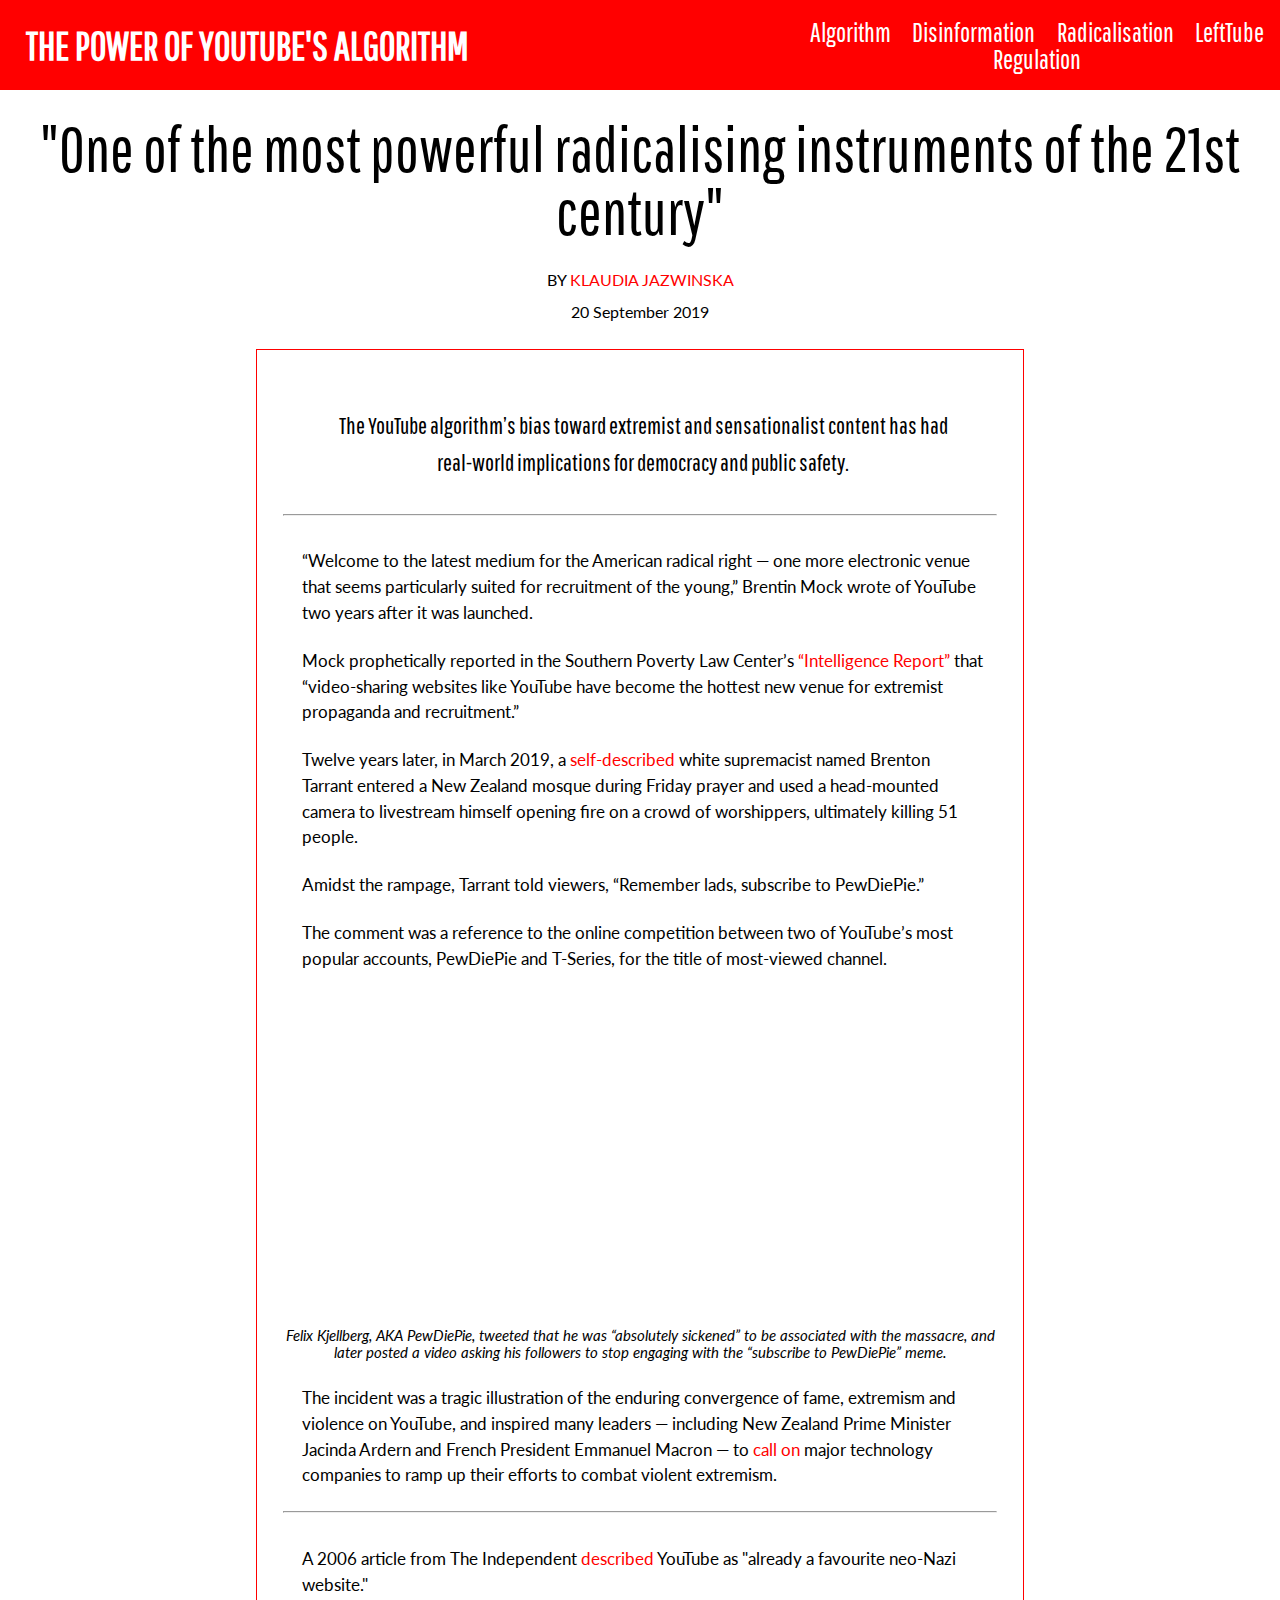
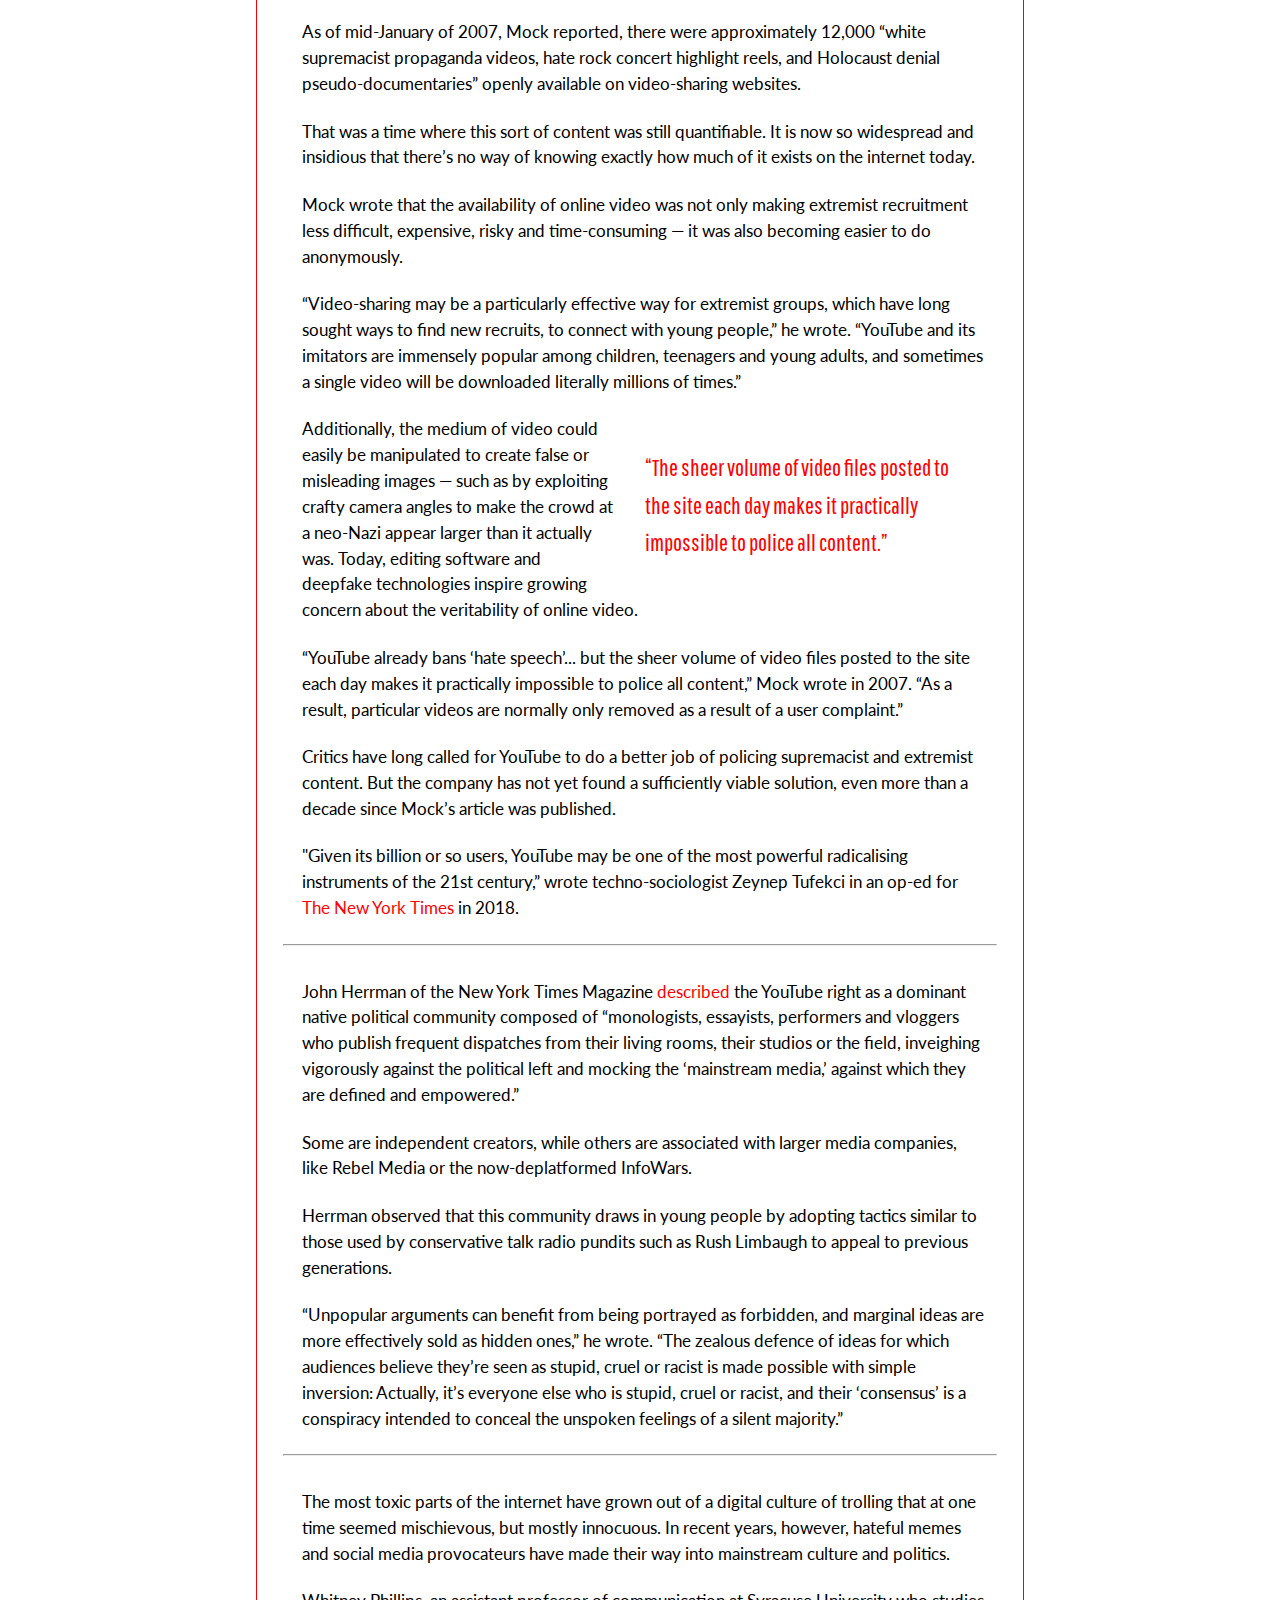
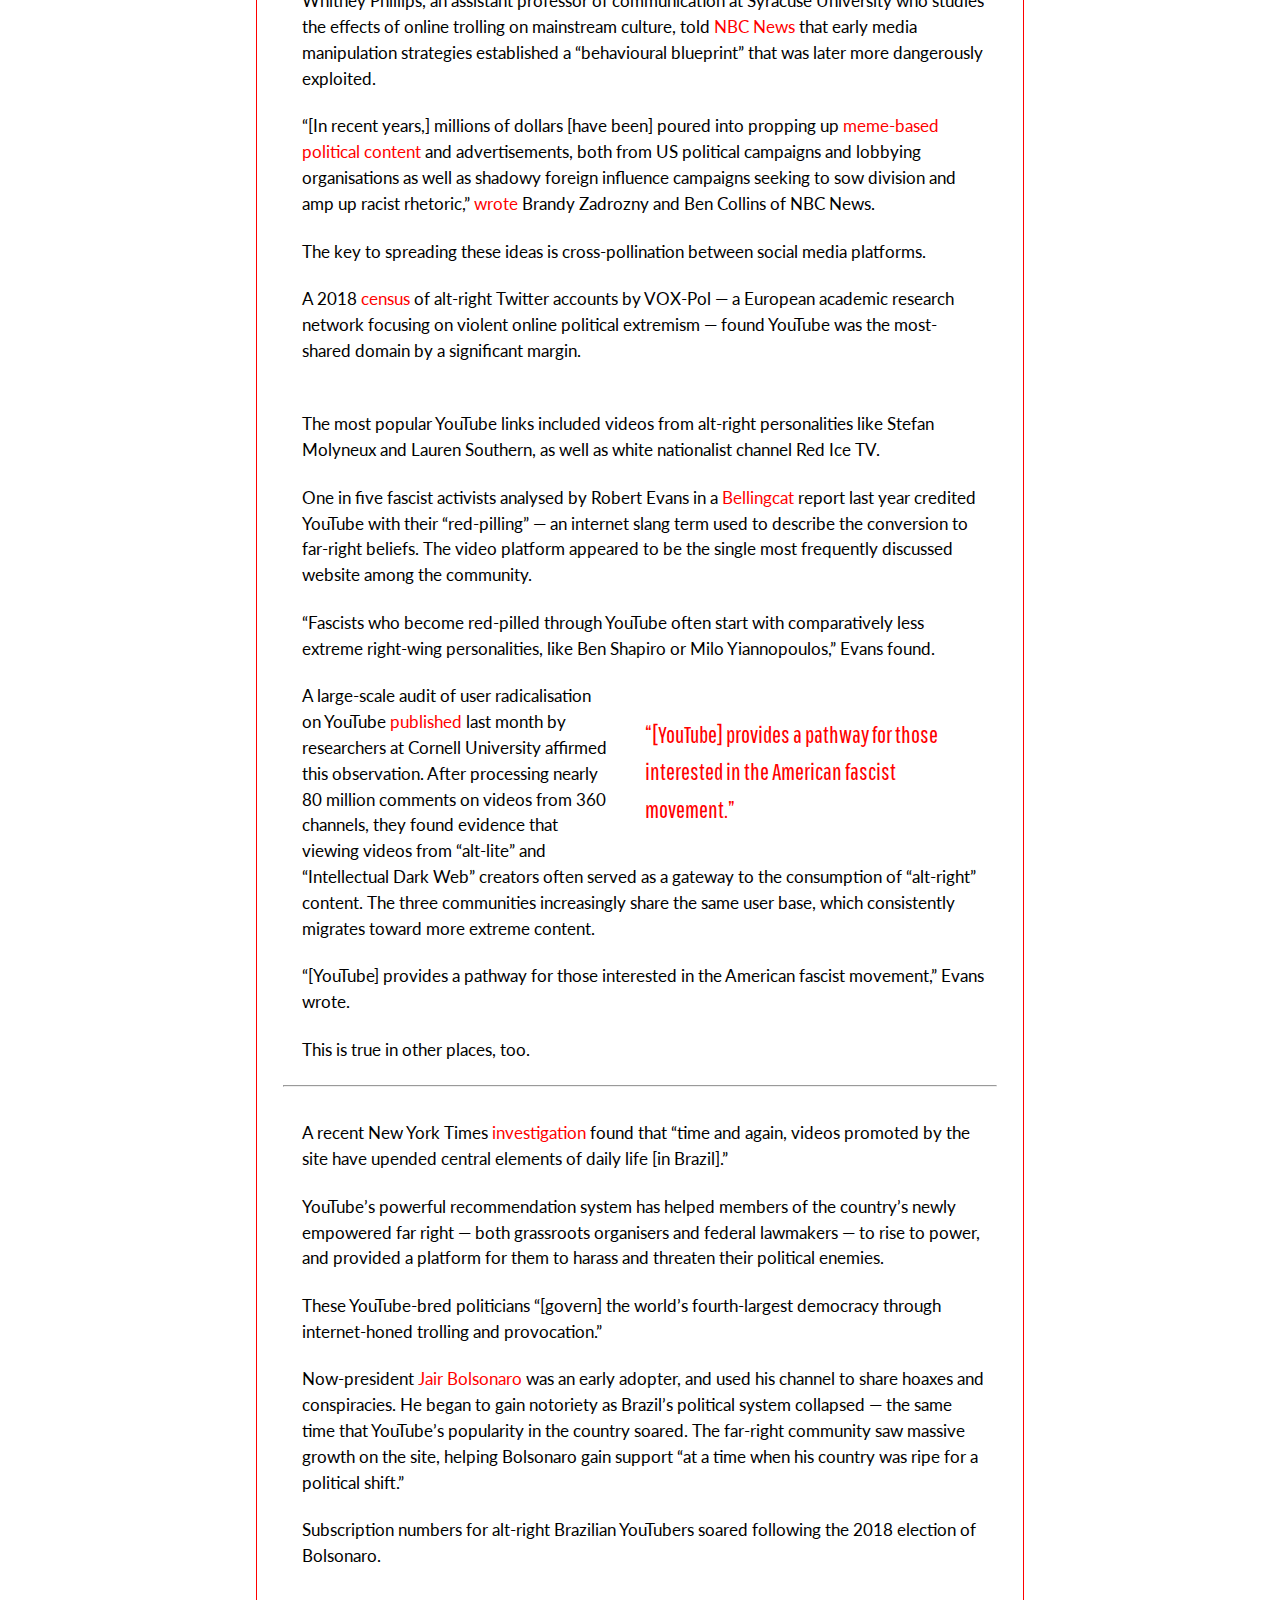
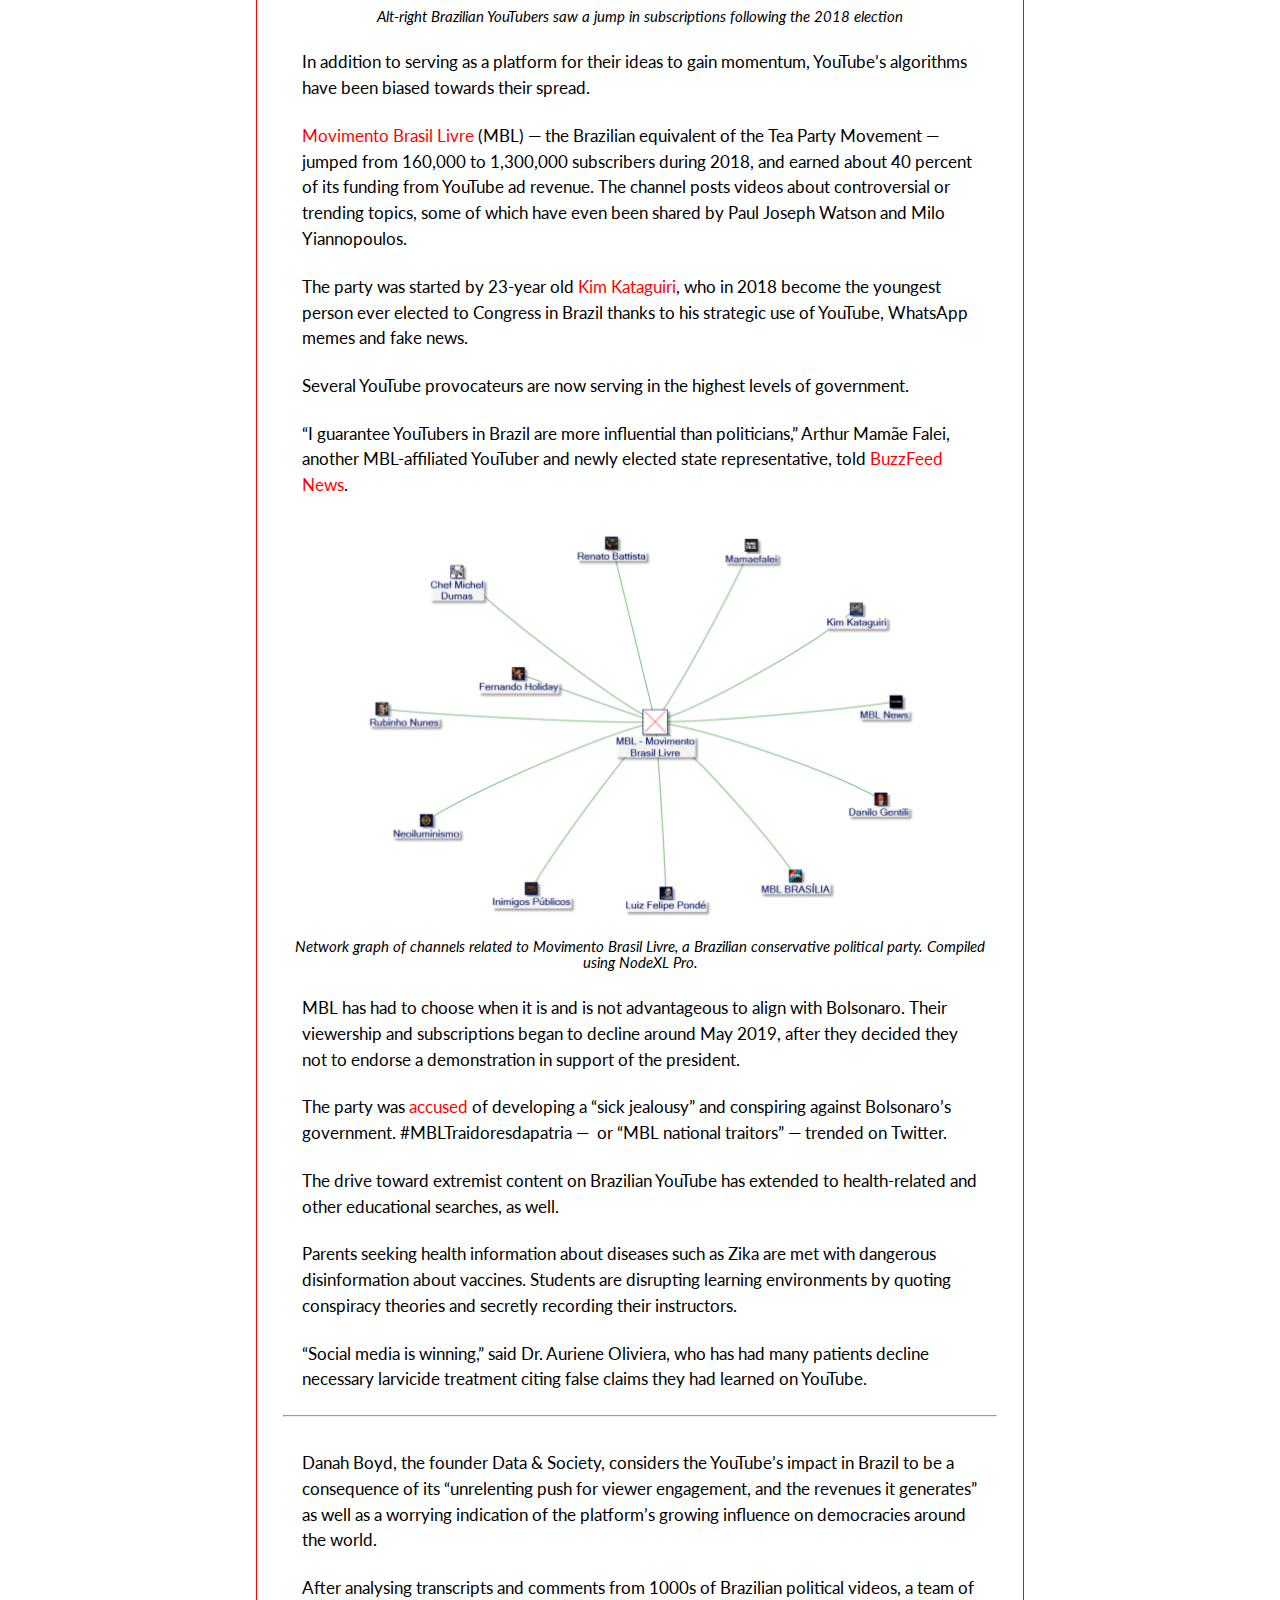
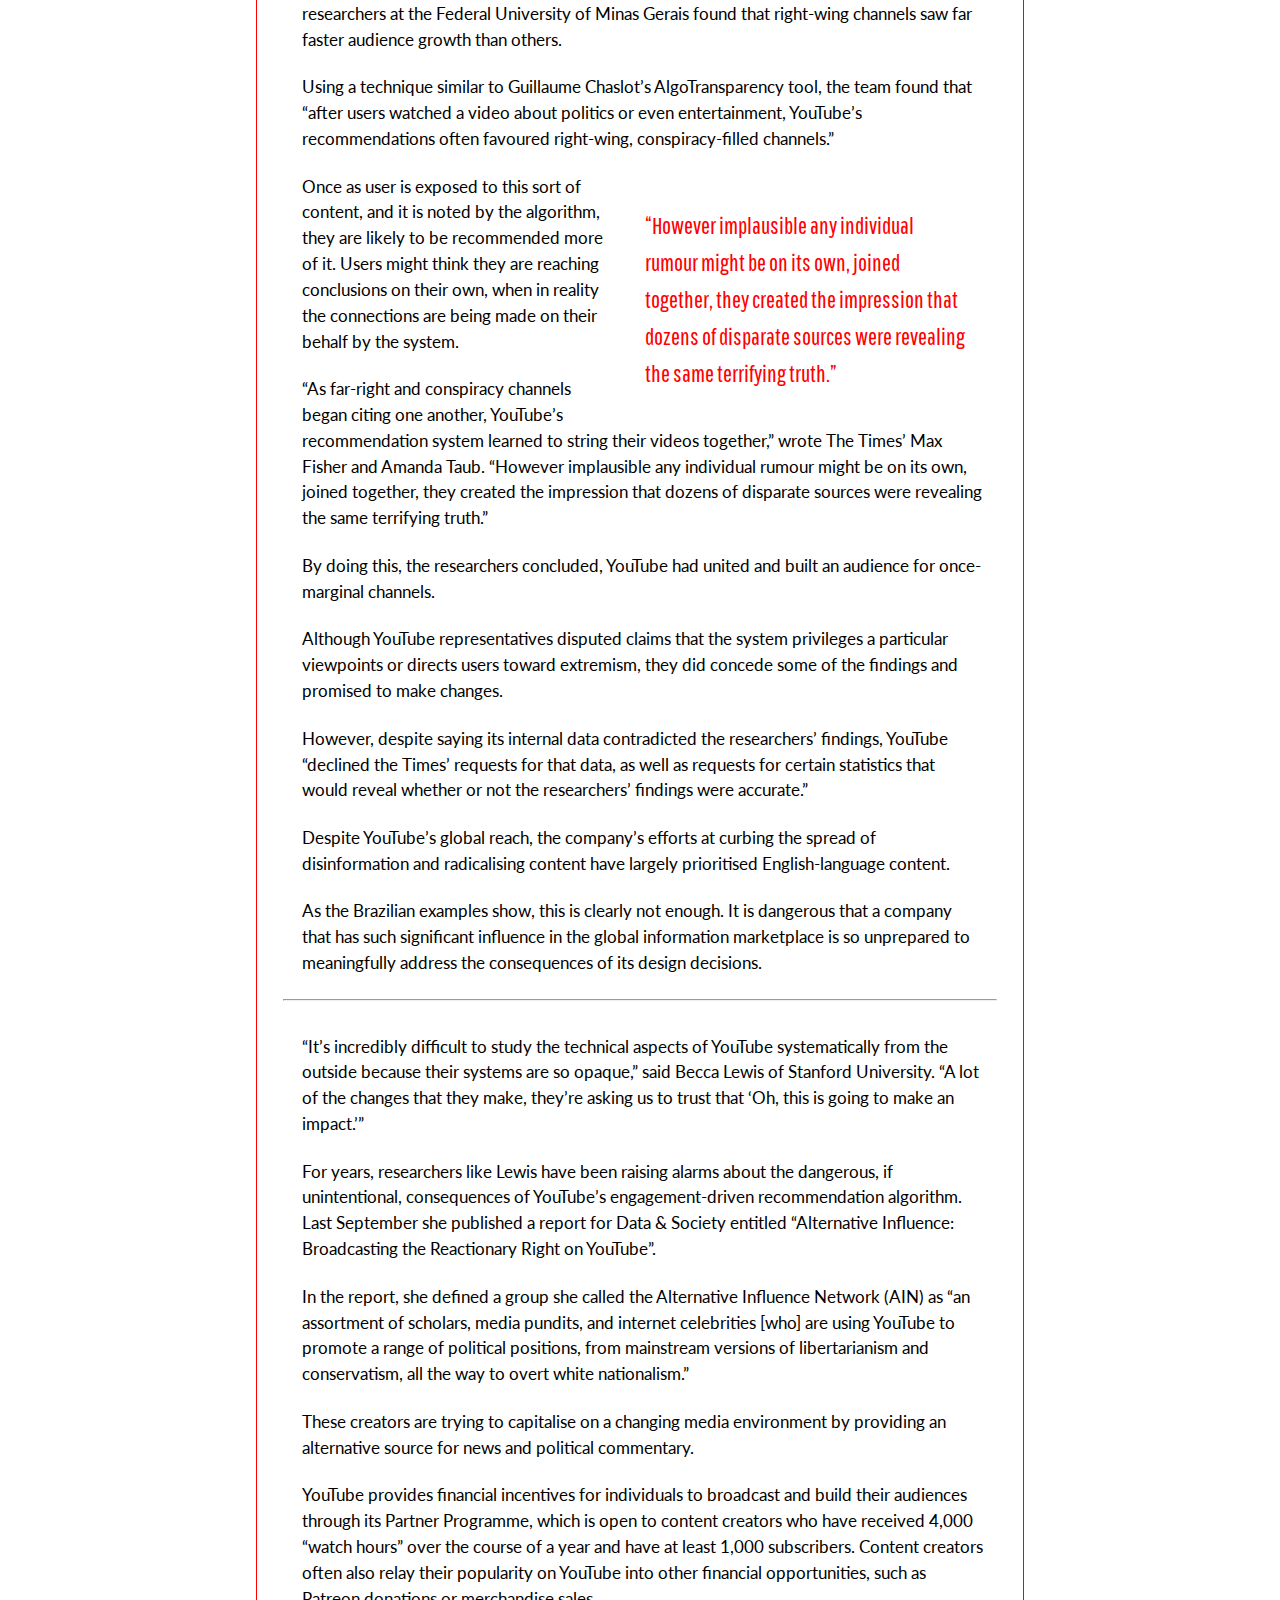
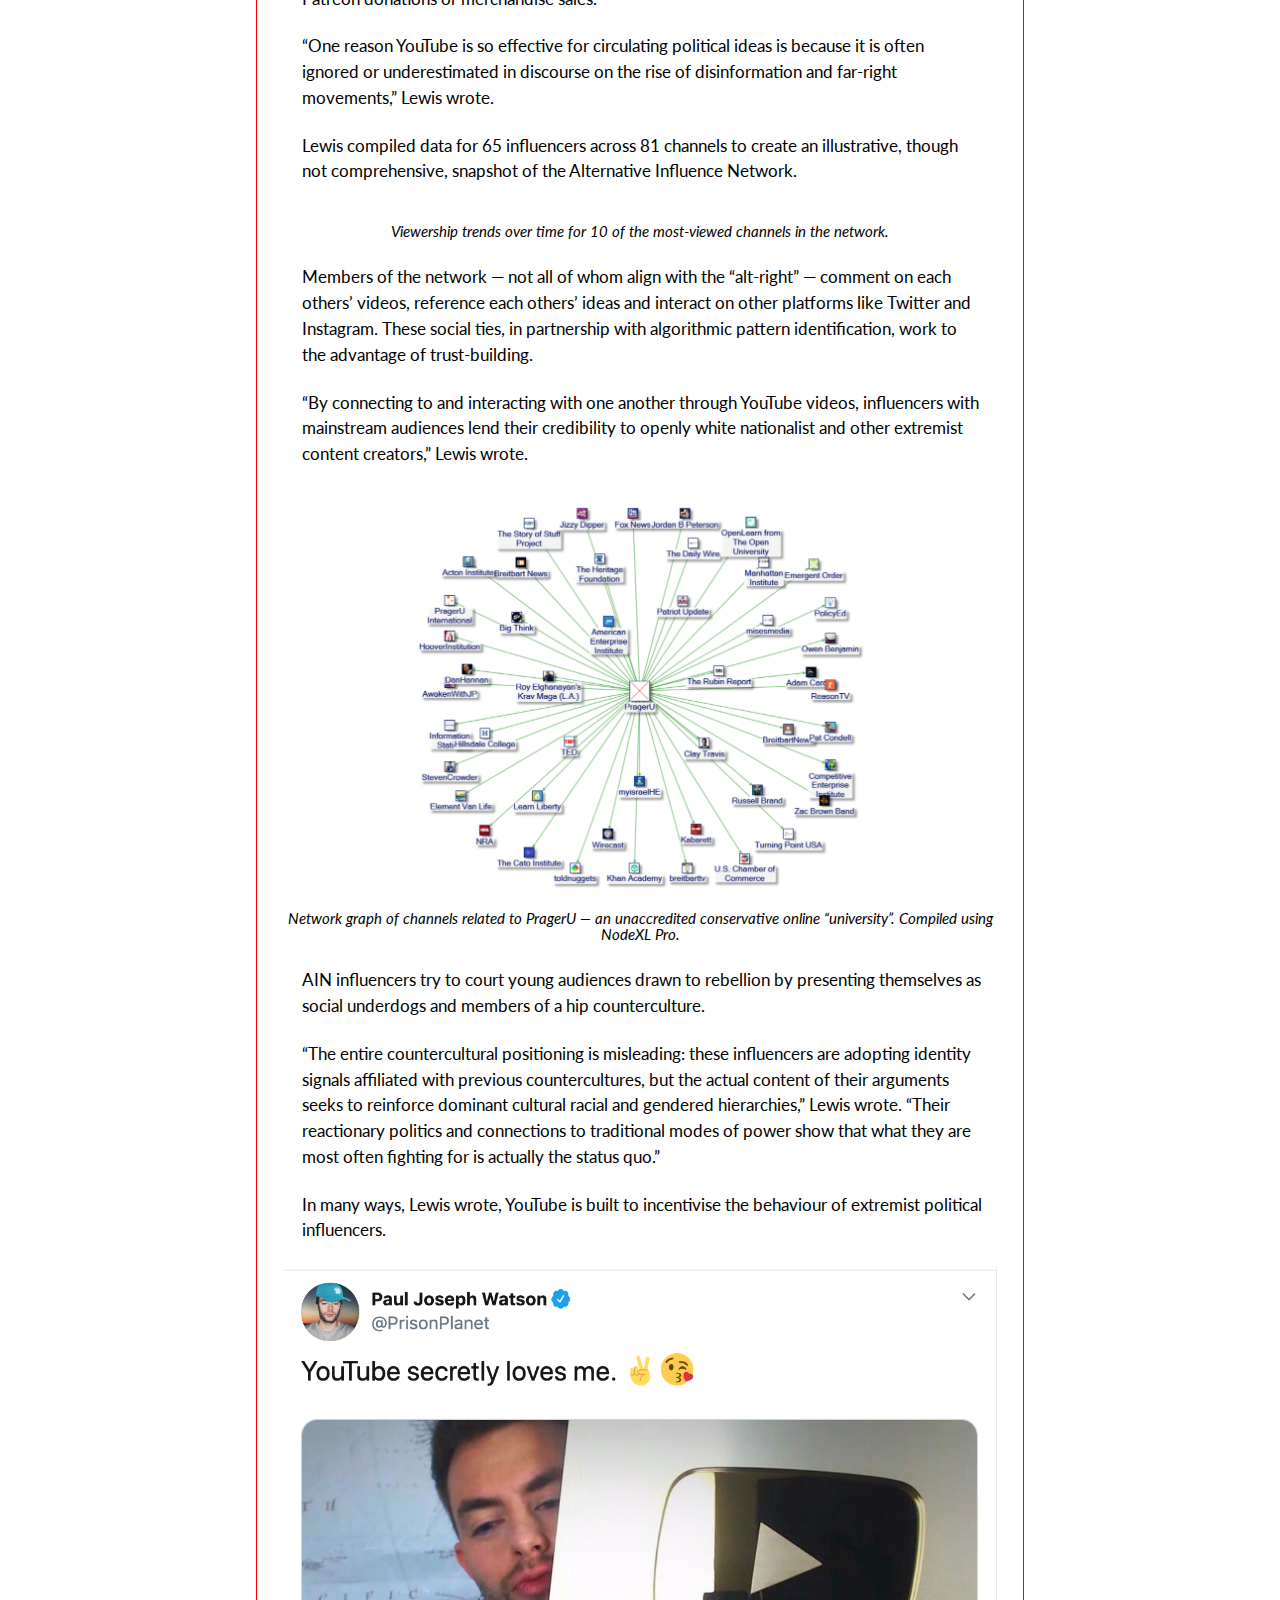
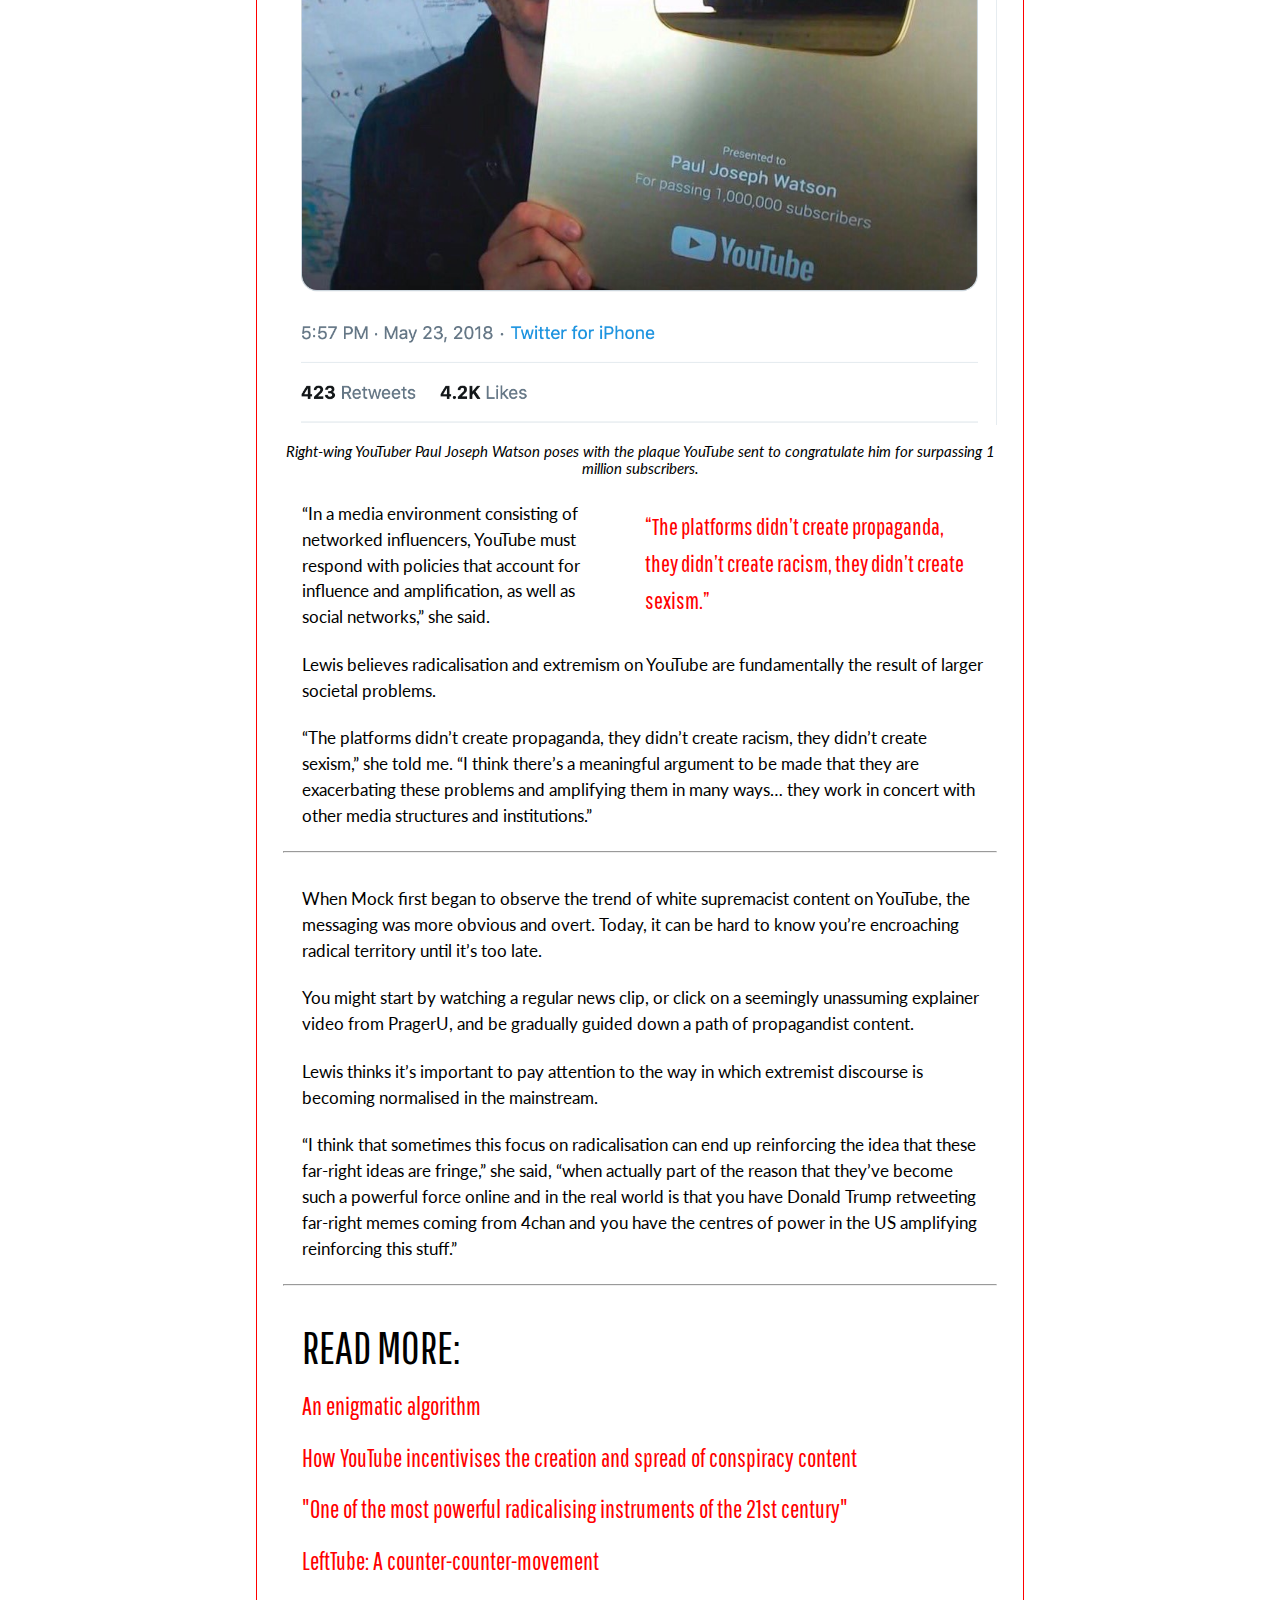
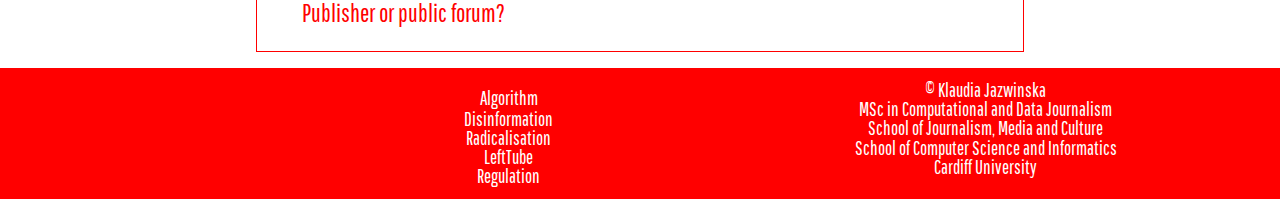
<file: Website/radicalisation.html>
<!DOCTYPE html>
<html lang="en">
<head>
    <meta charset="UTF-8">
    <meta name="viewport" content="width=device-width, initial-scale=1.0">
    <meta http-equiv="X-UA-Compatible" content="ie=edge">
    <link rel="stylesheet" type="text/css" href="style.css">
    <link href="https://fonts.googleapis.com/css?family=Libre+Franklin|Nanum+Gothic|Pathway+Gothic+One&display=swap" rel="stylesheet">
    <link href="https://fonts.googleapis.com/css?family=Lato&display=swap" rel="stylesheet">
    <title>Radicalisation</title>
</head>

<!--navigation menu-->
<nav>
  <div class="menu-left">
    <a title="The Power of YouTube's Algorithm" href="index.html" class="logo">THE POWER OF YOUTUBE'S ALGORITHM</a>
  </div>
  <ul>
    <li><a href="algorithm.html">Algorithm</a></li>
    <li><a href="disinformation.html">Disinformation</a></li>
    <li><a href="radicalisation.html">Radicalisation</a></li>
    <li><a href="lefttube.html">LeftTube</a></li>
    <li><a href="regulation.html">Regulation</a></li>
  </ul>
  <div class="ham">
  <!--Credits for hamburger menu in CSS stylesheet-->
  <input type="checkbox" id="menuShowHide">
    <!--icon by Chris Veigt on Flaticon https://www.flaticon.com/free-icon/menu_131932#term=menu&page=1&position=1-->
  <label for="menuShowHide"><img id="menu-icon" src="./img/menu.png" alt="menu icon"></label>
    <div class="ham-menu">
      <ul id="mainMenu">
        <li><a href="algorithm.html">Algorithm</a></li>
        <li><a href="disinformation.html">Disinformation</a></li>
        <li><a href="radicalisation.html">Radicalisation</a></li>
        <li><a href="lefttube.html">LeftTube</a></li>
        <li><a href="regulation.html">Regulation</a></li>
      </ul>
    </div>
  </div>
</nav>

<!-- article -->

<body>
  <div id="main_title">
    <div id="main_title_text">
        <h3>"One of the most powerful radicalising instruments of the 21st century"</h3>
        <p><br>BY <a href="http://klaudiajazwinska.com/">KLAUDIA JAZWINSKA</a></p>
        <p><br>20 September 2019</br></p>
    </div>
  </div>

  <!-- story starts -->
  <div class="story">
    </br>
    <div class="section">
      <p style="padding-top: 3vw; text-align: center; font-family: 'Pathway Gothic One', sans-serif; font-size: 1.5em; margin: 1.5vw;"><span>The YouTube algorithm’s bias toward extremist and sensationalist content has had real-world implications for democracy and public safety.</span></p>
      <hr> <!-- horizontal divider line -->
      <!-- <h2>Insert a section heading</h2> -->
      <p><br>&ldquo;Welcome to the latest medium for the American radical right &mdash; one more electronic venue that seems particularly suited for recruitment of the young,&rdquo; Brentin Mock wrote of YouTube two years after it was launched.</p>
      <p>Mock prophetically reported in the Southern Poverty Law Center&rsquo;s <a style="color: #FF0000;" href="https://www.splcenter.org/fighting-hate/intelligence-report/2007/neo-nazi-groups-share-hate-youtube">&ldquo;Intelligence Report&rdquo;</a> that &ldquo;video-sharing websites like YouTube have become the hottest new venue for extremist propaganda and recruitment.&rdquo;</p>
      <p>Twelve years later, in March 2019, a <a style="color: #FF0000;" href="https://www.aljazeera.com/news/2019/05/christchurch-mosque-attacker-tarrant-charged-terrorism-190521052529451.html">self-described</a> white supremacist named Brenton Tarrant entered a New Zealand mosque during Friday prayer and used a head-mounted camera to livestream himself opening fire on a crowd of worshippers, ultimately killing 51 people.&nbsp;</p>
      <p>Amidst the rampage, Tarrant told viewers, &ldquo;Remember lads, subscribe to PewDiePie.&rdquo;</p>
      <p>The comment was a reference to the online competition between two of YouTube&rsquo;s most popular accounts, PewDiePie and T-Series, for the title of most-viewed channel.</p>
      <center><iframe width="560" height="315" src="https://www.youtube.com/embed/Ah5MYGQBYRo" frameborder="0" allow="accelerometer; autoplay; encrypted-media; gyroscope; picture-in-picture" allowfullscreen></iframe></center>
      <center><figcaption><span style="font-style: italic; font-size: 11.5pt"><br>Felix Kjellberg, AKA PewDiePie, tweeted that he was “absolutely sickened” to be associated with the massacre, and later posted a video asking his followers to stop engaging with the “subscribe to PewDiePie” meme.</span></figcaption></center>
      <p><br>The incident was a tragic illustration of the enduring convergence of fame, extremism and violence on YouTube, and inspired many leaders &mdash; including New Zealand Prime Minister Jacinda Ardern and French President Emmanuel Macron &mdash; to <a style="color: #FF0000;" href="https://nz.ambafrance.org/Christchurch-call-France-and-NZ-take-action-to-eliminate-terrorist-and-violent">call on</a> major technology companies to ramp up their efforts to combat violent extremism.</p>
      <hr>
      <p><br>A 2006 article from <em>The Independent</em> <a style="color: #FF0000;" href="https://www.independent.co.uk/news/world/europe/german-neo-nazis-to-launch-their-own-video-news-channel-418151.html">described</a> YouTube as "already a favourite neo-Nazi website."</p>
      <p>As of mid-January of 2007, Mock reported, there were approximately 12,000 &ldquo;white supremacist propaganda videos, hate rock concert highlight reels, and Holocaust denial pseudo-documentaries&rdquo; openly available on video-sharing websites.</p>
      <p>That was a time where this sort of content was still quantifiable. It is now so widespread and insidious that there&rsquo;s no way of knowing exactly how much of it exists on the internet today.</p>
      <p>Mock wrote that the availability of online video was not only making extremist recruitment less difficult, expensive, risky and time-consuming &mdash; it was also becoming easier to do anonymously.</p>
      <p>&ldquo;Video-sharing may be a particularly effective way for extremist groups, which have long sought ways to find new recruits, to connect with young people,&rdquo; he wrote. &ldquo;YouTube and its imitators are immensely popular among children, teenagers and young adults, and sometimes a single video will be downloaded literally millions of times.&rdquo;</p>
      <p id="pull_quote">&ldquo;The sheer volume of video files posted to the site each day makes it practically impossible to police all content.&rdquo;</p>
      <p>Additionally, the medium of video could easily be manipulated to create false or misleading images &mdash; such as by exploiting crafty camera angles to make the crowd at a neo-Nazi appear larger than it actually was. Today, editing software and deepfake technologies inspire growing concern about the veritability of online video.</p>
      <p>&ldquo;YouTube already bans &lsquo;hate speech&rsquo;... but the sheer volume of video files posted to the site each day makes it practically impossible to police all content,&rdquo; Mock wrote in 2007. &ldquo;As a result, particular videos are normally only removed as a result of a user complaint.&rdquo;</p>
      <p>Critics have long called for YouTube to do a better job of policing supremacist and extremist content. But the company has not yet found a sufficiently viable solution, even more than a decade since Mock&rsquo;s article was published.</p>
      <p>"Given its billion or so users, YouTube may be one of the most powerful radicalising instruments of the 21st century,&rdquo; wrote techno-sociologist Zeynep Tufekci in an op-ed for <a style="color: #FF0000;" href="https://www.nytimes.com/2018/03/10/opinion/sunday/youtube-politics-radical.html"><em>The New York Times</em></a> in 2018.</p>
      <hr>
      <p><br>John Herrman of the <em>New York Times Magazine</em> <a style="color: #FF0000;" href="https://www.nytimes.com/2017/08/03/magazine/for-the-new-far-right-youtube-has-become-the-new-talk-radio.html">described</a> the YouTube right as a dominant native political community composed of &ldquo;monologists, essayists, performers and vloggers who publish frequent dispatches from their living rooms, their studios or the field, inveighing vigorously against the political left and mocking the &lsquo;mainstream media,&rsquo; against which they are defined and empowered.&rdquo;</p>
      <p>Some are independent creators, while others are associated with larger media companies, like Rebel Media or the now-deplatformed InfoWars.</p>
      <p>Herrman observed that this community draws in young people by adopting tactics similar to those used by conservative talk radio pundits such as Rush Limbaugh to appeal to previous generations.</p>
      <p>&ldquo;Unpopular arguments can benefit from being portrayed as forbidden, and marginal ideas are more effectively sold as hidden ones,&rdquo; he wrote. &ldquo;The zealous defence of ideas for which audiences believe they&rsquo;re seen as stupid, cruel or racist is made possible with simple inversion: Actually, it&rsquo;s everyone else who is stupid, cruel or racist, and their &lsquo;consensus&rsquo; is a conspiracy intended to conceal the unspoken feelings of a silent majority.&rdquo;</p>
      <hr>
      <p><br>The most toxic parts of the internet have grown out of a digital culture of trolling that at one time seemed mischievous, but mostly innocuous. In recent years, however, hateful memes and social media provocateurs have made their way into mainstream culture and politics.</p>
      <p>Whitney Phillips, an assistant professor of communication at Syracuse University who studies the effects of online trolling on mainstream culture, told <a style="color: #FF0000;" href="https://www.nbcnews.com/news/amp/ncna983941?__twitter_impression=true">NBC News</a> that early media manipulation strategies established a &ldquo;behavioural blueprint&rdquo; that was later more dangerously exploited.</p>
      <p>&ldquo;[In recent years,] millions of dollars [have been] poured into propping up <a style="color: #FF0000;" href="https://www.nytimes.com/2017/08/06/business/media/political-donors-put-their-money-where-the-memes-are.html">meme-based political content</a> and advertisements, both from US political campaigns and lobbying organisations as well as shadowy foreign influence campaigns seeking to sow division and amp up racist rhetoric,&rdquo; <a style="color: #FF0000;" href="https://www.nbcnews.com/news/amp/ncna983941?__twitter_impression=true">wrote</a> Brandy Zadrozny and Ben Collins of NBC News.</p>
      <p>The key to spreading these ideas is cross-pollination between social media platforms.</p>
      <p>A 2018 <a style="color: #FF0000;" href="https://www.voxpol.eu/download/vox-pol_publication/AltRightTwitterCensus.pdf">census</a> of alt-right Twitter accounts by VOX-Pol &mdash; a European academic research network focusing on violent online political extremism &mdash; found YouTube was the most-shared domain by a significant margin.</p>
      <center><div class="flourish-embed" data-src="visualisation/680624"></div><script src="https://public.flourish.studio/resources/embed.js"></script></center>
      <p><br>The most popular YouTube links included videos from alt-right personalities like Stefan Molyneux and Lauren Southern, as well as white nationalist channel Red Ice TV.</p>
      <p>One in five fascist activists analysed by Robert Evans in a <a style="color: #FF0000;" href="https://www.bellingcat.com/news/americas/2018/10/11/memes-infowars-75-fascist-activists-red-pilled/">Bellingcat</a> report last year credited YouTube with their &ldquo;red-pilling&rdquo; &mdash; an internet slang term used to describe the conversion to far-right beliefs. The video platform appeared to be the single most frequently discussed website among the community.&nbsp;</p>
      <p>&ldquo;Fascists who become red-pilled through YouTube often start with comparatively less extreme right-wing personalities, like Ben Shapiro or Milo Yiannopoulos,&rdquo; Evans found.</p>
      <p id="pull_quote">&ldquo;[YouTube] provides a pathway for those interested in the American fascist movement.&rdquo;</p>
      <p>A large-scale audit of user radicalisation on YouTube <a style="color: #FF0000;" href="https://arxiv.org/abs/1908.08313">published</a> last month by researchers at Cornell University affirmed this observation. After processing nearly 80 million comments on videos from 360 channels, they found evidence that viewing videos from &ldquo;alt-lite&rdquo; and &ldquo;Intellectual Dark Web&rdquo; creators often served as a gateway to the consumption of &ldquo;alt-right&rdquo; content. The three communities increasingly share the same user base, which consistently migrates toward more extreme content.</p>
      <p>&ldquo;[YouTube] provides a pathway for those interested in the American fascist movement,&rdquo; Evans wrote.</p>
      <p>This is true in other places, too.</p>
      <hr>
      <p><br>A recent <em>New York Times </em><a style="color: #FF0000;" href="https://www.nytimes.com/2019/08/11/world/americas/youtube-brazil.html?module=inline">investigation</a> found that &ldquo;time and again, videos promoted by the site have upended central elements of daily life [in Brazil].&rdquo;</p>
      <p>YouTube&rsquo;s powerful recommendation system has helped members of the country&rsquo;s newly empowered far right &mdash; both grassroots organisers and federal lawmakers &mdash; to rise to power, and provided a platform for them to harass and threaten their political enemies.</p>
      <p>These YouTube-bred politicians &ldquo;[govern] the world&rsquo;s fourth-largest democracy through internet-honed trolling and provocation.&rdquo;</p>
      <p>Now-president <a style="color: #FF0000;" href="https://www.youtube.com/user/jbolsonaro">Jair Bolsonaro</a> was an early adopter, and used his channel to share hoaxes and conspiracies. He began to gain notoriety as Brazil&rsquo;s political system collapsed &mdash; the same time that YouTube&rsquo;s popularity in the country soared. The far-right community saw massive growth on the site, helping Bolsonaro gain support &ldquo;at a time when his country was ripe for a political shift.&rdquo;</p>
      <p>Subscription numbers for alt-right Brazilian YouTubers soared following the 2018 election of Bolsonaro. </p>
      <div class="flourish-embed flourish-chart" data-src="visualisation/681483"></div><script src="https://public.flourish.studio/resources/embed.js"></script>
      <!-- <iframe src='https://public.flourish.studio/visualisation/681483/embed' frameborder='0' scrolling='no' style='width:100%;height:600px;'></iframe><div style='width:100%!;margin-top:4px!important;text-align:right!important;'><a class='flourish-credit' href='https://public.flourish.studio/visualisation/681483/?utm_source=embed&utm_campaign=visualisation/681483' target='_top' style='text-decoration:none!important'><img alt='Made with Flourish' src='https://public.flourish.studio/resources/made_with_flourish.svg' style='width:105px!important;height:16px!important;border:none!important;margin:0!important;'> </a></div> -->
      <center><figcaption><span style="font-style: italic; font-size: 11.5pt"><br>Alt-right Brazilian YouTubers saw a jump in subscriptions following the 2018 election</span></figcaption></center>
      <p><br>In addition to serving as a platform for their ideas to gain momentum, YouTube&rsquo;s algorithms have been biased towards their spread.</p>
      <p><a style="color: #FF0000;" href="https://www.youtube.com/channel/UC8QAdpiEWAOg3AOCCFDCOYw">Movimento Brasil Livre</a> (MBL) &mdash; the Brazilian equivalent of the Tea Party Movement &mdash; jumped from 160,000 to 1,300,000 subscribers during 2018, and earned about 40 percent of its funding from YouTube ad revenue. The channel posts videos about controversial or trending topics, some of which have even been shared by Paul Joseph Watson and Milo Yiannopoulos.</p>
      <p>The party was started by 23-year old <a style="color: #FF0000;" href="https://www.youtube.com/user/Tharryify">Kim Kataguiri</a>, who in 2018 become the youngest person ever elected to Congress in Brazil thanks to his strategic use of YouTube, WhatsApp memes and fake news.</p>
      <p>Several YouTube provocateurs are now serving in the highest levels of government.</p>
      <p>&ldquo;I guarantee YouTubers in Brazil are more influential than politicians,&rdquo; Arthur Mam&atilde;e Falei, another MBL-affiliated YouTuber and newly elected state representative, told <a style="color: #FF0000;" href="https://www.buzzfeednews.com/article/ryanhatesthis/brazils-congressional-youtubers">BuzzFeed News</a>.</p>
      <center><div><span style="object-fit: contain;"> <img id="img" src="img/mbl_network.png" alt="image"></span></div></center>
      <center><figcaption><span style="font-style: italic; font-size: 11.5pt"><br>Network graph of channels related to Movimento Brasil Livre, a Brazilian conservative political party. Compiled using NodeXL Pro. </span></figcaption></center>
      <p><br>MBL has had to choose when it is and is not advantageous to align with Bolsonaro. Their viewership and subscriptions began to decline around May 2019, after they decided they not to endorse a demonstration in support of the president.</p>
      <p>The party was <a style="color: #FF0000;" href="https://revistaforum.com.br/politica/milicia-bolsonarista-nas-redes-faz-mbl-perder-mais-de-50-mil-seguidores/amp/">accused</a> of developing a &ldquo;sick jealousy&rdquo; and conspiring against Bolsonaro&rsquo;s government. #MBLTraidoresdapatria &mdash;&nbsp; or &ldquo;MBL national traitors&rdquo; &mdash; trended on Twitter.</p>
      <p>The drive toward extremist content on Brazilian YouTube has extended to health-related and other educational searches, as well.</p>
      <p>Parents seeking health information about diseases such as Zika are met with dangerous disinformation about vaccines. Students are disrupting learning environments by quoting conspiracy theories and secretly recording their instructors.</p>
      <p>&ldquo;Social media is winning,&rdquo; said Dr. Auriene Oliviera, who has had many patients decline necessary larvicide treatment citing false claims they had learned on YouTube.</p>
      <hr>
      <p><br>Danah Boyd, the founder Data &amp; Society, considers the YouTube&rsquo;s impact in Brazil to be a consequence of its &ldquo;unrelenting push for viewer engagement, and the revenues it generates&rdquo; as well as a worrying indication of the platform&rsquo;s growing influence on democracies around the world.</p>
      <p>After analysing transcripts and comments from 1000s of Brazilian political videos, a team of researchers at the Federal University of Minas Gerais found that right-wing channels saw far faster audience growth than others.</p>
      <p>Using a technique similar to Guillaume Chaslot&rsquo;s AlgoTransparency tool, the team found that &ldquo;after users watched a video about politics or even entertainment, YouTube&rsquo;s recommendations often favoured right-wing, conspiracy-filled channels.&rdquo;</p>
      <p id="pull_quote">&ldquo;However implausible any individual rumour might be on its own, joined together, they created the impression that dozens of disparate sources were revealing the same terrifying truth.&rdquo;</p>
      <p>Once as user is exposed to this sort of content, and it is noted by the algorithm, they are likely to be recommended more of it. Users might think they are reaching conclusions on their own, when in reality the connections are being made on their behalf by the system.</p>
      <p>&ldquo;As far-right and conspiracy channels began citing one another, YouTube&rsquo;s recommendation system learned to string their videos together,&rdquo; wrote <em>The Times&rsquo; </em>Max Fisher and Amanda Taub. &ldquo;However implausible any individual rumour might be on its own, joined together, they created the impression that dozens of disparate sources were revealing the same terrifying truth.&rdquo;</p>
      <p>By doing this, the researchers concluded, YouTube had united and built an audience for once-marginal channels.</p>
      <p>Although YouTube representatives disputed claims that the system privileges a particular viewpoints or directs users toward extremism, they did concede some of the findings and promised to make changes.</p>
      <p>However, despite saying its internal data contradicted the researchers&rsquo; findings, YouTube &ldquo;declined the <em>Times</em>&rsquo; requests for that data, as well as requests for certain statistics that would reveal whether or not the researchers&rsquo; findings were accurate.&rdquo;</p>
      <p>Despite YouTube&rsquo;s global reach, the company&rsquo;s efforts at curbing the spread of disinformation and radicalising content have largely prioritised English-language content.</p>
      <p>As the Brazilian examples show, this is clearly not enough. It is dangerous that a company that has such significant influence in the global information marketplace is so unprepared to meaningfully address the consequences of its design decisions.</p>
      <hr>
      <p><br>&ldquo;It&rsquo;s incredibly difficult to study the technical aspects of YouTube systematically from the outside because their systems are so opaque,&rdquo; said Becca Lewis of Stanford University. &ldquo;A lot of the changes that they make, they&rsquo;re asking us to trust that &lsquo;Oh, this is going to make an impact.&rsquo;&rdquo;</p>
      <p>For years, researchers like Lewis have been raising alarms about the dangerous, if unintentional, consequences of YouTube&rsquo;s engagement-driven recommendation algorithm. Last September she published a report for Data &amp; Society entitled &ldquo;Alternative Influence: Broadcasting the Reactionary Right on YouTube&rdquo;.</p>
      <p>In the report, she defined a group she called the Alternative Influence Network (AIN) as &ldquo;an assortment of scholars, media pundits, and internet celebrities [who] are using YouTube to promote a range of political positions, from mainstream versions of libertarianism and conservatism, all the way to overt white nationalism.&rdquo;</p>
      <p>These creators are trying to capitalise on a changing media environment by providing an alternative source for news and political commentary.</p>
      <p>YouTube provides financial incentives for individuals to broadcast and build their audiences through its Partner Programme, which is open to content creators who have received 4,000 &ldquo;watch hours&rdquo; over the course of a year and have at least 1,000 subscribers. Content creators often also relay their popularity on YouTube into other financial opportunities, such as Patreon donations or merchandise sales.</p>
      <p>&ldquo;One reason YouTube is so effective for circulating political ideas is because it is often ignored or underestimated in discourse on the rise of disinformation and far-right movements,&rdquo; Lewis wrote.</p>
      <!-- <center><div><span style="object-fit: contain;"> <img id="img" src="img/pauljosephwatson_twitter.png" alt="image"></span></div></center> -->
      <!-- <center><figcaption><span style="font-style: italic; font-size: 11.5pt"><br>Tweet by right-wing YouTuber Paul Joseph Watson</span></figcaption></center> -->
      <p>Lewis compiled data for 65 influencers across 81 channels to create an illustrative, though not comprehensive, snapshot of the Alternative Influence Network.</p>
      <div class="flourish-embed" data-src="visualisation/690347"></div><script src="https://public.flourish.studio/resources/embed.js"></script>
      <center><figcaption><span style="font-style: italic; font-size: 11.5pt"><br>Viewership trends over time for 10 of the most-viewed channels in the network.</span></figcaption></center>
      <p><br>Members of the network &mdash; not all of whom align with the &ldquo;alt-right&rdquo; &mdash; comment on each others&rsquo; videos, reference each others&rsquo; ideas and interact on other platforms like Twitter and Instagram. These social ties, in partnership with algorithmic pattern identification, work to the advantage of trust-building.</p>
      <p>&ldquo;By connecting to and interacting with one another through YouTube videos, influencers with mainstream audiences lend their credibility to openly white nationalist and other extremist content creators,&rdquo; Lewis wrote.</p>
      <center><div><span style="object-fit: contain;"> <img id="img" src="img/prageru_network.png" alt="image"></span></div></center>
      <center><figcaption><span style="font-style: italic; font-size: 11.5pt"><br>Network graph of channels related to PragerU — an unaccredited conservative online “university”. Compiled using NodeXL Pro. </span></figcaption></center>
      <p><br>AIN influencers try to court young audiences drawn to rebellion by presenting themselves as social underdogs and members of a hip counterculture.</p>
      <p>&ldquo;The entire countercultural positioning is misleading: these influencers are adopting identity signals affiliated with previous countercultures, but the actual content of their arguments seeks to reinforce dominant cultural racial and gendered hierarchies,&rdquo; Lewis wrote. &ldquo;Their reactionary politics and connections to traditional modes of power show that what they are most often fighting for is actually the status quo.&rdquo;</p>
      <p>In many ways, Lewis wrote, YouTube is built to incentivise the behaviour of extremist political influencers.</p>
      <center><div><span style="object-fit: contain;"> <img id="img" src="img/pauljosephwatson_twitter_2.png" alt="image"></span></div></center>
      <center><figcaption><span style="font-style: italic; font-size: 11.5pt"><br>Right-wing YouTuber Paul Joseph Watson poses with the plaque YouTube sent to congratulate him for surpassing 1 million subscribers.</a></span></figcaption></center>
      <p id="pull_quote">&ldquo;The platforms didn&rsquo;t create propaganda, they didn&rsquo;t create racism, they didn&rsquo;t create sexism.&rdquo;</p>
      <p><br>&ldquo;In a media environment consisting of networked influencers, YouTube must respond with policies that account for influence and amplification, as well as social networks,&rdquo; she said.</p>
      <p>Lewis believes radicalisation and extremism on YouTube are fundamentally the result of larger societal problems.</p>
      <p>&ldquo;The platforms didn&rsquo;t create propaganda, they didn&rsquo;t create racism, they didn&rsquo;t create sexism,&rdquo; she told me. &ldquo;I think there&rsquo;s a meaningful argument to be made that they are exacerbating these problems and amplifying them in many ways&hellip; they work in concert with other media structures and institutions.&rdquo;</p>
      <hr>
      <p><br>When Mock first began to observe the trend of white supremacist content on YouTube, the messaging was more obvious and overt. Today, it can be hard to know you&rsquo;re encroaching radical territory until it&rsquo;s too late.</p>
      <p>You might start by watching a regular news clip, or click on a seemingly unassuming explainer video from PragerU, and be gradually guided down a path of propagandist content.</p>
      <p>Lewis thinks it&rsquo;s important to pay attention to the way in which extremist discourse is becoming normalised in the mainstream.</p>
      <p>&ldquo;I think that sometimes this focus on radicalisation can end up reinforcing the idea that these far-right ideas are fringe,&rdquo; she said, &ldquo;when actually part of the reason that they&rsquo;ve become such a powerful force online and in the real world is that you have Donald Trump retweeting far-right memes coming from 4chan and you have the centres of power in the US amplifying reinforcing this stuff.&rdquo;</p>
      <hr>
      <h2>READ MORE:</h2>
      <p><a style="color: #FF0000; font-family:'Pathway Gothic One', sans-serif; font-size: 1.5em;" href="algorithm.html">An enigmatic algorithm</p>
      <p><a style="color: #FF0000; font-family:'Pathway Gothic One', sans-serif; font-size: 1.5em;" href="disinformation.html">How YouTube incentivises the creation and spread of conspiracy content</p>
      <p><a style="color: #FF0000; font-family:'Pathway Gothic One', sans-serif; font-size: 1.5em;" href="radicalisation.html">"One of the most powerful radicalising instruments of the 21st century"</p>
      <p><a style="color: #FF0000; font-family:'Pathway Gothic One', sans-serif; font-size: 1.5em;" href="lefttube.html">LeftTube: A counter-counter-movement</p>
      <p><a style="color: #FF0000; font-family:'Pathway Gothic One', sans-serif; font-size: 1.5em;" href="regulation.html">Publisher or public forum?</p>
    </div>
  </div>
</body>

<!--page footer-->
<footer class="footer">
  <div class="links">
    <p><a href="algorithm.html">Algorithm</a></p>
    <p><a href="disinformation.html">Disinformation</a></p>
    <p><a href="radicalisation.html">Radicalisation</a></p>
    <p><a href="lefttube.html">LeftTube</a></p>
    <p><a href="regulation.html">Regulation</a></p>
  </div>
  <div class="foot_logo">
    <span style="font-family:'Pathway Gothic One', sans-serif; color: #FFFFFF; ">
      <p><strong><a href="http://klaudiajazwinska.com/">© Klaudia Jazwinska</a></strong></p>
      <p>MSc in Computational and Data Journalism</p>
      <p>School of Journalism, Media and Culture</p>
      <p>School of Computer Science and Informatics</p>
      <p>Cardiff University</p>
    </span>
  </div>
</footer>


</html>
</file>
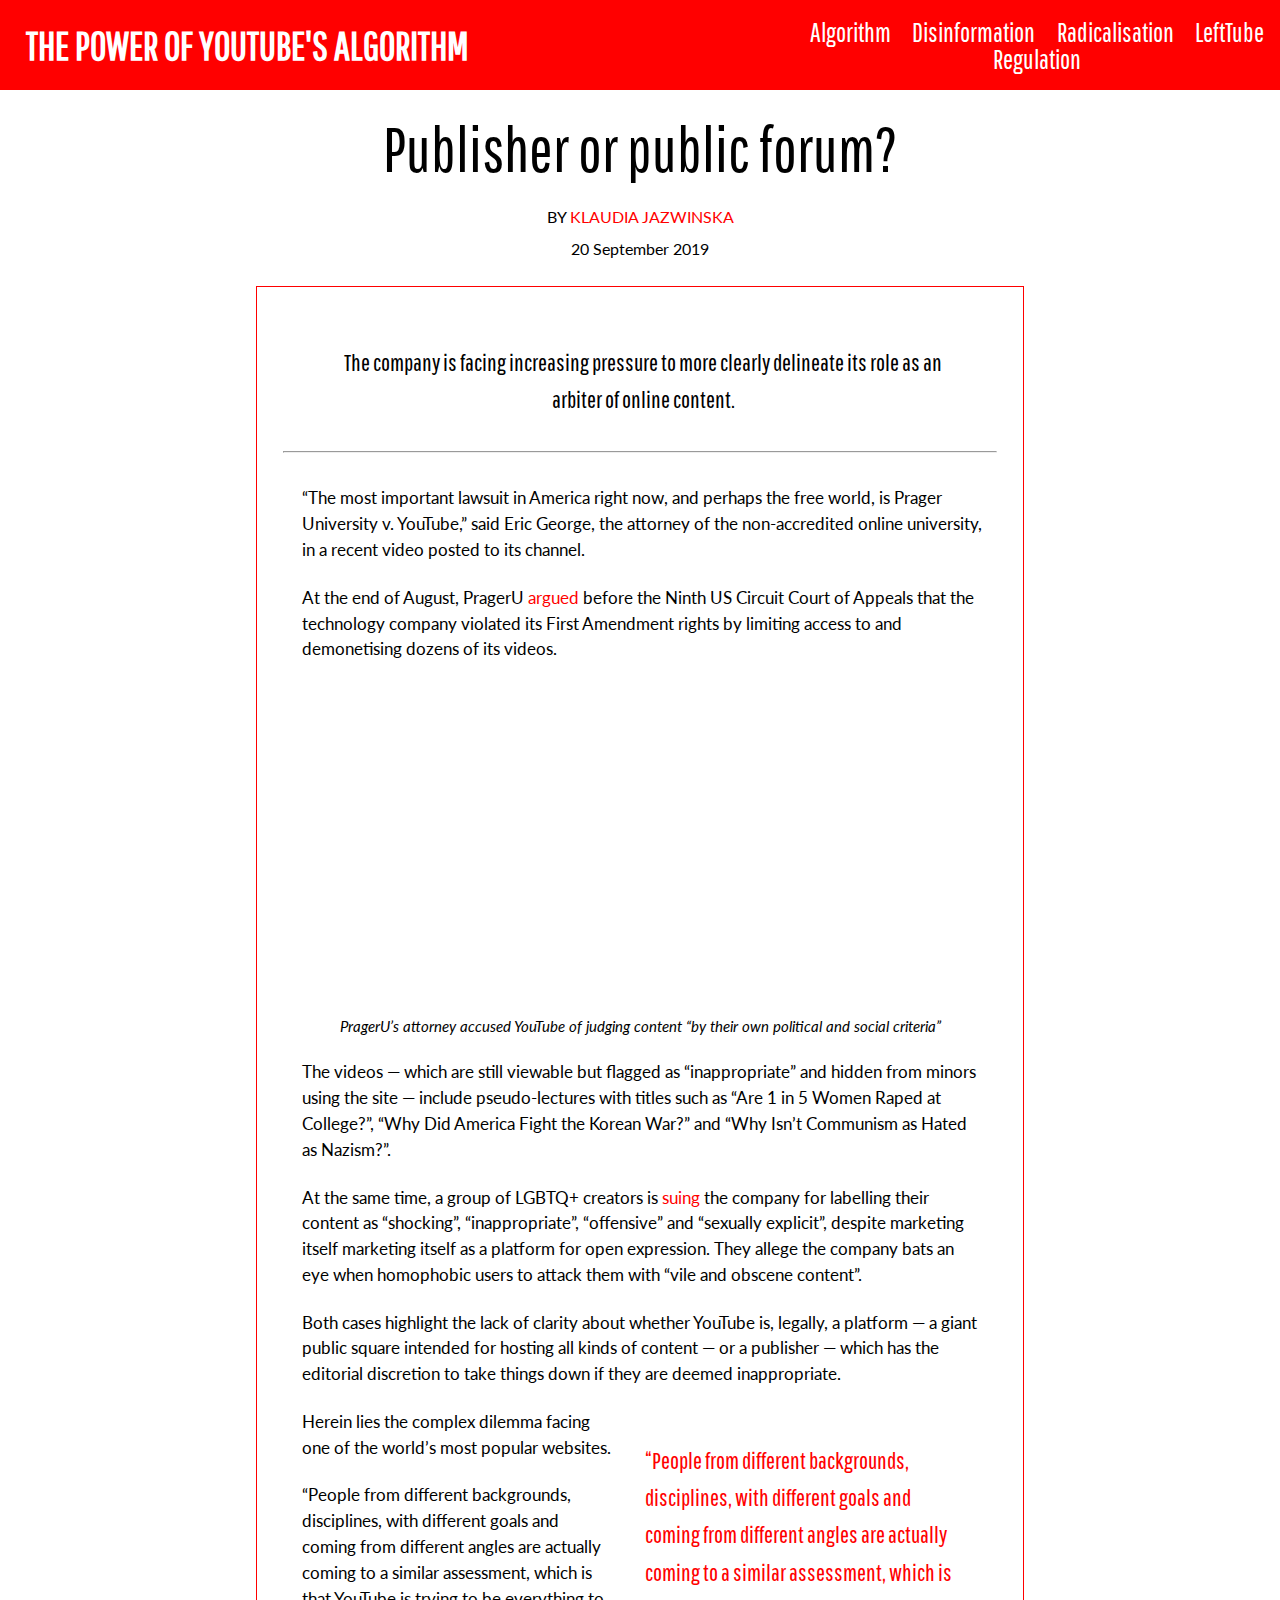
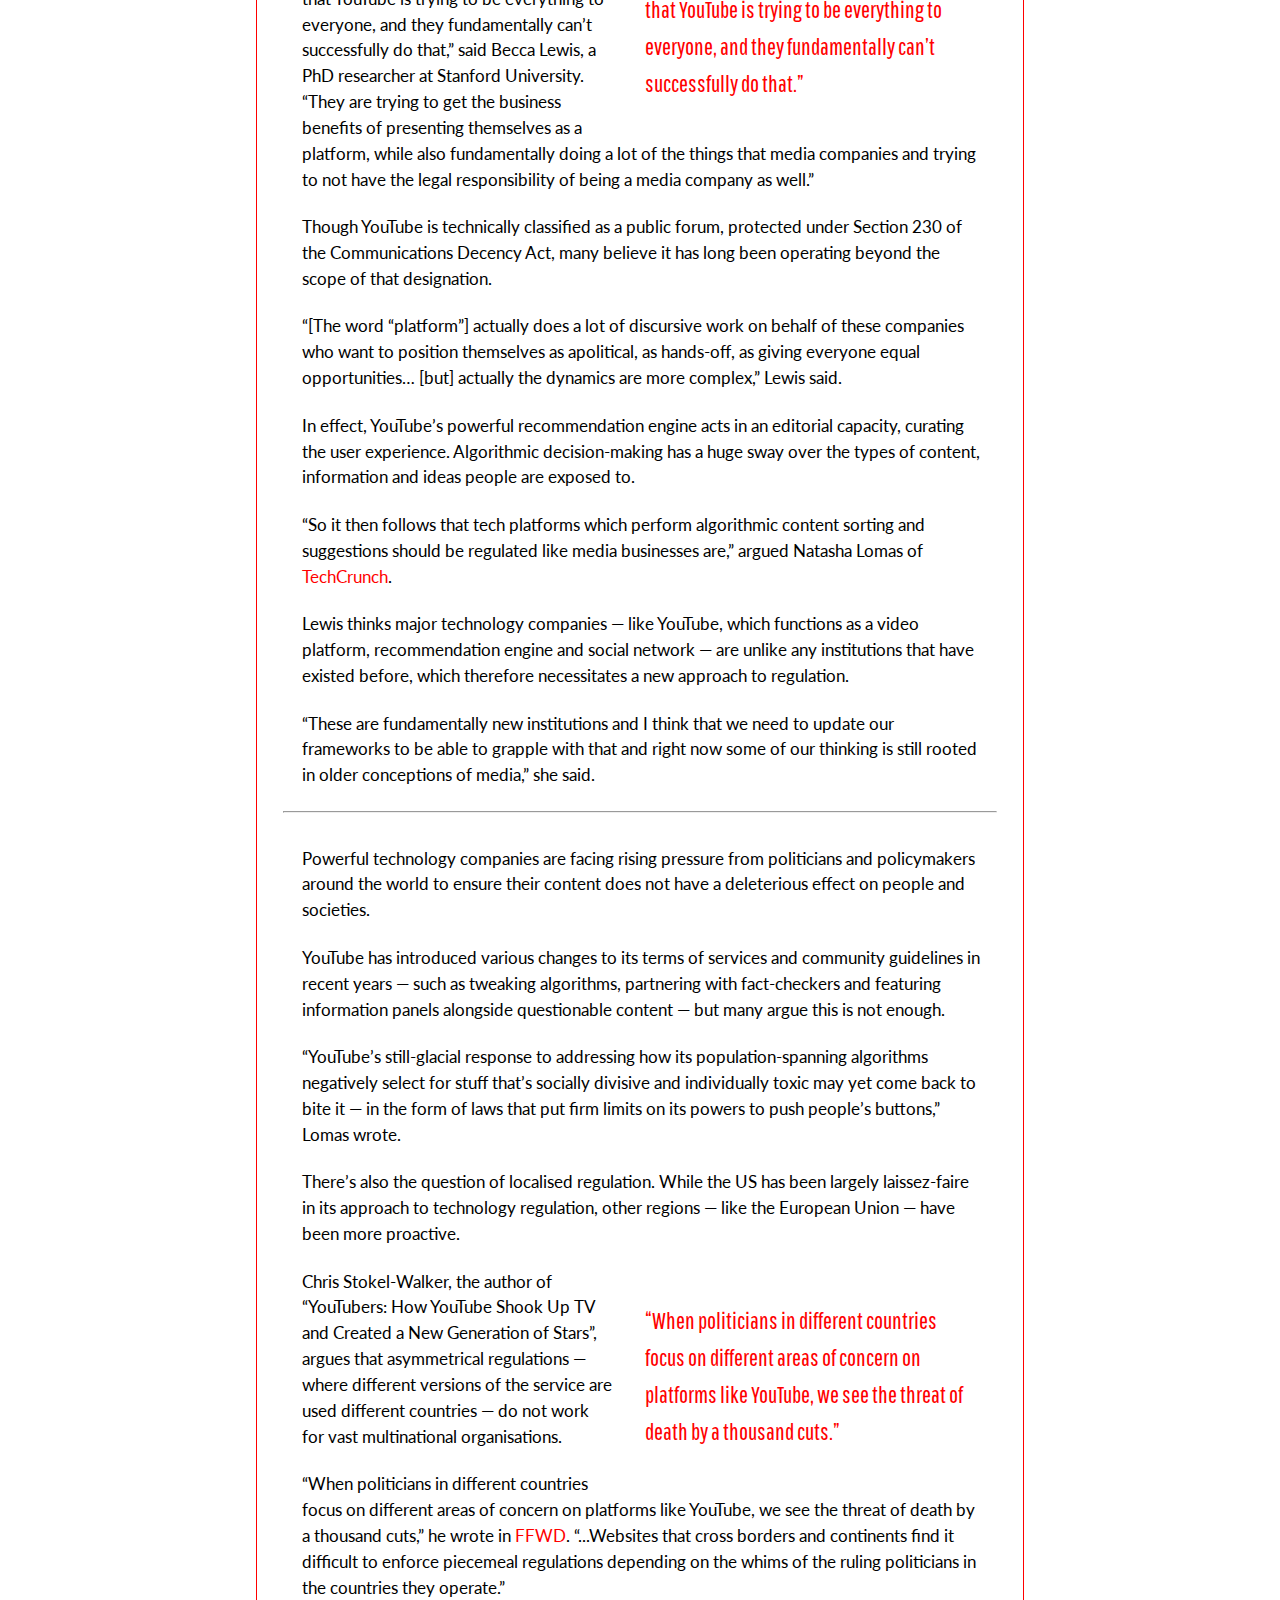
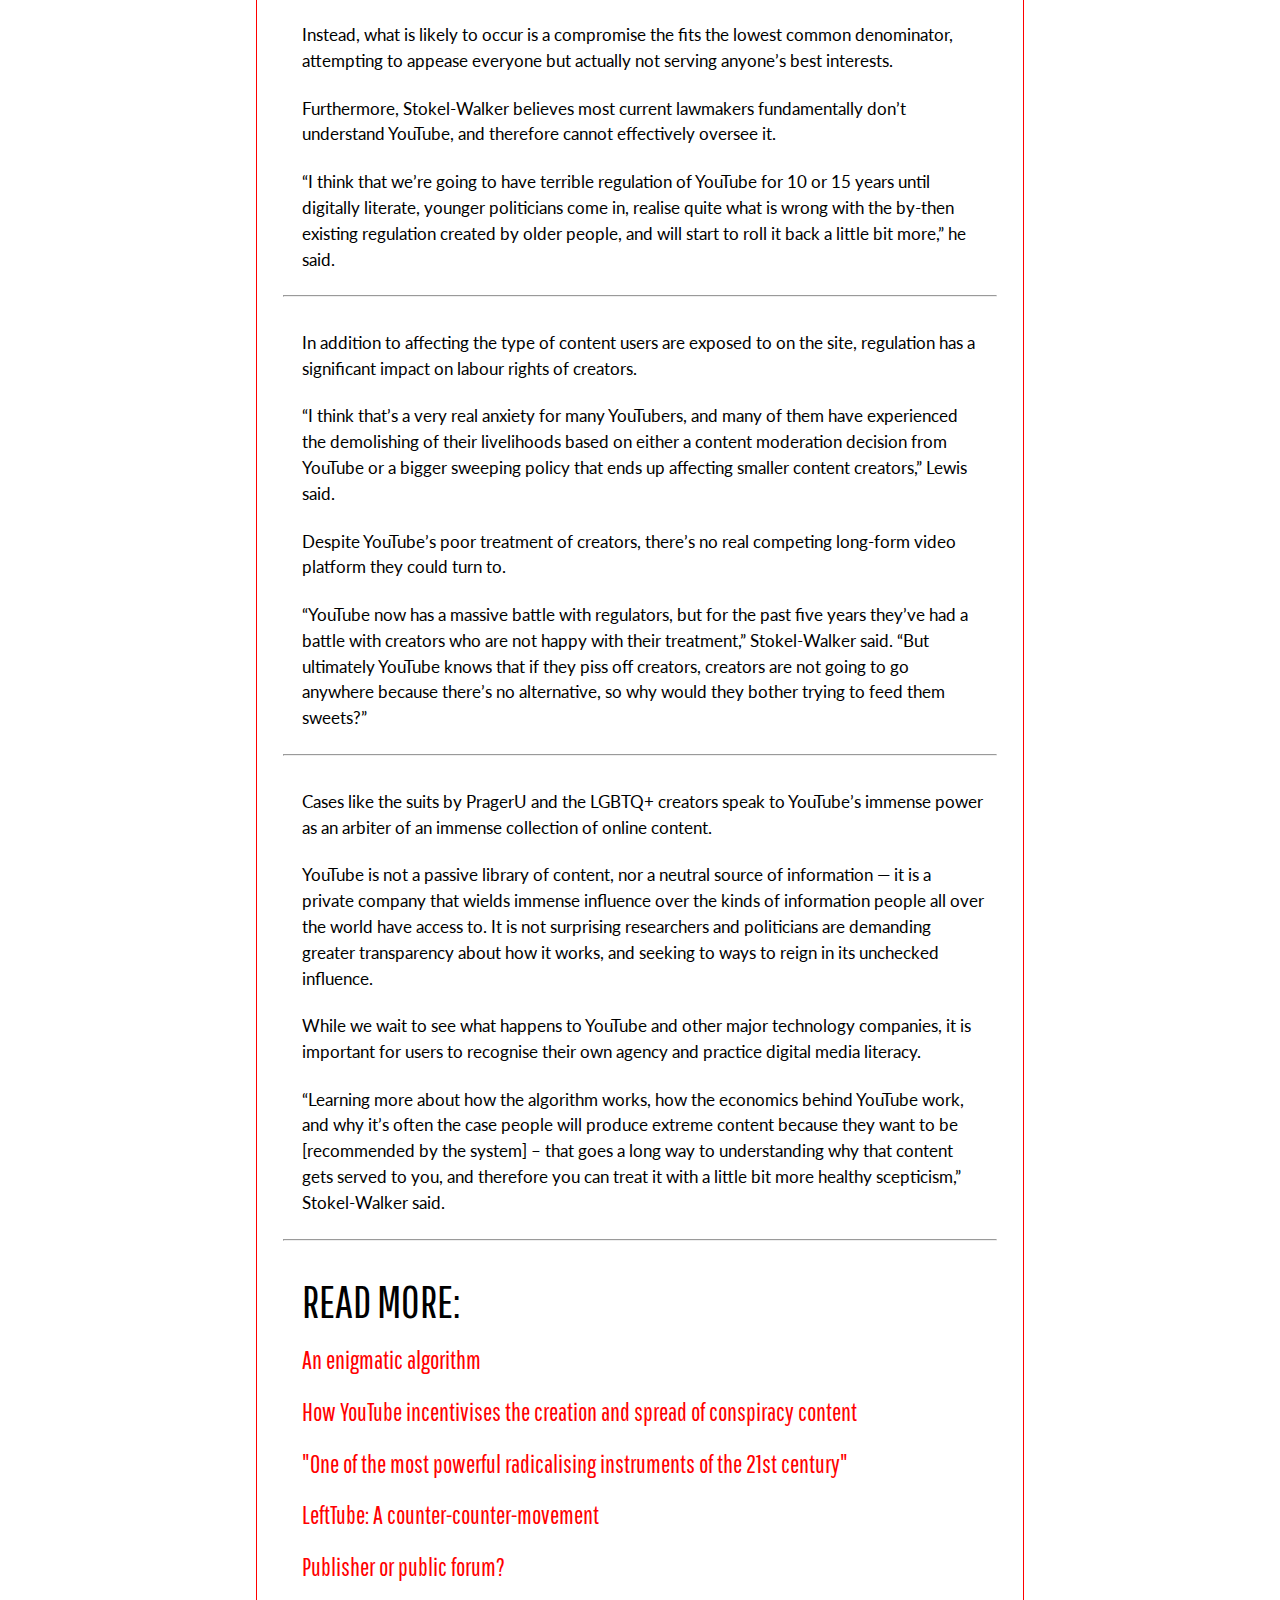
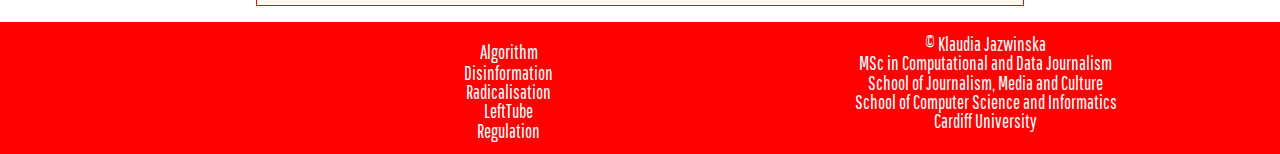
<file: Website/regulation.html>
<!DOCTYPE html>
<html lang="en">
<head>
    <meta charset="UTF-8">
    <meta name="viewport" content="width=device-width, initial-scale=1.0">
    <meta http-equiv="X-UA-Compatible" content="ie=edge">
    <link rel="stylesheet" type="text/css" href="style.css">
    <link href="https://fonts.googleapis.com/css?family=Libre+Franklin|Nanum+Gothic|Pathway+Gothic+One&display=swap" rel="stylesheet">
    <link href="https://fonts.googleapis.com/css?family=Lato&display=swap" rel="stylesheet">
    <title>Regulation</title>
</head>

<!--navigation menu-->

<nav>
  <div class="menu-left">
    <a title="The Power of YouTube's Algorithm" href="index.html" class="logo">THE POWER OF YOUTUBE'S ALGORITHM</a>
  </div>
  <ul>
    <li><a href="algorithm.html">Algorithm</a></li>
    <li><a href="disinformation.html">Disinformation</a></li>
    <li><a href="radicalisation.html">Radicalisation</a></li>
    <li><a href="lefttube.html">LeftTube</a></li>
    <li><a href="regulation.html">Regulation</a></li>
  </ul>
  <div class="ham">
  <!--Credits for hamburger menu in CSS stylesheet-->
  <input type="checkbox" id="menuShowHide">
    <!--icon by Chris Veigt on Flaticon https://www.flaticon.com/free-icon/menu_131932#term=menu&page=1&position=1-->
  <label for="menuShowHide"><img id="menu-icon" src="./img/menu.png" alt="menu icon"></label>
    <div class="ham-menu">
      <ul id="mainMenu">
        <li><a href="algorithm.html">Algorithm</a></li>
        <li><a href="disinformation.html">Disinformation</a></li>
        <li><a href="radicalisation.html">Radicalisation</a></li>
        <li><a href="lefttube.html">LeftTube</a></li>
        <li><a href="regulation.html">Regulation</a></li>
      </ul>
    </div>
  </div>
</nav>


<!--title-->
<body>
  <div id="main_title">
    <div id="main_title_text">
        <h3>Publisher or public forum?</h3>
        <p><br>BY <a href="http://klaudiajazwinska.com/">KLAUDIA JAZWINSKA</a></p>
        <p><br>20 September 2019</br></p>
    </div>
  </div>

  <!-- story starts -->
  <div class="story">
    </br>
    <div class="section">
      <p style="padding-top: 3vw; text-align: center; font-family: 'Pathway Gothic One', sans-serif; font-size: 1.5em; margin: 1.5vw;"><span>The company is facing increasing pressure to more clearly delineate its role as an arbiter of online content.</span></p>
      <hr> <!-- horizontal divider line -->
      <p><br>&ldquo;The most important lawsuit in America right now, and perhaps the free world, is Prager University v. YouTube,&rdquo; said Eric George, the attorney of the non-accredited online university, in a recent video posted to its channel.</p>
      <p>At the end of August, PragerU <a style="color: #ff0000;" href="https://www.wsj.com/articles/conservative-group-argues-first-amendment-should-apply-to-youtube-11566937988">argued</a> before the Ninth US Circuit Court of Appeals that the technology company violated its First Amendment rights by limiting access to and demonetising dozens of its videos.</p>
      <center><iframe width="560" height="315" src="https://www.youtube.com/embed/d6C6_NVj964" frameborder="0" allow="accelerometer; autoplay; encrypted-media; gyroscope; picture-in-picture" allowfullscreen></iframe></center>
      <center><figcaption><span style="font-style: italic; font-size: 11.5pt"><br>PragerU’s attorney accused YouTube of judging content “by their own political and social criteria”</span></figcaption></center>
      <p><br>The videos &mdash; which are still viewable but flagged as &ldquo;inappropriate&rdquo; and hidden from minors using the site &mdash; include pseudo-lectures with titles such as &ldquo;Are 1 in 5 Women Raped at College?&rdquo;, &ldquo;Why Did America Fight the Korean War?&rdquo; and &ldquo;Why Isn&rsquo;t Communism as Hated as Nazism?&rdquo;.</p>
      <p>At the same time, a group of LGBTQ+ creators is <a style="color: #ff0000;" href="https://www.wired.com/story/no-ones-happy-youtubes-content-moderation/">suing</a> the company for labelling their content as &ldquo;shocking&rdquo;, &ldquo;inappropriate&rdquo;, &ldquo;offensive&rdquo; and &ldquo;sexually explicit&rdquo;, despite marketing itself marketing itself as a platform for open expression. They allege the company bats an eye when homophobic users to attack them with &ldquo;vile and obscene content&rdquo;.</p>
      <p>Both cases highlight the lack of clarity about whether YouTube is, legally, a platform &mdash; a giant public square intended for hosting all kinds of content &mdash; or a publisher &mdash; which has the editorial discretion to take things down if they are deemed inappropriate.</p>
      <p id="pull_quote">&ldquo;People from different backgrounds, disciplines, with different goals and coming from different angles are actually coming to a similar assessment, which is that YouTube is trying to be everything to everyone, and they fundamentally can’t successfully do that.&rdquo;</p>
      <p>Herein lies the complex dilemma facing one of the world&rsquo;s most popular websites.</p>
      <p>&ldquo;People from different backgrounds, disciplines, with different goals and coming from different angles are actually coming to a similar assessment, which is that YouTube is trying to be everything to everyone, and they fundamentally can&rsquo;t successfully do that,&rdquo; said Becca Lewis, a PhD researcher at Stanford University. &ldquo;They are trying to get the business benefits of presenting themselves as a platform, while also fundamentally doing a lot of the things that media companies and trying to not have the legal responsibility of being a media company as well.&rdquo;</p>
      <p>Though YouTube is technically classified as a public forum, protected under Section 230 of the Communications Decency Act, many believe it has long been operating beyond the scope of that designation.</p>
      <p>&ldquo;[The word &ldquo;platform&rdquo;] actually does a lot of discursive work on behalf of these companies who want to position themselves as apolitical, as hands-off, as giving everyone equal opportunities&hellip; [but] actually the dynamics are more complex,&rdquo; Lewis said.</p>
      <p>In effect, YouTube&rsquo;s powerful recommendation engine acts in an editorial capacity, curating the user experience. Algorithmic decision-making has a huge sway over the types of content, information and ideas people are exposed to.</p>
      <p>&ldquo;So it then follows that tech platforms which perform algorithmic content sorting and suggestions should be regulated like media businesses are,&rdquo; argued Natasha Lomas of <a style="color: #ff0000;" href="https://techcrunch.com/2019/08/28/youtube-to-reduce-conspiracy-theory-recommendations-in-the-uk/">TechCrunch</a>.</p>
      <p>Lewis thinks major technology companies  &mdash; like YouTube, which functions as a video platform, recommendation engine and social network &mdash; are unlike any institutions that have existed before, which therefore necessitates a new approach to regulation.</p>
      <p>&ldquo;These are fundamentally new institutions and I think that we need to update our frameworks to be able to grapple with that and right now some of our thinking is still rooted in older conceptions of media,&rdquo; she said.</p>
      <hr>
      <p><br>Powerful technology companies are facing rising pressure from politicians and policymakers around the world to ensure their content does not have a deleterious effect on people and societies.</p>
      <p>YouTube has introduced various changes to its terms of services and community guidelines in recent years &mdash; such as tweaking algorithms, partnering with fact-checkers and featuring information panels alongside questionable content &mdash; but many argue this is not enough.&nbsp;</p>
      <p>&ldquo;YouTube&rsquo;s still-glacial response to addressing how its population-spanning algorithms negatively select for stuff that&rsquo;s socially divisive and individually toxic may yet come back to bite it &mdash; in the form of laws that put firm limits on its powers to push people&rsquo;s buttons,&rdquo; Lomas wrote.</p>
      <p>There&rsquo;s also the question of localised regulation. While the US has been largely laissez-faire in its approach to technology regulation, other regions &mdash; like the European Union &mdash; have been more proactive.&nbsp;</p>
      <p id="pull_quote">&ldquo;When politicians in different countries focus on different areas of concern on platforms like YouTube, we see the threat of death by a thousand cuts.&rdquo;</p>
      <p>Chris Stokel-Walker, the author of &ldquo;YouTubers: How YouTube Shook Up TV and Created a New Generation of Stars&rdquo;, argues that asymmetrical regulations &mdash; where different versions of the service are used different countries &mdash; do not work for vast multinational organisations.</p>
      <p>&ldquo;When politicians in different countries focus on different areas of concern on platforms like YouTube, we see the threat of death by a thousand cuts,&rdquo; he wrote in <a style="color: #ff0000;" href="https://ffwd.medium.com/regulation-is-coming-to-youtube-and-its-going-to-be-ugly-ac385d340cd9">FFWD</a>. &ldquo;...Websites that cross borders and continents find it difficult to enforce piecemeal regulations depending on the whims of the ruling politicians in the countries they operate.&rdquo;</p>
      <p>Instead, what is likely to occur is a compromise the fits the lowest common denominator, attempting to appease everyone but actually not serving anyone&rsquo;s best interests.</p>
      <p>Furthermore, Stokel-Walker believes most current lawmakers fundamentally don&rsquo;t understand YouTube, and therefore cannot effectively oversee it.</p>
      <p>&ldquo;I think that we&rsquo;re going to have terrible regulation of YouTube for 10 or 15 years until digitally literate, younger politicians come in, realise quite what is wrong with the by-then existing regulation created by older people, and will start to roll it back a little bit more,&rdquo; he said.&nbsp;</p>
      <hr>
      <p><br>In addition to affecting the type of content users are exposed to on the site, regulation has a significant impact on labour rights of creators.</p>
      <p>&ldquo;I think that&rsquo;s a very real anxiety for many YouTubers, and many of them have experienced the demolishing of their livelihoods based on either a content moderation decision from YouTube or a bigger sweeping policy that ends up affecting smaller content creators,&rdquo; Lewis said.&nbsp;</p>
      <p>Despite YouTube&rsquo;s poor treatment of creators, there&rsquo;s no real competing long-form video platform they could turn to.</p>
      <p>&ldquo;YouTube now has a massive battle with regulators, but for the past five years they&rsquo;ve had a battle with creators who are not happy with their treatment,&rdquo; Stokel-Walker said. &ldquo;But ultimately YouTube knows that if they piss off creators, creators are not going to go anywhere because there&rsquo;s no alternative, so why would they bother trying to feed them sweets?&rdquo; </p>
      <hr>
      <p><br>Cases like the suits by PragerU and the LGBTQ+ creators speak to YouTube&rsquo;s immense power as an arbiter of an immense collection of online content.</p>
      <p>YouTube is not a passive library of content, nor a neutral source of information &mdash; it is a private company that wields immense influence over the kinds of information people all over the world have access to. It is not surprising researchers and politicians are demanding greater transparency about how it works, and seeking to ways to reign in its unchecked influence.</p>
      <p>While we wait to see what happens to YouTube and other major technology companies, it is important for users to recognise their own agency and practice digital media literacy.</p>
      <p>&ldquo;Learning more about how the algorithm works, how the economics behind YouTube work, and why it&rsquo;s often the case people will produce extreme content because they want to be [recommended by the system] &ndash; that goes a long way to understanding why that content gets served to you, and therefore you can treat it with a little bit more healthy scepticism,&rdquo; Stokel-Walker said. </p>
      <hr>
      <h2>READ MORE:</h2>
      <p><a style="color: #FF0000; font-family:'Pathway Gothic One', sans-serif; font-size: 1.5em;" href="algorithm.html">An enigmatic algorithm</p>
      <p><a style="color: #FF0000; font-family:'Pathway Gothic One', sans-serif; font-size: 1.5em;" href="disinformation.html">How YouTube incentivises the creation and spread of conspiracy content</p>
      <p><a style="color: #FF0000; font-family:'Pathway Gothic One', sans-serif; font-size: 1.5em;" href="radicalisation.html">"One of the most powerful radicalising instruments of the 21st century"</p>
      <p><a style="color: #FF0000; font-family:'Pathway Gothic One', sans-serif; font-size: 1.5em;" href="lefttube.html">LeftTube: A counter-counter-movement</p>
      <p><a style="color: #FF0000; font-family:'Pathway Gothic One', sans-serif; font-size: 1.5em;" href="regulation.html">Publisher or public forum?</p>
    </div>
  </div>
</body>

<!--page footer-->
<footer class="footer">
  <div class="links">
    <p><a href="algorithm.html">Algorithm</a></p>
    <p><a href="disinformation.html">Disinformation</a></p>
    <p><a href="radicalisation.html">Radicalisation</a></p>
    <p><a href="lefttube.html">LeftTube</a></p>
    <p><a href="regulation.html">Regulation</a></p>
  </div>
  <div class="foot_logo">
    <span style="font-family:'Pathway Gothic One', sans-serif; color: #FFFFFF; ">
      <p><strong><a href="http://klaudiajazwinska.com/">© Klaudia Jazwinska</a></strong></p>
      <p>MSc in Computational and Data Journalism</p>
      <p>School of Journalism, Media and Culture</p>
      <p>School of Computer Science and Informatics</p>
      <p>Cardiff University</p>
    </span>
  </div>
</footer>

</html>
</file>
<file: Website/style.css>
/* FONTS AND COLORS

font-family: 'Pathway Gothic One', sans-serif;
font-family: 'Lato', san-serif;

#FF0000 - YouTube red
#FFFFFF - white
#282828 - Almost black

Youtube Branding Info: https://www.youtube.com/intl/en-GB/yt/about/brand-resources/#logos-icons-colors

*/

/* -------------- */

/* CSS RESET
  http://meyerweb.com/eric/tools/css/reset/
  v2.0 | 20110126
  License: none (public domain)
*/
html, body, div, span, applet, object, iframe,
h1, h2, h3, h4, h5, h6, p, blockquote, pre,
a, abbr, acronym, address, big, cite, code,
del, dfn, em, img, ins, kbd, q, s, samp,
small, strike, strong, sub, sup, tt, var,
b, u, i, center,
dl, dt, dd, ol, ul, li,
fieldset, form, label, legend,
table, caption, tbody, tfoot, thead, tr, th, td,
article, aside, canvas, details, embed,
figure, figcaption, footer, header, hgroup,
menu, nav, output, ruby, section, summary,
time, mark, audio, video {
	margin: 0;
	padding: 0;
	border: 0;
	font-size: 100%;
	font: inherit;
	vertical-align: baseline;
}

/* HTML5 display-role reset for older browsers */
article, aside, details, figcaption, figure,
footer, header, hgroup, menu, nav, section {
	display: block;
}
body {
	line-height: 1;
}
ol, ul {
	list-style: none;
}
blockquote, q {
	quotes: none;
}
blockquote:before, blockquote:after,
q:before, q:after {
	content: '';
	content: none;
}
table {
	border-collapse: collapse;
	border-spacing: 0;
}

/*body*/
body {background-color: #FFFFFF} /*youtube white*/

/* -------NAVIGATION BAR------- */

/*style navigation bar*/
nav {
	display: flex;
  flex-direction: row;
	flex-wrap: nowrap;
	justify-content: space-between;
	background-color: #FF0000; /*youtube red*/
	text-align: center;
	align-items: center;
  height: 10vh;
  font-family: 'Pathway Gothic One', sans-serif;
}

@media screen and (max-width: 600px) {
  nav {
    height: 13vh;
  }
}


/*bold site title*/
a.logo {
	font-weight: bold;
	font-size: 2.5em;
}

/*stylize text in navbar*/
nav li {
	font-size: 1.7em;
	display: inline;
  padding: 2%;
}

/*clear up text decoration (remove hyperlink underline)*/
nav a:hover, a:visited, a:link, a:active {
    text-decoration: none;
		color: #FFFFFF;
}

/*switch text and background color when hovering over link*/
nav a:hover {
	color: #FFFFFF;
}

.menu-left {
	padding: 2%;
}

/*hamburger menu styling*/
  /*Code adapted from http://www.cutcodedown.com/tutorial/mobileMenu (Updated 23 April, 2018), accessed 2018-10-29. */

#menuShowHide {
	position: absolute;
	left: -999em;
}

.ham {
	display: none;
	flex-direction: column;
	z-index: 10;
}

.ham-menu {
	position: absolute;
	align-self: center;
	list-style: none;
	margin-top: 4em;
  text-align: center;
  background-color: #FF0000;
  visibility: hidden;
	opacity: 1;
	width: 98%;
	align-self: flex-end;
}

.ham-menu li {
	display: block;
}

.ham-menu a {
	display: block;
	width: 100%;
	padding-top: .5em;
	padding-bottom: .5em;
	text-decoration: none;
	color: #FFFFFF; /*youtube white*/
}

.ham-menu a:active,
.ham-menu a:focus,
.ham-menu a:hover {
  background-color: #282828; /*youtube black*/
}

#menuShowHide:checked~.ham-menu {
  visibility: visible;
  display: block;
  transition: all 0.7s ease;
  opacity: 1;
}

#menu-icon {
	display: inline-flex;
	width: 5vw;
}

.ham-menu li {
  width: 100%;
}

.ham-menu li:active,
.ham-menu li:focus,
.ham-menu li:hover {
  background-color: #FFFFFF;
  color: #FFFFFF;
}

#menuShowHide+label {
  display: block;
  padding: 1em;
  cursor: pointer;
}

#menuShowHide:checked+label {
  margin: 0;
}

#menuShowHide:checked~.ham-menu {
  display: block;
}

/*convert navbar items to column under 650px*/
@media screen and (max-width: 800px) {
  nav {
    flex-wrap: wrap;
		flex-direction: row;
  }
  nav> li {
    flex-basis: 50%;
		justify-content: center;
		font-size: 3vw;
  }
	nav li {
    display: none;
  }
	.ham {
		display: flex;
	}
	.menu-left.ul {
		display: none;
	}
}

@media screen and (max-width: 650px) {
	.menu-left {
    display: inline-flex;
    align-items: flex-end;
		float: right;
  }
	nav li a {
    display: block;
    text-decoration-line: none;
    color: #FFFFFF;
    font-size: 0.9em;
    padding: 0.8em;
  }
  nav li a:hover {
    background-color: #FFFFFF;
    transition-property: background;
    transition-duration: 0.3s;
  }
}

/* ------- HEADLINE & BYLINE ------- */
body {
  font-family: 'Lato', sans-serif;
}

#main_title {
  text-align: center;
}

#main_title a {
		color: #FF0000;
}

#main_title_text h1 { /*find out way to make title shrink */
  font-family: 'Pathway Gothic One', sans-serif;
  font-style: normal;
  font-weight: 100;
  text-decoration: underline;
  /* height: 10vw; */
  font-size: 7vw;
  display: flex;
  display:inline-block;
}

#main_title_text h3 { /*headlines for seconday article pages */
	font-family: 'Pathway Gothic One', sans-serif;
	font-size: 7vh;
  margin: 1vw;
  flex-direction: row;
	margin-top: 3vh;
}

@media screen and (max-width: 800px) {
	#main_title_text h1 {
    font-size: 9vw;
  }
}

.youtubeLogo {
  -webkit-text-stroke: .5px red;
  color: white;
  font-weight: bold;
}

#subtitle {
  font-size: 3vh;
  margin: 1vw;
  flex-direction: row;
  /* margin: 0.5vw 0 0.5vw 0vw; */
}

/* ------- MAIN TEXT ------- */

.story {
  width: 60vw;
  margin: 0 auto;
}

.section a:before, a:hover, a:visited, a:link, a:active {
  text-decoration: none;
  color: #FF0000; /* youtube red */
}
/*switch text and background color when hovering over link*/
.section a:hover {
	background-color: #282828; /* youtube black */
	color: #FFFFFF; /* youtube white */
}

@media screen and (max-width: 1050px) {
  .story {
    width: 90vw;
  }
}

.section {
  /* background-color:  #ffe8e7; */
  margin: 1vw 0 1vw 0;
  padding: 0vw 2vw 0 2vw;
  border-style: solid;
  border-width: thin;
  border-color: red;
}

.story p {
  font-size: 12.5pt;
  font-style: normal;
  padding: 0 1vw 1vw 1.5vw;
  line-height: 155%;
  margin-bottom: 1vh;
}

.story h2 {
  font-family: 'Pathway Gothic One', sans-serif;
  font-size: 5vh;
  font-style: bold;
  width: 95%;
  padding: 2vw 1vw 1.5vw 1.5vw;
  line-height: 120%;
  background-color: #FFFFFF;
}

@media screen and (max-width: 1050px) {
  .story {
    width: 90vw;
  }
}

#pull_quote {
  float: right;
  width: 25vw;
  padding: 0.50vw;
  margin: 2vw;
  /* border: 0.75vw #FF0000;
  border-style: solid; */
  color: #FF0000;
  font-size: 1.5em;
  font-family: 'Pathway Gothic One', sans-serif;
  /* font-style: italic; */
}

@media screen and (max-width: 700px) {
	#pull_quote {
    float: none;
    width: 90%;
    text-align: center;
  }
}

img {
    max-width: 100%;
    max-height: 100%;
}


/*------------------ FOOTER ------------------*/
/*style navigation bar*/
.footer {
	display: flex;
  flex-direction: row;
	flex-wrap: nowrap;
	justify-content: space-around;
	background-color: #FF0000;
	padding: 1%;
	margin-top: 1em;
  font-style: bold;
}

.footer p {
  font-family:'Pathway Gothic One', sans-serif;
  font-size: 1.2em;
  text-align: center;
}

#foot_logo a {
  font-family:'Pathway Gothic One', sans-serif;
  font-size: .5em;
}
/*clear up text decoration (hyperlink underline)*/
#footer a:hover, a:visited, a:link, a:active {
  text-decoration: none;
  color: #FFFFFF; /* youtube white */
}
/*switch text and background color when hovering over link*/
#footer a:hover {
	background-color: #282828; /* youtube black */
	color: #FFFFFF; /* youtube white */
}
/*stylize links*/
.links {
	font-family: 'Lato', sans-serif;
	font-size: 1em;
	text-align: left;
}
/*stylize logo*/
.foot_logo {
	float: right;
	text-align: right;
}
/*convert navbar items to column under 650px*/
@media screen and (max-width: 650px) {
  .footer {
    flex-wrap: wrap;
		flex-direction: row;
		margin-top: .2em;
		font-size: 1.1em;
}
}
</file>
